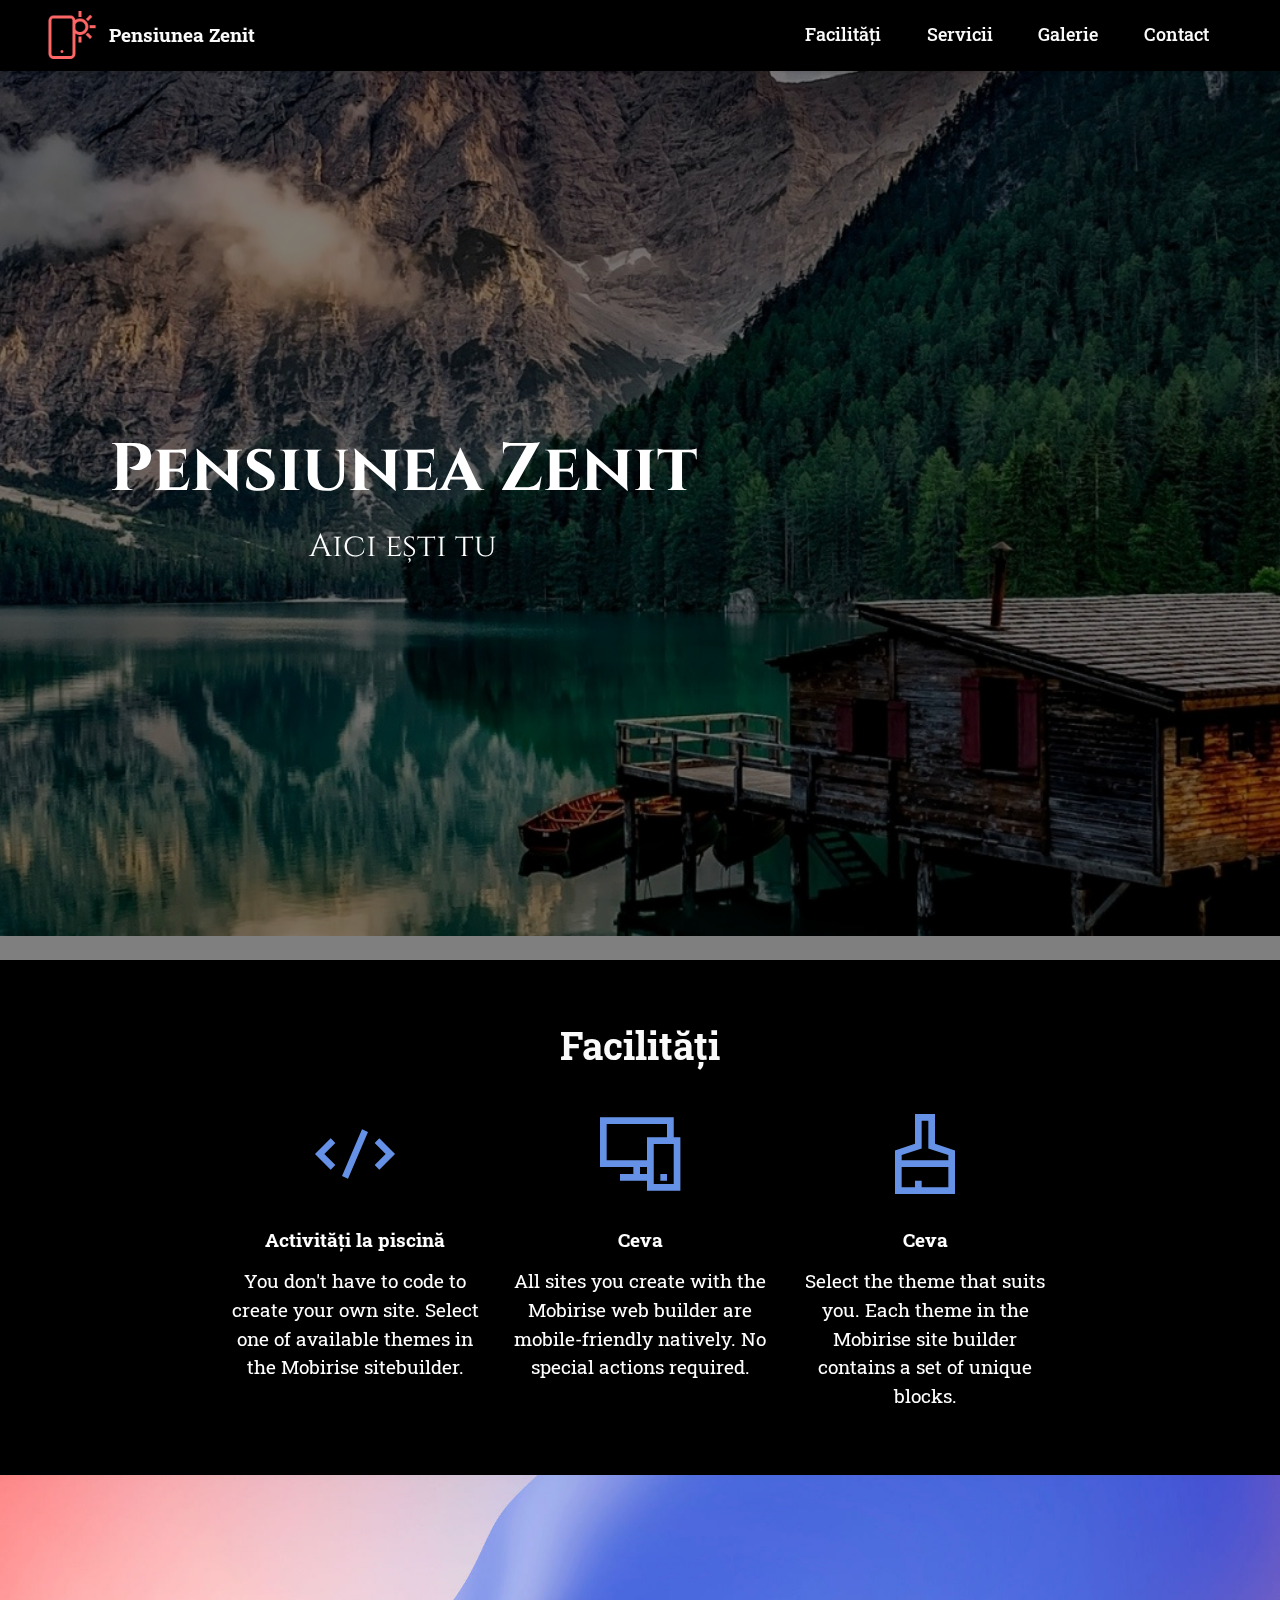
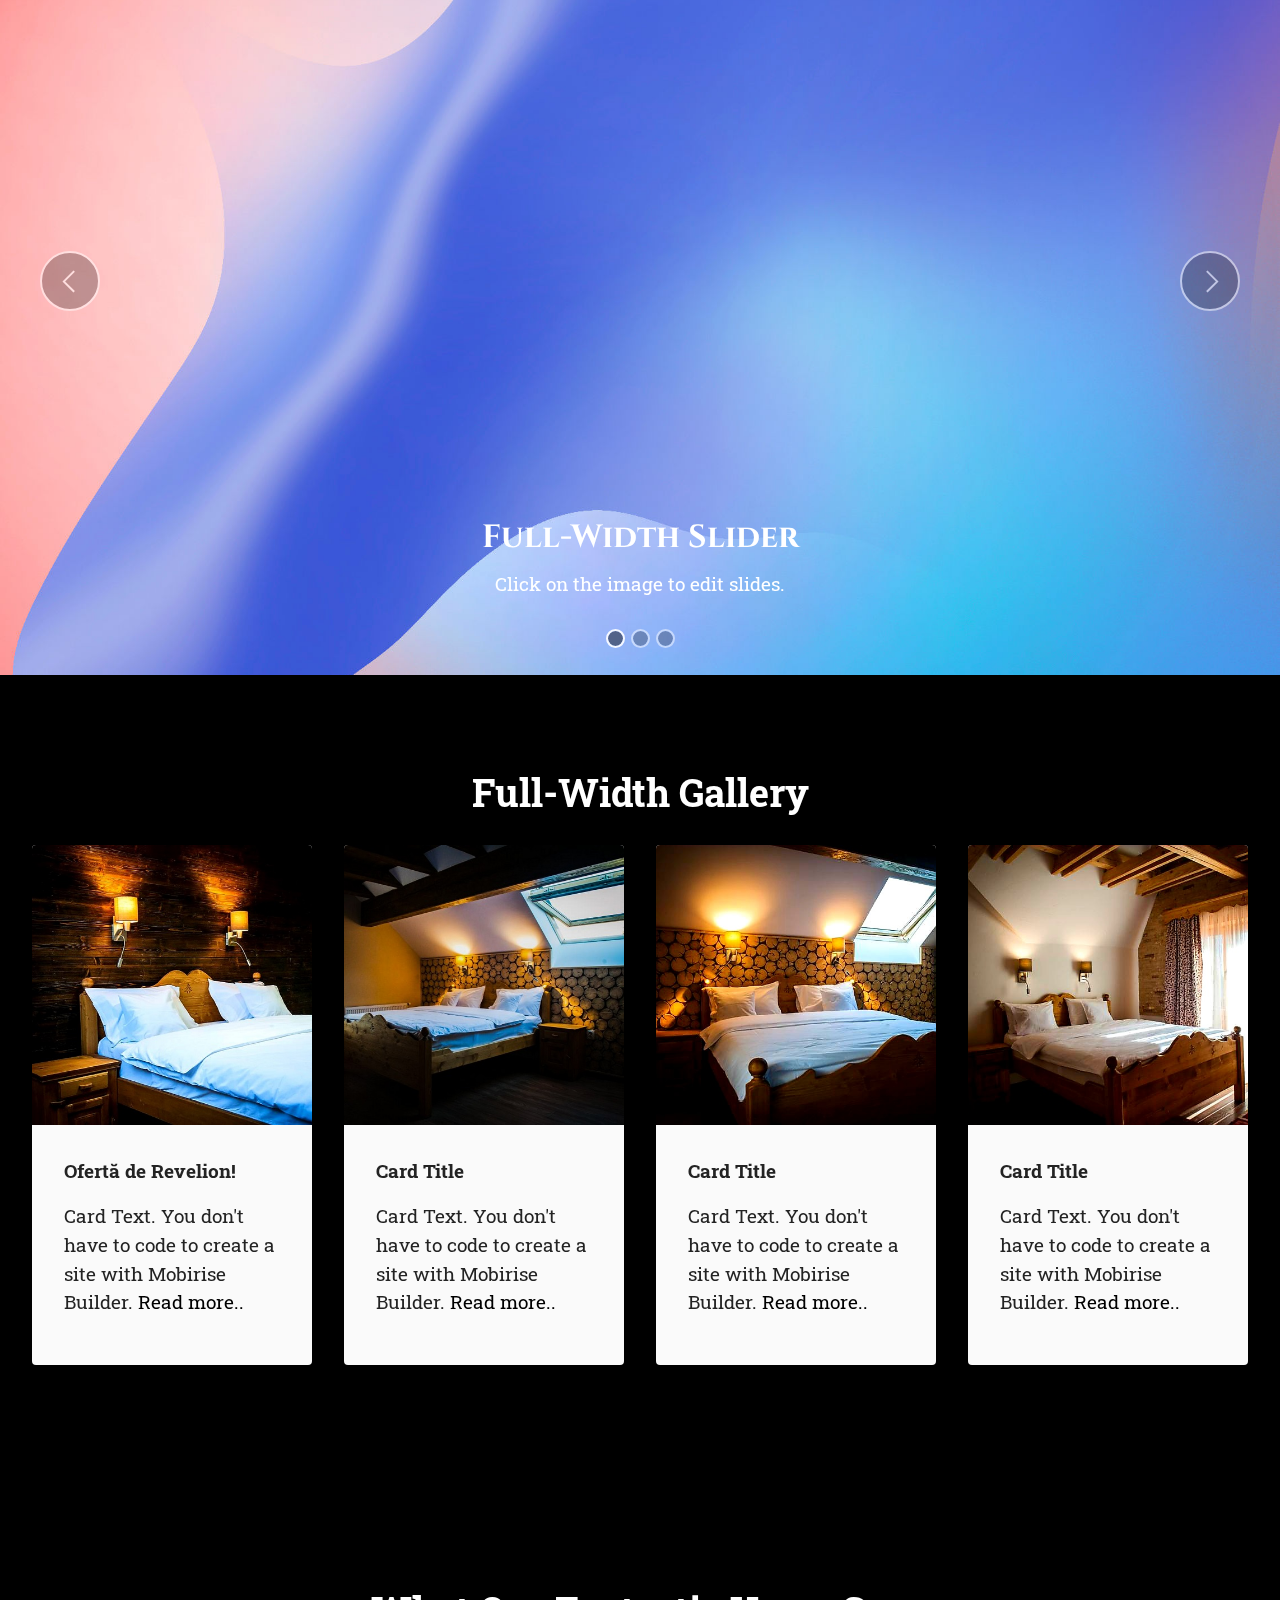
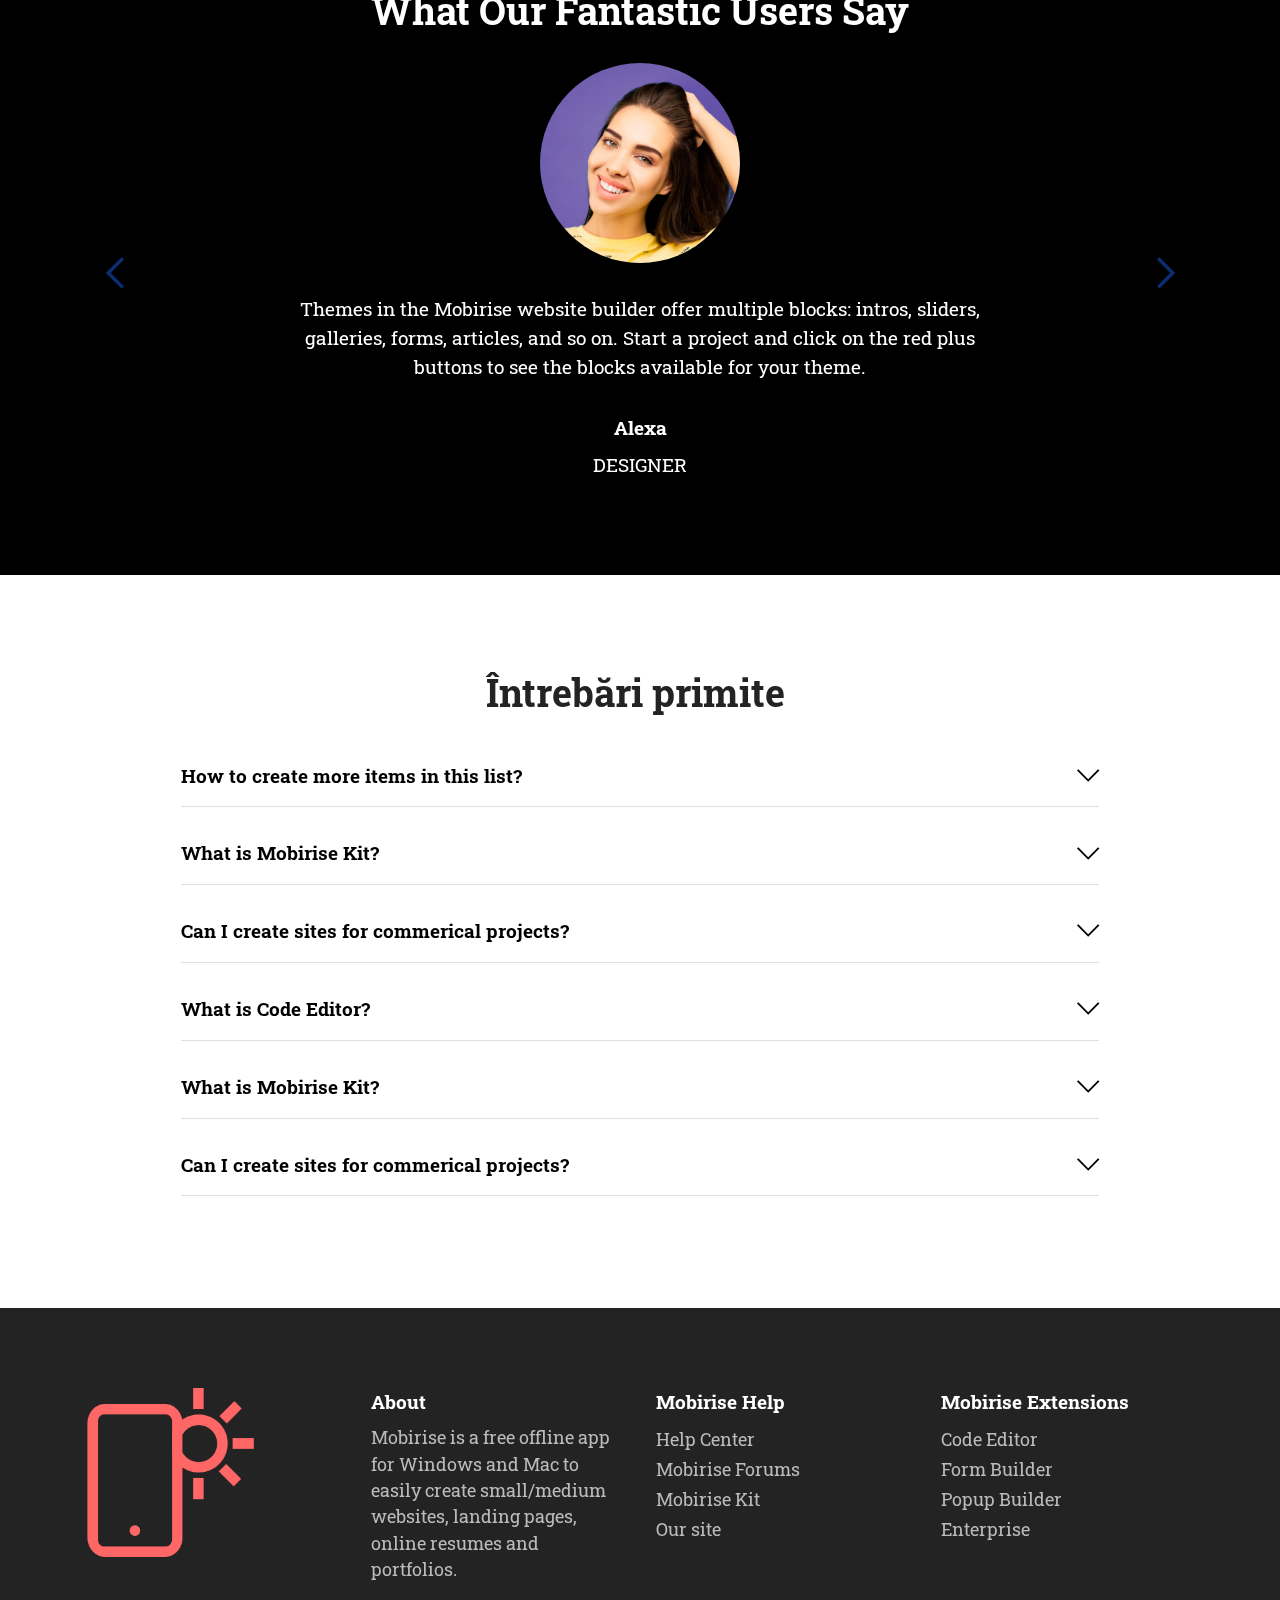
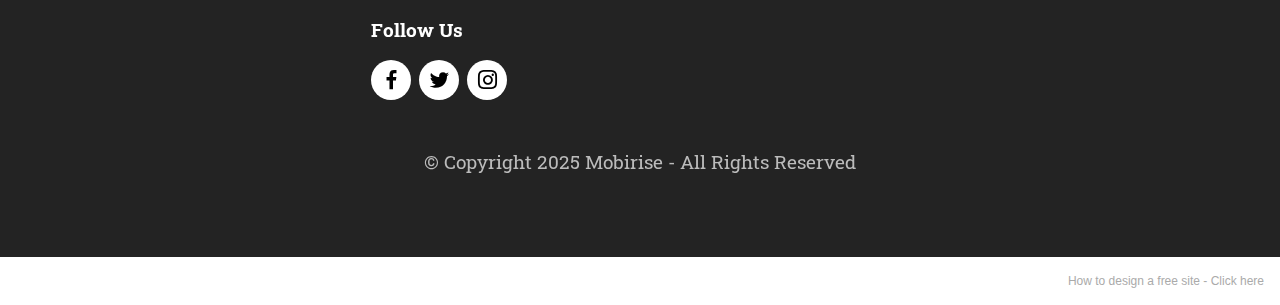
<file: index.html>
<!DOCTYPE html>
<html  >
<head>
  <!-- Site made with Mobirise Website Builder v5.2.0, https://mobirise.com -->
  <meta charset="UTF-8">
  <meta http-equiv="X-UA-Compatible" content="IE=edge">
  <meta name="generator" content="Mobirise v5.2.0, mobirise.com">
  <meta name="viewport" content="width=device-width, initial-scale=1, minimum-scale=1">
  <link rel="shortcut icon" href="assets/images/logo.png" type="image/x-icon">
  <meta name="description" content="">
  
  
  <title>Home</title>
  <link rel="stylesheet" href="assets/web/assets/mobirise-icons2/mobirise2.css">
  <link rel="stylesheet" href="assets/web/assets/mobirise-icons/mobirise-icons.css">
  <link rel="stylesheet" href="assets/tether/tether.min.css">
  <link rel="stylesheet" href="assets/bootstrap/css/bootstrap.min.css">
  <link rel="stylesheet" href="assets/bootstrap/css/bootstrap-grid.min.css">
  <link rel="stylesheet" href="assets/bootstrap/css/bootstrap-reboot.min.css">
  <link rel="stylesheet" href="assets/dropdown/css/style.css">
  <link rel="stylesheet" href="assets/socicon/css/styles.css">
  <link rel="stylesheet" href="assets/theme/css/style.css">
  <link rel="preload" as="style" href="assets/mobirise/css/mbr-additional.css"><link rel="stylesheet" href="assets/mobirise/css/mbr-additional.css" type="text/css">
  
  
  
  
</head>
<body>
  
  <section class="menu menu3 cid-siW8KAmhq7" once="menu" id="menu3-0">
    
    <nav class="navbar navbar-dropdown navbar-fixed-top navbar-expand-lg">
        <div class="container-fluid">
            <div class="navbar-brand">
                <span class="navbar-logo">
                    <a href="index.html#top">
                        <img src="assets/images/logo.png" alt="Logo Pensiunea Zenit" style="height: 3rem;">
                    </a>
                </span>
                <span class="navbar-caption-wrap"><a class="navbar-caption text-white text-primary display-7" href="index.html#top">Pensiunea Zenit</a></span>
            </div>
            <button class="navbar-toggler" type="button" data-toggle="collapse" data-target="#navbarSupportedContent" aria-controls="navbarNavAltMarkup" aria-expanded="false" aria-label="Toggle navigation">
                <div class="hamburger">
                    <span></span>
                    <span></span>
                    <span></span>
                    <span></span>
                </div>
            </button>
            <div class="collapse navbar-collapse" id="navbarSupportedContent">
                <ul class="navbar-nav nav-dropdown nav-right" data-app-modern-menu="true"><li class="nav-item"><a class="nav-link link text-white text-primary display-4" href="index.html#features1-8">
                            Facilități</a></li>
                    <li class="nav-item"><a class="nav-link link text-white text-primary display-4" href="index.html#gallery3-a">
                            Servicii</a></li>
                    <li class="nav-item"><a class="nav-link link text-white text-primary display-4" href="page1.html#top">Galerie</a>
                    </li><li class="nav-item"><a class="nav-link link text-white text-primary display-4" href="page2.html#top">Contact</a></li></ul>
                
                
            </div>
        </div>
    </nav>
</section>

<section class="header5 cid-siWbudnYrn mbr-fullscreen mbr-parallax-background" id="header5-6">

    

    <div class="mbr-overlay" style="opacity: 0.5; background-color: rgb(0, 0, 0);"></div>

    <div class="container">
        <div class="row">
            <div class="col-12 col-lg-7">
                <h1 class="mbr-section-title mbr-fonts-style mbr-white mb-3 display-1"><strong>Pensiunea Zenit</strong></h1>
                <h2 class="mbr-section-subtitle mbr-fonts-style mbr-white mb-3 display-5">Aici ești tu</h2>
                
                
            </div>
        </div>
    </div>
</section>

<section class="features1 cid-siWc3UdppG" id="features1-8">
    

    
    <div class="container">
        <div class="row">
            <div class="col-12 col-lg-9">
                <h3 class="mbr-section-title mbr-fonts-style align-center mb-0 display-2"><strong>Facilități</strong></h3>
                
            </div>
        </div>
        <div class="row">
            <div class="card col-12 col-md-6 col-lg-3">
                <div class="card-wrapper">
                    <div class="card-box align-center">
                        <div class="iconfont-wrapper">
                            <span class="mbr-iconfont mobi-mbri-code mobi-mbri"></span>
                        </div>
                        <h5 class="card-title mbr-fonts-style display-7"><strong>Activități la piscină</strong></h5>
                        <p class="card-text mbr-fonts-style display-7">You don't have to code to create your own site. Select one of
                            available themes in the Mobirise sitebuilder.</p>
                    </div>
                </div>
            </div>
            <div class="card col-12 col-md-6 col-lg-3">
                <div class="card-wrapper">
                    <div class="card-box align-center">
                        <div class="iconfont-wrapper">
                            <span class="mbr-iconfont mobi-mbri-responsive-2 mobi-mbri"></span>
                        </div>
                        <h5 class="card-title mbr-fonts-style display-7"><strong>Ceva</strong></h5>
                        <p class="card-text mbr-fonts-style display-7">All sites you create with the Mobirise web builder are
                            mobile-friendly natively. No special actions required.</p>
                    </div>
                </div>
            </div>
            <div class="card col-12 col-md-6 col-lg-3">
                <div class="card-wrapper">
                    <div class="card-box align-center">
                        <div class="iconfont-wrapper">
                            <span class="mbr-iconfont mobi-mbri-website-theme-2 mobi-mbri"></span>
                        </div>
                        <h5 class="card-title mbr-fonts-style display-7"><strong>Ceva</strong></h5>
                        <p class="card-text mbr-fonts-style display-7">Select the theme that suits you. Each theme in the Mobirise
                            site builder contains a set of unique blocks.</p>
                    </div>
                </div>
            </div>
            
        </div>
    </div>
</section>

<section class="slider1 cid-siWNC64uMc" id="slider1-h">
    
    <div class="carousel slide" id="siWNEzTrhg" data-interval="5000">
        <ol class="carousel-indicators">
            <li data-slide-to="0" class="active" data-target="#siWNEzTrhg"></li>
            <li data-slide-to="1" data-target="#siWNEzTrhg"></li>
            <li data-slide-to="2" data-target="#siWNEzTrhg"></li>
        </ol>
        <div class="carousel-inner">
            <div class="carousel-item slider-image item active">
                <div class="item-wrapper">
                    <img class="d-block w-100" src="assets/images/background3.jpg">
                    
                    <div class="carousel-caption">
                        <h5 class="mbr-section-subtitle mbr-fonts-style display-5">
                            <strong>Full-Width Slider</strong>
                        </h5>
                        <p class="mbr-section-text mbr-fonts-style display-7">Click on the image to edit slides.</p>
                    </div>
                </div>
            </div>
            <div class="carousel-item slider-image item">
                <div class="item-wrapper">
                    <img class="d-block w-100" src="assets/images/background5.jpg">
                    
                    <div class="carousel-caption">
                        <h5 class="mbr-section-subtitle mbr-fonts-style display-5">
                            <strong>Full-Width Slider</strong>
                        </h5>
                        <p class="mbr-section-text mbr-fonts-style display-7">Click on the image to edit slides.</p>
                    </div>
                </div>
            </div>
            <div class="carousel-item slider-image item">
                <div class="item-wrapper">
                    <img class="d-block w-100" src="assets/images/background8.jpg">
                    
                    <div class="carousel-caption">
                        <h5 class="mbr-section-subtitle mbr-fonts-style display-5">
                            <strong>Full-Width Slider</strong>
                        </h5>
                        <p class="mbr-section-text mbr-fonts-style display-7">Click on the image to edit slides.</p>
                    </div>
                </div>
            </div>
        </div>
        <a class="carousel-control carousel-control-prev" role="button" data-slide="prev" href="#siWNEzTrhg">
            <span class="mobi-mbri mobi-mbri-arrow-prev" aria-hidden="true"></span>
            <span class="sr-only">Previous</span>
        </a>
        <a class="carousel-control carousel-control-next" role="button" data-slide="next" href="#siWNEzTrhg">
            <span class="mobi-mbri mobi-mbri-arrow-next" aria-hidden="true"></span>
            <span class="sr-only">Next</span>
        </a>
    </div>
</section>

<section class="gallery3 cid-siWh3RsIZM" id="gallery3-a">
    
    
    <div class="container-fluid">
        <div class="mbr-section-head">
            <h4 class="mbr-section-title mbr-fonts-style align-center mb-0 display-2">
                <strong>Full-Width Gallery</strong></h4>
            
        </div>
        <div class="row mt-4">
            <div class="item features-image сol-12 col-md-6 col-lg-3">
                <div class="item-wrapper">
                    <div class="item-img">
                        <img src="assets/images/bedroom-1.jpg" alt="">
                    </div>
                    <div class="item-content">
                        <h5 class="item-title mbr-fonts-style display-7"><strong>Ofertă de Revelion!</strong></h5>
                        
                        <p class="mbr-text mbr-fonts-style mt-3 display-7">
                            Card Text. You don't have to code to create a site with Mobirise Builder. <a href="#" class="text-primary">Read more..</a></p>
                    </div>
                    
                </div>
            </div>
            <div class="item features-image сol-12 col-md-6 col-lg-3">
                <div class="item-wrapper">
                    <div class="item-img">
                        <img src="assets/images/bedroom-2.jpg" alt="">
                    </div>
                    <div class="item-content">
                        <h5 class="item-title mbr-fonts-style display-7">
                            <strong>Card Title</strong>
                        </h5>
                        
                        <p class="mbr-text mbr-fonts-style mt-3 display-7">
                            Card Text. You don't have to code to create a site with Mobirise Builder. <a href="#" class="text-primary">Read more..</a></p>
                    </div>
                    
                </div>
            </div>
            <div class="item features-image сol-12 col-md-6 col-lg-3">
                <div class="item-wrapper">
                    <div class="item-img">
                        <img src="assets/images/bedroom-3.jpg" alt="">
                    </div>
                    <div class="item-content">
                        <h5 class="item-title mbr-fonts-style display-7">
                            <strong>Card Title</strong>
                        </h5>
                        
                        <p class="mbr-text mbr-fonts-style mt-3 display-7">
                            Card Text. You don't have to code to create a site with Mobirise Builder. <a href="#" class="text-primary">Read more..</a></p>
                    </div>
                    
                </div>
            </div>
            <div class="item features-image сol-12 col-md-6 col-lg-3">
                <div class="item-wrapper">
                    <div class="item-img">
                        <img src="assets/images/bedroom-4.jpg" alt="" title="">
                    </div>
                    <div class="item-content">
                        <h5 class="item-title mbr-fonts-style display-7">
                            <strong>Card Title</strong>
                        </h5>
                        
                        <p class="mbr-text mbr-fonts-style mt-3 display-7">
                            Card Text. You don't have to code to create a site with Mobirise Builder. <a href="#" class="text-primary">Read more..</a></p>
                    </div>
                    
                </div>
            </div>
        </div>
    </div>
</section>

<section class="testimonails3 carousel slide testimonials-slider cid-siWf5OGwD7" data-interval="false" id="testimonials3-9">

    

    

    <div class="text-center container">
        <h3 class="mb-4 mbr-fonts-style display-2">
            <strong>What Our Fantastic Users Say</strong>
        </h3>

        <div class="carousel slide" role="listbox" data-pause="true" data-keyboard="false" data-ride="carousel" data-interval="8000">
            <div class="carousel-inner">
                
                
            <div class="carousel-item">
                    <div class="user col-md-8">
                        <div class="user_image">
                            <img src="assets/images/team3.jpg">
                        </div>
                        <div class="user_text mb-4">
                            <p class="mbr-fonts-style display-7">
                                Themes in the Mobirise website builder offer multiple blocks: intros, sliders, galleries, forms, articles, and so on. Start a project and click on the red plus buttons to see the blocks available for your theme.
                            </p>
                        </div>
                        <div class="user_name mbr-fonts-style mb-2 display-7">
                            <strong>Alexa</strong>
                        </div>
                        <div class="user_desk mbr-fonts-style display-7">
                            DESIGNER
                        </div>
                    </div>
                </div><div class="carousel-item">
                    <div class="user col-md-8">
                        <div class="user_image">
                            <img src="assets/images/team2.jpg">
                        </div>
                        <div class="user_text mb-4">
                            <p class="mbr-fonts-style display-7">
                                Themes in the Mobirise website builder offer multiple blocks: intros, sliders, galleries, forms, articles, and so on. Start a project and click on the red plus buttons to see the blocks available for your theme.
                            </p>
                        </div>
                        <div class="user_name mbr-fonts-style mb-2 display-7">
                            <strong>Linda</strong>
                        </div>
                        <div class="user_desk mbr-fonts-style display-7">
                            DEVELOPER
                        </div>
                    </div>
                </div></div>

            <div class="carousel-controls">
                <a class="carousel-control-prev" role="button" data-slide="prev">
                    <span aria-hidden="true" class="mobi-mbri mobi-mbri-arrow-prev mbr-iconfont"></span>
                    <span class="sr-only">Previous</span>
                </a>

                <a class="carousel-control-next" role="button" data-slide="next">
                    <span aria-hidden="true" class="mobi-mbri mobi-mbri-arrow-next mbr-iconfont"></span>
                    <span class="sr-only">Next</span>
                </a>
            </div>
        </div>
    </div>
</section>

<section class="content17 cid-siWyuKk7BH" id="content17-f">

    

    
    
    <div class="container">
        
            <div class="row justify-content-center">
                <div class="col-12 col-md-10">
                    <div class="section-head align-center mb-4">
                        <h3 class="mbr-section-title mb-0 mbr-fonts-style display-2">
                            <strong>Întrebări primite&nbsp;</strong></h3>
                        
                    </div>
                    
                    <div id="bootstrap-toggle" class="toggle-panel accordionStyles tab-content">
                        <div class="card mb-3">
                            <div class="card-header" role="tab" id="headingOne">
                                <a role="button" class="collapsed panel-title text-black" data-toggle="collapse" data-core="" href="#collapse1_6" aria-expanded="false" aria-controls="collapse1">
                                    <h6 class="panel-title-edit mbr-fonts-style mb-0 display-7"><strong>How to create more items in this list?</strong>
                                </h6>
                                    <span class="sign mbr-iconfont mbri-arrow-down"></span>
                                </a>
                            </div>
                            <div id="collapse1_6" class="panel-collapse noScroll collapse" role="tabpanel" aria-labelledby="headingOne">
                                <div class="panel-body">
                                    <p class="mbr-fonts-style panel-text display-7">The number of items is limited in this block. Open
                                    the Block parameters to change the amount of items.</p>
                                </div>
                            </div>
                        </div>
                        <div class="card mb-3">
                            <div class="card-header" role="tab" id="headingTwo">
                                <a role="button" class="collapsed panel-title text-black" data-toggle="collapse" data-core="" href="#collapse2_6" aria-expanded="false" aria-controls="collapse2">
                                    <h6 class="panel-title-edit mbr-fonts-style mb-0 display-7"><strong>What is Mobirise Kit?</strong>
                                </h6>
                                    <span class="sign mbr-iconfont mbri-arrow-down"></span>
                                </a>

                            </div>
                            <div id="collapse2_6" class="panel-collapse noScroll collapse" role="tabpanel" aria-labelledby="headingTwo">
                                <div class="panel-body">
                                    <p class="mbr-fonts-style panel-text display-7">Mobirise Kit is a service that provides the access to all current and new themes/extensions developed by Mobirise. New themes/extensions are released every month and will be available in your account during your plan period, without any additional charge.</p>
                                </div>
                            </div>
                        </div>
                        <div class="card mb-3">
                            <div class="card-header" role="tab" id="headingThree">
                                <a role="button" class="collapsed panel-title text-black" data-toggle="collapse" data-core="" href="#collapse3_6" aria-expanded="false" aria-controls="collapse3">
                                    <h6 class="panel-title-edit mbr-fonts-style mb-0 display-7"><strong>Can I create sites for commerical projects?</strong>
                                </h6>
                                    <span class="sign mbr-iconfont mbri-arrow-down"></span>
                                </a>
                            </div>
                            <div id="collapse3_6" class="panel-collapse noScroll collapse" role="tabpanel" aria-labelledby="headingThree">
                                <div class="panel-body">
                                    <p class="mbr-fonts-style panel-text display-7">Yes, Mobirise is free for both non-profit and commercial sites.</p>
                                </div>
                            </div>
                        </div>
                        <div class="card mb-3">
                            <div class="card-header" role="tab" id="headingThree">
                                <a role="button" class="collapsed panel-title text-black" data-toggle="collapse" data-core="" href="#collapse4_6" aria-expanded="false" aria-controls="collapse4">
                                    <h6 class="panel-title-edit mbr-fonts-style mb-0 display-7"><strong>What is Code Editor?</strong>
                                </h6>
                                    <span class="sign mbr-iconfont mbri-arrow-down"></span>
                                </a>
                            </div>
                            <div id="collapse4_6" class="panel-collapse noScroll collapse" role="tabpanel" aria-labelledby="headingThree">
                                <div class="panel-body">
                                    <p class="mbr-fonts-style panel-text display-7">
                                       This extension allows editing the code of block in the app. Also, it's possible to add code to the head and body parts of pages.</p>
                                </div>
                            </div>
                        </div>
                        <div class="card mb-3">
                            <div class="card-header" role="tab" id="headingThree">
                                <a role="button" class="collapsed panel-title text-black" data-toggle="collapse" data-core="" href="#collapse5_6" aria-expanded="false" aria-controls="collapse5">
                                   <h6 class="panel-title-edit mbr-fonts-style mb-0 display-7"><strong>What is Mobirise Kit?</strong></h6>
                                        <span class="mbr-iconfont mobi-mbri-arrow-down mobi-mbri"></span>
                                </a>
                            </div>
                            <div id="collapse5_6" class="panel-collapse noScroll collapse" role="tabpanel" aria-labelledby="headingThree">
                                <div class="panel-body">
                                    <p class="mbr-fonts-style panel-text display-7">
                                       Mobirise Kit is a service that provides the access to all current and new themes/extensions developed by Mobirise. New themes/extensions are released every month and will be available in your account during your plan period, without any additional charge.</p>
                                </div>
                            </div>
                        </div>
                        <div class="card mb-3">
                            <div class="card-header" role="tab" id="headingThree">
                                <a role="button" class="collapsed panel-title text-black" data-toggle="collapse" data-core="" href="#collapse6_6" aria-expanded="false" aria-controls="collapse6">
                                    <h6 class="panel-title-edit mbr-fonts-style mb-0 display-7"><strong>Can I create sites for commerical projects?</strong></h6>
                                    <span class="mbr-iconfont mobi-mbri-arrow-down mobi-mbri"></span>
                                </a>
                            </div>
                            <div id="collapse6_6" class="panel-collapse noScroll collapse" role="tabpanel" aria-labelledby="headingThree">
                                <div class="panel-body">
                                    <p class="mbr-fonts-style panel-text display-7">
                                       Yes, Mobirise is free for both non-profit and commercial sites.</p>
                                </div>
                            </div>
                        </div>
                    </div>
                </div>
            </div>
        </div>
</section>

<section class="footer4 cid-siWaooevPP" once="footers" id="footer4-4">

    
    
    <div class="container">
        <div class="row mbr-white">
            <div class="col-6 col-lg-3">
                <div class="media-wrap col-md-8 col-12">
                    <a href="https://mobiri.se/">
                        <img src="assets/images/logo.png" alt="Mobirise">
                    </a>
                </div>
            </div>
            <div class="col-12 col-md-6 col-lg-3">
                <h5 class="mbr-section-subtitle mbr-fonts-style mb-2 display-7">
                    <strong>About</strong>
                </h5>
                <p class="mbr-text mbr-fonts-style mb-4 display-4">
                    Mobirise is a free offline app for
                    Windows and Mac to easily create small/medium websites, landing pages, online resumes and
                    portfolios.</p>
                <h5 class="mbr-section-subtitle mbr-fonts-style mb-3 display-7">
                    <strong>Follow Us</strong>
                </h5>
                <div class="social-row display-7">
                    <div class="soc-item">
                        <a href="https://twitter.com/mobirise" target="_blank">
                            <span class="mbr-iconfont socicon socicon-facebook"></span>
                        </a>
                    </div>
                    <div class="soc-item">
                        <a href="https://twitter.com/mobirise" target="_blank">
                            <span class="mbr-iconfont socicon socicon-twitter"></span>
                        </a>
                    </div>
                    <div class="soc-item">
                        <a href="https://twitter.com/mobirise" target="_blank">
                            <span class="mbr-iconfont socicon socicon-instagram"></span>
                        </a>
                    </div>
                    
                </div>
            </div>
            <div class="col-12 col-md-6 col-lg-3">
                <h5 class="mbr-section-subtitle mbr-fonts-style mb-2 display-7">
                    <strong>Mobirise Help</strong>
                </h5>
                <ul class="list mbr-fonts-style display-4">
                    <li class="mbr-text item-wrap">Help Center</li>
                    <li class="mbr-text item-wrap">Mobirise Forums</li>
                    <li class="mbr-text item-wrap">Mobirise Kit</li>
                    <li class="mbr-text item-wrap">Our site</li>
                </ul>
            </div>
            <div class="col-12 col-md-6 col-lg-3">
                <h5 class="mbr-section-subtitle mbr-fonts-style mb-2 display-7">
                    <strong>Mobirise Extensions</strong>
                </h5>
                <ul class="list mbr-fonts-style display-4">
                    <li class="mbr-text item-wrap">Code Editor</li>
                    <li class="mbr-text item-wrap">Form Builder</li>
                    <li class="mbr-text item-wrap">Popup Builder</li>
                    <li class="mbr-text item-wrap">Enterprise</li>
                </ul>
            </div>
            <div class="col-12 mt-4">
                <p class="mbr-text mb-0 mbr-fonts-style copyright align-center display-7">
                    © Copyright 2025 Mobirise - All Rights Reserved
                </p>
            </div>
        </div>
    </div>
</section><section style="background-color: #fff; font-family: -apple-system, BlinkMacSystemFont, 'Segoe UI', 'Roboto', 'Helvetica Neue', Arial, sans-serif; color:#aaa; font-size:12px; padding: 0; align-items: center; display: flex;"><a href="https://mobirise.site/k" style="flex: 1 1; height: 3rem; padding-left: 1rem;"></a><p style="flex: 0 0 auto; margin:0; padding-right:1rem;">How to design a free site - <a href="https://mobirise.site/x" style="color:#aaa;">Click here</a></p></section><script src="assets/web/assets/jquery/jquery.min.js"></script>  <script src="assets/popper/popper.min.js"></script>  <script src="assets/tether/tether.min.js"></script>  <script src="assets/bootstrap/js/bootstrap.min.js"></script>  <script src="assets/smoothscroll/smooth-scroll.js"></script>  <script src="assets/dropdown/js/nav-dropdown.js"></script>  <script src="assets/dropdown/js/navbar-dropdown.js"></script>  <script src="assets/touchswipe/jquery.touch-swipe.min.js"></script>  <script src="assets/parallax/jarallax.min.js"></script>  <script src="assets/bootstrapcarouselswipe/bootstrap-carousel-swipe.js"></script>  <script src="assets/mbr-testimonials-slider/mbr-testimonials-slider.js"></script>  <script src="assets/mbr-switch-arrow/mbr-switch-arrow.js"></script>  <script src="assets/theme/js/script.js"></script>  
  
  
</body>
</html>
</file>
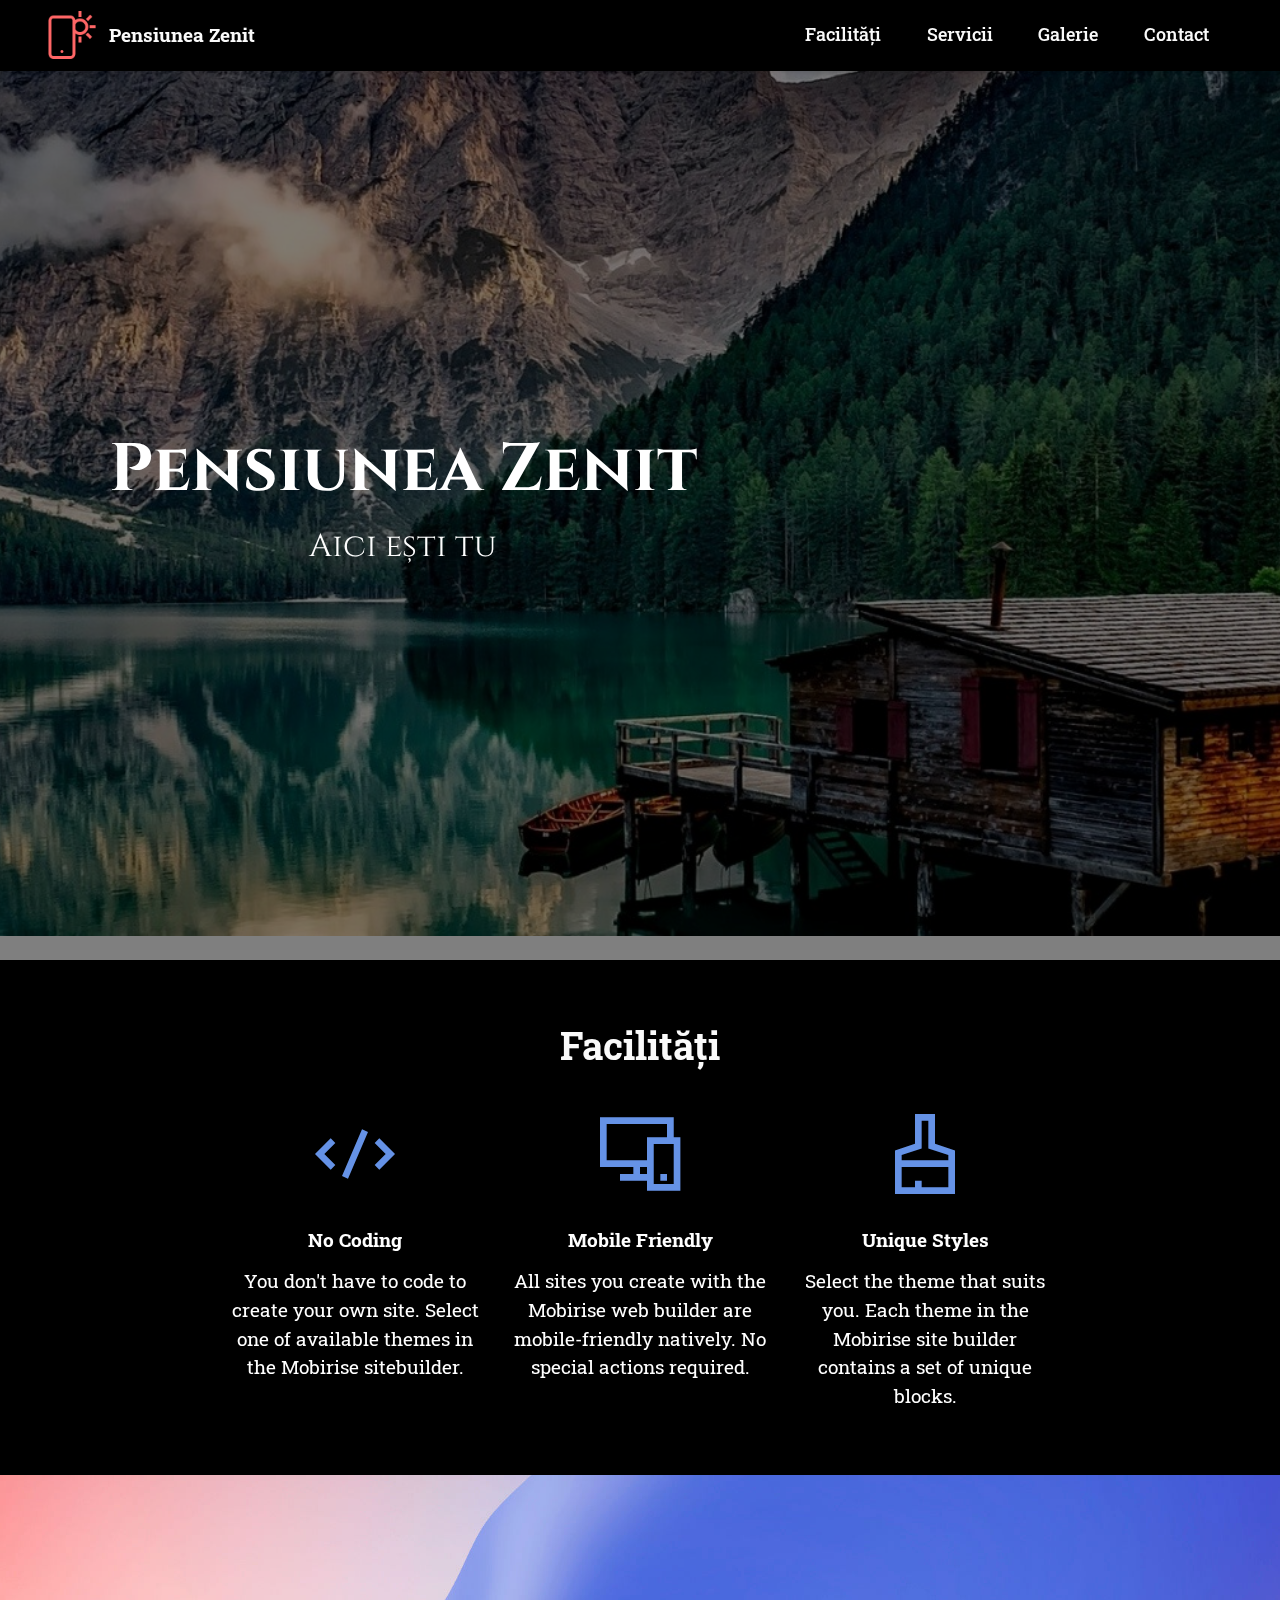
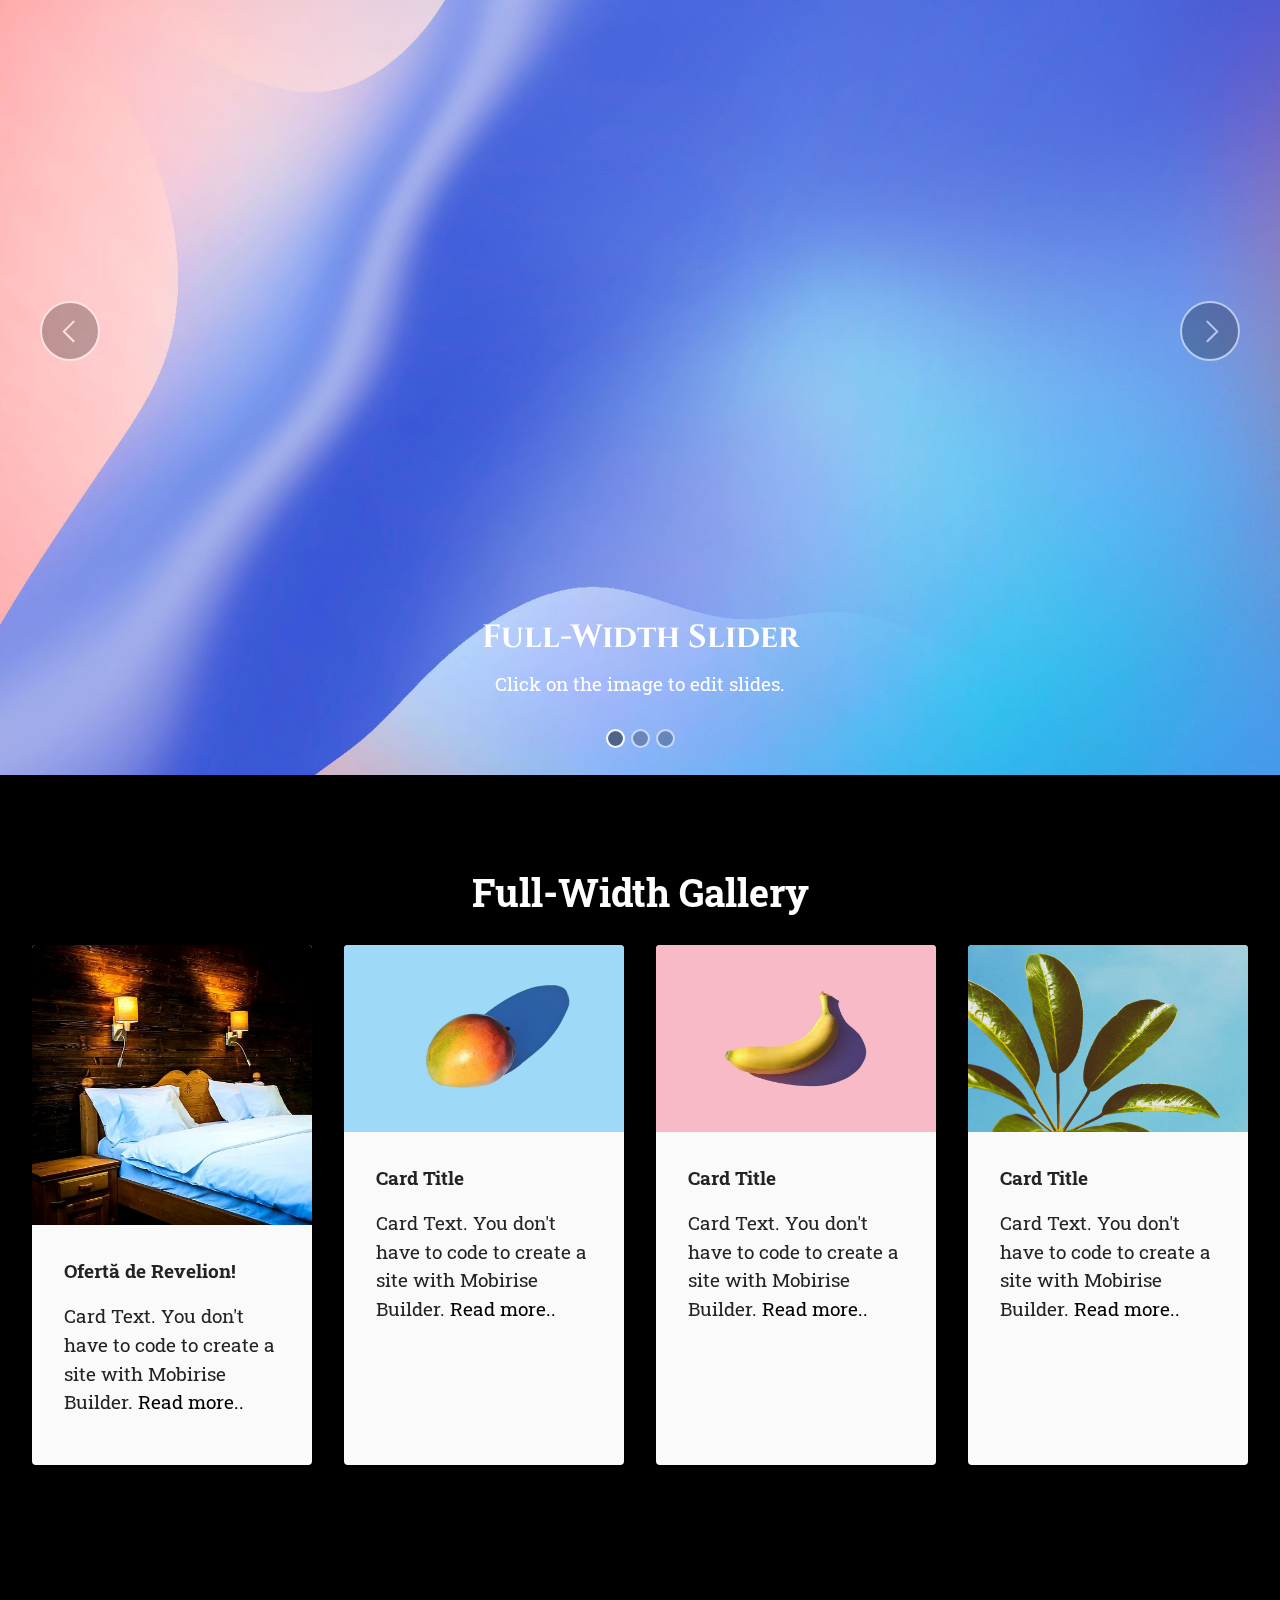
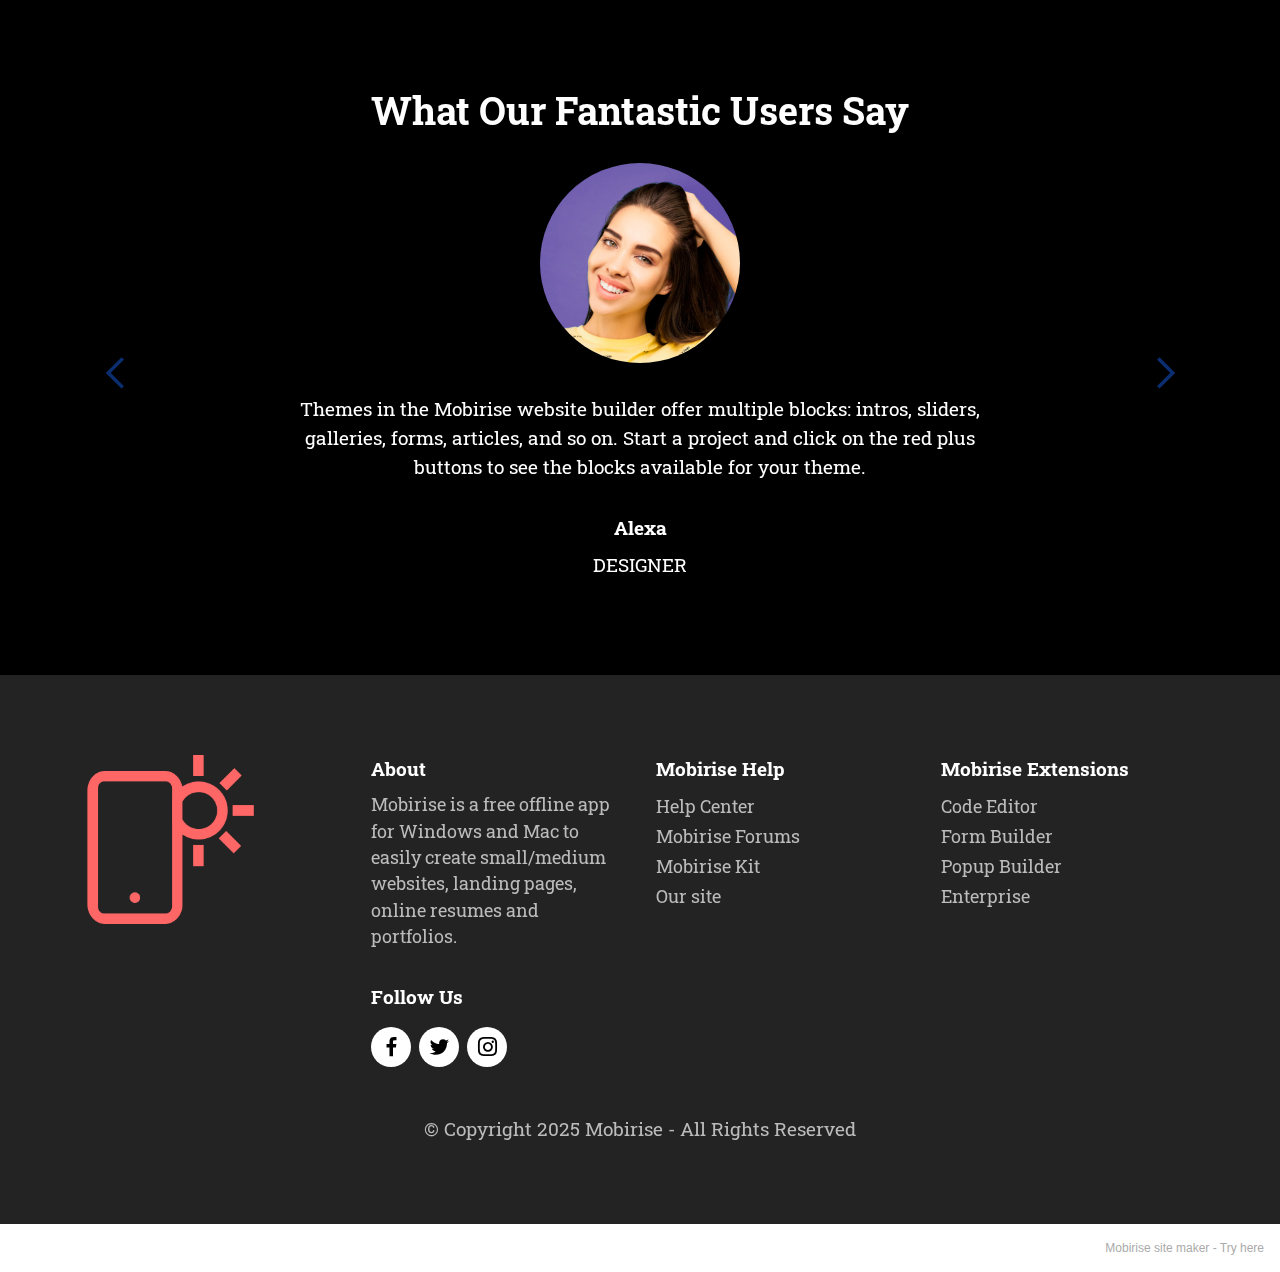
<file: tema 4 atelier ng/index.html>
<!DOCTYPE html>
<html  >
<head>
  <!-- Site made with Mobirise Website Builder v5.2.0, https://mobirise.com -->
  <meta charset="UTF-8">
  <meta http-equiv="X-UA-Compatible" content="IE=edge">
  <meta name="generator" content="Mobirise v5.2.0, mobirise.com">
  <meta name="viewport" content="width=device-width, initial-scale=1, minimum-scale=1">
  <link rel="shortcut icon" href="assets/images/logo.png" type="image/x-icon">
  <meta name="description" content="">
  
  
  <title>Home</title>
  <link rel="stylesheet" href="assets/web/assets/mobirise-icons2/mobirise2.css">
  <link rel="stylesheet" href="assets/tether/tether.min.css">
  <link rel="stylesheet" href="assets/bootstrap/css/bootstrap.min.css">
  <link rel="stylesheet" href="assets/bootstrap/css/bootstrap-grid.min.css">
  <link rel="stylesheet" href="assets/bootstrap/css/bootstrap-reboot.min.css">
  <link rel="stylesheet" href="assets/dropdown/css/style.css">
  <link rel="stylesheet" href="assets/socicon/css/styles.css">
  <link rel="stylesheet" href="assets/theme/css/style.css">
  <link rel="preload" as="style" href="assets/mobirise/css/mbr-additional.css"><link rel="stylesheet" href="assets/mobirise/css/mbr-additional.css" type="text/css">
  
  
  
  
</head>
<body>
  
  <section class="menu menu3 cid-siW8KAmhq7" once="menu" id="menu3-0">
    
    <nav class="navbar navbar-dropdown navbar-fixed-top navbar-expand-lg">
        <div class="container-fluid">
            <div class="navbar-brand">
                <span class="navbar-logo">
                    <a href="index.html#top">
                        <img src="assets/images/logo.png" alt="Logo Pensiunea Zenit" style="height: 3rem;">
                    </a>
                </span>
                <span class="navbar-caption-wrap"><a class="navbar-caption text-white text-primary display-7" href="index.html#top">Pensiunea Zenit</a></span>
            </div>
            <button class="navbar-toggler" type="button" data-toggle="collapse" data-target="#navbarSupportedContent" aria-controls="navbarNavAltMarkup" aria-expanded="false" aria-label="Toggle navigation">
                <div class="hamburger">
                    <span></span>
                    <span></span>
                    <span></span>
                    <span></span>
                </div>
            </button>
            <div class="collapse navbar-collapse" id="navbarSupportedContent">
                <ul class="navbar-nav nav-dropdown nav-right" data-app-modern-menu="true"><li class="nav-item"><a class="nav-link link text-white text-primary display-4" href="index.html#features1-8">
                            Facilități</a></li>
                    <li class="nav-item"><a class="nav-link link text-white text-primary display-4" href="index.html#gallery3-a">
                            Servicii</a></li>
                    <li class="nav-item"><a class="nav-link link text-white text-primary display-4" href="page1.html#top">Galerie</a>
                    </li><li class="nav-item"><a class="nav-link link text-white text-primary display-4" href="page2.html#top">Contact</a></li></ul>
                
                
            </div>
        </div>
    </nav>
</section>

<section class="header5 cid-siWbudnYrn mbr-fullscreen mbr-parallax-background" id="header5-6">

    

    <div class="mbr-overlay" style="opacity: 0.5; background-color: rgb(0, 0, 0);"></div>

    <div class="container">
        <div class="row">
            <div class="col-12 col-lg-7">
                <h1 class="mbr-section-title mbr-fonts-style mbr-white mb-3 display-1"><strong>Pensiunea Zenit</strong></h1>
                <h2 class="mbr-section-subtitle mbr-fonts-style mbr-white mb-3 display-5">Aici ești tu</h2>
                
                
            </div>
        </div>
    </div>
</section>

<section class="features1 cid-siWc3UdppG" id="features1-8">
    

    
    <div class="container">
        <div class="row">
            <div class="col-12 col-lg-9">
                <h3 class="mbr-section-title mbr-fonts-style align-center mb-0 display-2"><strong>Facilități</strong></h3>
                
            </div>
        </div>
        <div class="row">
            <div class="card col-12 col-md-6 col-lg-3">
                <div class="card-wrapper">
                    <div class="card-box align-center">
                        <div class="iconfont-wrapper">
                            <span class="mbr-iconfont mobi-mbri-code mobi-mbri"></span>
                        </div>
                        <h5 class="card-title mbr-fonts-style display-7"><strong>No Coding</strong></h5>
                        <p class="card-text mbr-fonts-style display-7">You don't have to code to create your own site. Select one of
                            available themes in the Mobirise sitebuilder.</p>
                    </div>
                </div>
            </div>
            <div class="card col-12 col-md-6 col-lg-3">
                <div class="card-wrapper">
                    <div class="card-box align-center">
                        <div class="iconfont-wrapper">
                            <span class="mbr-iconfont mobi-mbri-responsive-2 mobi-mbri"></span>
                        </div>
                        <h5 class="card-title mbr-fonts-style display-7"><strong>Mobile Friendly</strong></h5>
                        <p class="card-text mbr-fonts-style display-7">All sites you create with the Mobirise web builder are
                            mobile-friendly natively. No special actions required.</p>
                    </div>
                </div>
            </div>
            <div class="card col-12 col-md-6 col-lg-3">
                <div class="card-wrapper">
                    <div class="card-box align-center">
                        <div class="iconfont-wrapper">
                            <span class="mbr-iconfont mobi-mbri-website-theme-2 mobi-mbri"></span>
                        </div>
                        <h5 class="card-title mbr-fonts-style display-7"><strong>Unique Styles</strong></h5>
                        <p class="card-text mbr-fonts-style display-7">Select the theme that suits you. Each theme in the Mobirise
                            site builder contains a set of unique blocks.</p>
                    </div>
                </div>
            </div>
            
        </div>
    </div>
</section>

<section class="slider1 cid-siWaYd5d9Q mbr-fullscreen" id="slider1-5">
    
    <div class="carousel slide carousel-fade" id="siWrFS6k31" data-ride="carousel" data-interval="5000">
        <ol class="carousel-indicators">
            <li data-slide-to="0" class="active" data-target="#siWrFS6k31"></li>
            <li data-slide-to="1" data-target="#siWrFS6k31"></li>
            <li data-slide-to="2" data-target="#siWrFS6k31"></li>
        </ol>
        <div class="carousel-inner">
            <div class="carousel-item slider-image item active">
                <div class="item-wrapper">
                    <img class="d-block w-100" src="assets/images/background3.jpg">
                    
                    <div class="carousel-caption">
                        <h5 class="mbr-section-subtitle mbr-fonts-style display-5">
                            <strong>Full-Width Slider</strong>
                        </h5>
                        <p class="mbr-section-text mbr-fonts-style display-7">Click on the image to edit slides.</p>
                    </div>
                </div>
            </div>
            <div class="carousel-item slider-image item">
                <div class="item-wrapper">
                    <img class="d-block w-100" src="assets/images/background5.jpg">
                    
                    <div class="carousel-caption">
                        <h5 class="mbr-section-subtitle mbr-fonts-style display-5">
                            <strong>Full-Width Slider</strong>
                        </h5>
                        <p class="mbr-section-text mbr-fonts-style display-7">Click on the image to edit slides.</p>
                    </div>
                </div>
            </div>
            <div class="carousel-item slider-image item">
                <div class="item-wrapper">
                    <img class="d-block w-100" src="assets/images/background8.jpg">
                    
                    <div class="carousel-caption">
                        <h5 class="mbr-section-subtitle mbr-fonts-style display-5">
                            <strong>Full-Width Slider</strong>
                        </h5>
                        <p class="mbr-section-text mbr-fonts-style display-7">Click on the image to edit slides.</p>
                    </div>
                </div>
            </div>
        </div>
        <a class="carousel-control carousel-control-prev" role="button" data-slide="prev" href="#siWrFS6k31">
            <span class="mobi-mbri mobi-mbri-arrow-prev" aria-hidden="true"></span>
            <span class="sr-only">Previous</span>
        </a>
        <a class="carousel-control carousel-control-next" role="button" data-slide="next" href="#siWrFS6k31">
            <span class="mobi-mbri mobi-mbri-arrow-next" aria-hidden="true"></span>
            <span class="sr-only">Next</span>
        </a>
    </div>
</section>

<section class="gallery3 cid-siWh3RsIZM" id="gallery3-a">
    
    
    <div class="container-fluid">
        <div class="mbr-section-head">
            <h4 class="mbr-section-title mbr-fonts-style align-center mb-0 display-2">
                <strong>Full-Width Gallery</strong></h4>
            
        </div>
        <div class="row mt-4">
            <div class="item features-image сol-12 col-md-6 col-lg-3">
                <div class="item-wrapper">
                    <div class="item-img">
                        <img src="assets/images/bedroom-1.jpg" alt="">
                    </div>
                    <div class="item-content">
                        <h5 class="item-title mbr-fonts-style display-7"><strong>Ofertă de Revelion!</strong></h5>
                        
                        <p class="mbr-text mbr-fonts-style mt-3 display-7">
                            Card Text. You don't have to code to create a site with Mobirise Builder. <a href="#" class="text-primary">Read more..</a></p>
                    </div>
                    
                </div>
            </div>
            <div class="item features-image сol-12 col-md-6 col-lg-3">
                <div class="item-wrapper">
                    <div class="item-img">
                        <img src="assets/images/features2.jpg">
                    </div>
                    <div class="item-content">
                        <h5 class="item-title mbr-fonts-style display-7">
                            <strong>Card Title</strong>
                        </h5>
                        
                        <p class="mbr-text mbr-fonts-style mt-3 display-7">
                            Card Text. You don't have to code to create a site with Mobirise Builder. <a href="#" class="text-primary">Read more..</a></p>
                    </div>
                    
                </div>
            </div>
            <div class="item features-image сol-12 col-md-6 col-lg-3">
                <div class="item-wrapper">
                    <div class="item-img">
                        <img src="assets/images/features3.jpg">
                    </div>
                    <div class="item-content">
                        <h5 class="item-title mbr-fonts-style display-7">
                            <strong>Card Title</strong>
                        </h5>
                        
                        <p class="mbr-text mbr-fonts-style mt-3 display-7">
                            Card Text. You don't have to code to create a site with Mobirise Builder. <a href="#" class="text-primary">Read more..</a></p>
                    </div>
                    
                </div>
            </div>
            <div class="item features-image сol-12 col-md-6 col-lg-3">
                <div class="item-wrapper">
                    <div class="item-img">
                        <img src="assets/images/features4.jpg" alt="" title="">
                    </div>
                    <div class="item-content">
                        <h5 class="item-title mbr-fonts-style display-7">
                            <strong>Card Title</strong>
                        </h5>
                        
                        <p class="mbr-text mbr-fonts-style mt-3 display-7">
                            Card Text. You don't have to code to create a site with Mobirise Builder. <a href="#" class="text-primary">Read more..</a></p>
                    </div>
                    
                </div>
            </div>
        </div>
    </div>
</section>

<section class="testimonails3 carousel slide testimonials-slider cid-siWf5OGwD7" data-interval="false" id="testimonials3-9">

    

    

    <div class="text-center container">
        <h3 class="mb-4 mbr-fonts-style display-2">
            <strong>What Our Fantastic Users Say</strong>
        </h3>

        <div class="carousel slide" role="listbox" data-pause="true" data-keyboard="false" data-ride="carousel" data-interval="8000">
            <div class="carousel-inner">
                
                
            <div class="carousel-item">
                    <div class="user col-md-8">
                        <div class="user_image">
                            <img src="assets/images/team3.jpg">
                        </div>
                        <div class="user_text mb-4">
                            <p class="mbr-fonts-style display-7">
                                Themes in the Mobirise website builder offer multiple blocks: intros, sliders, galleries, forms, articles, and so on. Start a project and click on the red plus buttons to see the blocks available for your theme.
                            </p>
                        </div>
                        <div class="user_name mbr-fonts-style mb-2 display-7">
                            <strong>Alexa</strong>
                        </div>
                        <div class="user_desk mbr-fonts-style display-7">
                            DESIGNER
                        </div>
                    </div>
                </div><div class="carousel-item">
                    <div class="user col-md-8">
                        <div class="user_image">
                            <img src="assets/images/team2.jpg">
                        </div>
                        <div class="user_text mb-4">
                            <p class="mbr-fonts-style display-7">
                                Themes in the Mobirise website builder offer multiple blocks: intros, sliders, galleries, forms, articles, and so on. Start a project and click on the red plus buttons to see the blocks available for your theme.
                            </p>
                        </div>
                        <div class="user_name mbr-fonts-style mb-2 display-7">
                            <strong>Linda</strong>
                        </div>
                        <div class="user_desk mbr-fonts-style display-7">
                            DEVELOPER
                        </div>
                    </div>
                </div></div>

            <div class="carousel-controls">
                <a class="carousel-control-prev" role="button" data-slide="prev">
                    <span aria-hidden="true" class="mobi-mbri mobi-mbri-arrow-prev mbr-iconfont"></span>
                    <span class="sr-only">Previous</span>
                </a>

                <a class="carousel-control-next" role="button" data-slide="next">
                    <span aria-hidden="true" class="mobi-mbri mobi-mbri-arrow-next mbr-iconfont"></span>
                    <span class="sr-only">Next</span>
                </a>
            </div>
        </div>
    </div>
</section>

<section class="footer4 cid-siWaooevPP" once="footers" id="footer4-4">

    
    
    <div class="container">
        <div class="row mbr-white">
            <div class="col-6 col-lg-3">
                <div class="media-wrap col-md-8 col-12">
                    <a href="https://mobiri.se/">
                        <img src="assets/images/logo.png" alt="Mobirise">
                    </a>
                </div>
            </div>
            <div class="col-12 col-md-6 col-lg-3">
                <h5 class="mbr-section-subtitle mbr-fonts-style mb-2 display-7">
                    <strong>About</strong>
                </h5>
                <p class="mbr-text mbr-fonts-style mb-4 display-4">
                    Mobirise is a free offline app for
                    Windows and Mac to easily create small/medium websites, landing pages, online resumes and
                    portfolios.</p>
                <h5 class="mbr-section-subtitle mbr-fonts-style mb-3 display-7">
                    <strong>Follow Us</strong>
                </h5>
                <div class="social-row display-7">
                    <div class="soc-item">
                        <a href="https://twitter.com/mobirise" target="_blank">
                            <span class="mbr-iconfont socicon socicon-facebook"></span>
                        </a>
                    </div>
                    <div class="soc-item">
                        <a href="https://twitter.com/mobirise" target="_blank">
                            <span class="mbr-iconfont socicon socicon-twitter"></span>
                        </a>
                    </div>
                    <div class="soc-item">
                        <a href="https://twitter.com/mobirise" target="_blank">
                            <span class="mbr-iconfont socicon socicon-instagram"></span>
                        </a>
                    </div>
                    
                </div>
            </div>
            <div class="col-12 col-md-6 col-lg-3">
                <h5 class="mbr-section-subtitle mbr-fonts-style mb-2 display-7">
                    <strong>Mobirise Help</strong>
                </h5>
                <ul class="list mbr-fonts-style display-4">
                    <li class="mbr-text item-wrap">Help Center</li>
                    <li class="mbr-text item-wrap">Mobirise Forums</li>
                    <li class="mbr-text item-wrap">Mobirise Kit</li>
                    <li class="mbr-text item-wrap">Our site</li>
                </ul>
            </div>
            <div class="col-12 col-md-6 col-lg-3">
                <h5 class="mbr-section-subtitle mbr-fonts-style mb-2 display-7">
                    <strong>Mobirise Extensions</strong>
                </h5>
                <ul class="list mbr-fonts-style display-4">
                    <li class="mbr-text item-wrap">Code Editor</li>
                    <li class="mbr-text item-wrap">Form Builder</li>
                    <li class="mbr-text item-wrap">Popup Builder</li>
                    <li class="mbr-text item-wrap">Enterprise</li>
                </ul>
            </div>
            <div class="col-12 mt-4">
                <p class="mbr-text mb-0 mbr-fonts-style copyright align-center display-7">
                    © Copyright 2025 Mobirise - All Rights Reserved
                </p>
            </div>
        </div>
    </div>
</section><section style="background-color: #fff; font-family: -apple-system, BlinkMacSystemFont, 'Segoe UI', 'Roboto', 'Helvetica Neue', Arial, sans-serif; color:#aaa; font-size:12px; padding: 0; align-items: center; display: flex;"><a href="https://mobirise.site/u" style="flex: 1 1; height: 3rem; padding-left: 1rem;"></a><p style="flex: 0 0 auto; margin:0; padding-right:1rem;">Mobirise site maker - <a href="https://mobirise.site/n" style="color:#aaa;">Try here</a></p></section><script src="assets/web/assets/jquery/jquery.min.js"></script>  <script src="assets/popper/popper.min.js"></script>  <script src="assets/tether/tether.min.js"></script>  <script src="assets/bootstrap/js/bootstrap.min.js"></script>  <script src="assets/smoothscroll/smooth-scroll.js"></script>  <script src="assets/dropdown/js/nav-dropdown.js"></script>  <script src="assets/dropdown/js/navbar-dropdown.js"></script>  <script src="assets/touchswipe/jquery.touch-swipe.min.js"></script>  <script src="assets/parallax/jarallax.min.js"></script>  <script src="assets/bootstrapcarouselswipe/bootstrap-carousel-swipe.js"></script>  <script src="assets/mbr-testimonials-slider/mbr-testimonials-slider.js"></script>  <script src="assets/theme/js/script.js"></script>  
  
  
</body>
</html>
</file>
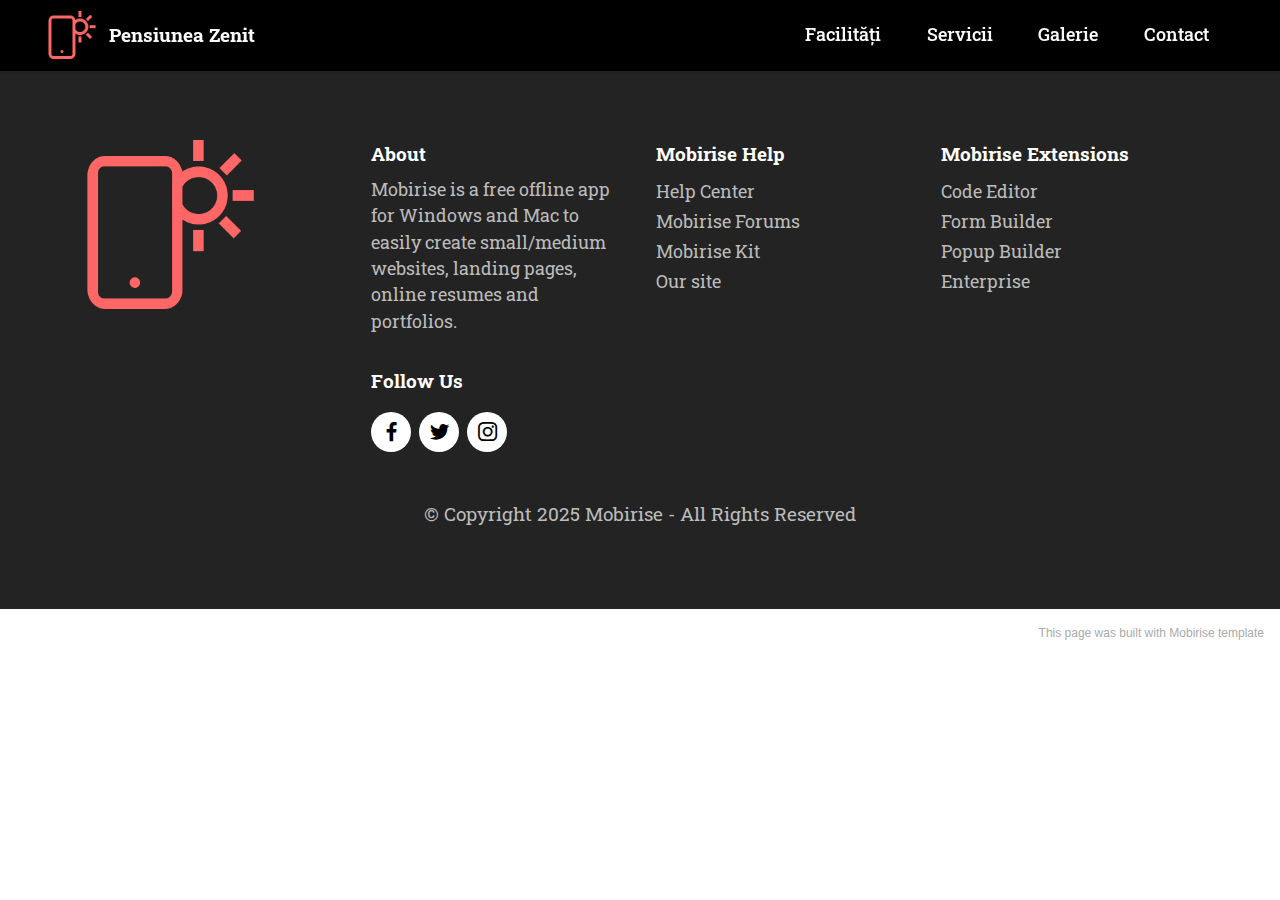
<file: page1.html>
<!DOCTYPE html>
<html  >
<head>
  <!-- Site made with Mobirise Website Builder v5.2.0, https://mobirise.com -->
  <meta charset="UTF-8">
  <meta http-equiv="X-UA-Compatible" content="IE=edge">
  <meta name="generator" content="Mobirise v5.2.0, mobirise.com">
  <meta name="viewport" content="width=device-width, initial-scale=1, minimum-scale=1">
  <link rel="shortcut icon" href="assets/images/logo.png" type="image/x-icon">
  <meta name="description" content="">
  
  
  <title>Galerie</title>
  <link rel="stylesheet" href="assets/tether/tether.min.css">
  <link rel="stylesheet" href="assets/bootstrap/css/bootstrap.min.css">
  <link rel="stylesheet" href="assets/bootstrap/css/bootstrap-grid.min.css">
  <link rel="stylesheet" href="assets/bootstrap/css/bootstrap-reboot.min.css">
  <link rel="stylesheet" href="assets/dropdown/css/style.css">
  <link rel="stylesheet" href="assets/socicon/css/styles.css">
  <link rel="stylesheet" href="assets/theme/css/style.css">
  <link rel="preload" as="style" href="assets/mobirise/css/mbr-additional.css"><link rel="stylesheet" href="assets/mobirise/css/mbr-additional.css" type="text/css">
  
  
  
  
</head>
<body>
  
  <section class="menu menu3 cid-siW8KAmhq7" once="menu" id="menu3-b">
    
    <nav class="navbar navbar-dropdown navbar-fixed-top navbar-expand-lg">
        <div class="container-fluid">
            <div class="navbar-brand">
                <span class="navbar-logo">
                    <a href="index.html#top">
                        <img src="assets/images/logo.png" alt="Logo Pensiunea Zenit" style="height: 3rem;">
                    </a>
                </span>
                <span class="navbar-caption-wrap"><a class="navbar-caption text-white text-primary display-7" href="index.html#top">Pensiunea Zenit</a></span>
            </div>
            <button class="navbar-toggler" type="button" data-toggle="collapse" data-target="#navbarSupportedContent" aria-controls="navbarNavAltMarkup" aria-expanded="false" aria-label="Toggle navigation">
                <div class="hamburger">
                    <span></span>
                    <span></span>
                    <span></span>
                    <span></span>
                </div>
            </button>
            <div class="collapse navbar-collapse" id="navbarSupportedContent">
                <ul class="navbar-nav nav-dropdown nav-right" data-app-modern-menu="true"><li class="nav-item"><a class="nav-link link text-white text-primary display-4" href="index.html#features1-8">
                            Facilități</a></li>
                    <li class="nav-item"><a class="nav-link link text-white text-primary display-4" href="index.html#gallery3-a">
                            Servicii</a></li>
                    <li class="nav-item"><a class="nav-link link text-white text-primary display-4" href="page1.html#top">Galerie</a>
                    </li><li class="nav-item"><a class="nav-link link text-white text-primary display-4" href="page2.html#top">Contact</a></li></ul>
                
                
            </div>
        </div>
    </nav>
</section>

<section class="footer4 cid-siWaooevPP" once="footers" id="footer4-c">

    
    
    <div class="container">
        <div class="row mbr-white">
            <div class="col-6 col-lg-3">
                <div class="media-wrap col-md-8 col-12">
                    <a href="https://mobiri.se/">
                        <img src="assets/images/logo.png" alt="Mobirise">
                    </a>
                </div>
            </div>
            <div class="col-12 col-md-6 col-lg-3">
                <h5 class="mbr-section-subtitle mbr-fonts-style mb-2 display-7">
                    <strong>About</strong>
                </h5>
                <p class="mbr-text mbr-fonts-style mb-4 display-4">
                    Mobirise is a free offline app for
                    Windows and Mac to easily create small/medium websites, landing pages, online resumes and
                    portfolios.</p>
                <h5 class="mbr-section-subtitle mbr-fonts-style mb-3 display-7">
                    <strong>Follow Us</strong>
                </h5>
                <div class="social-row display-7">
                    <div class="soc-item">
                        <a href="https://twitter.com/mobirise" target="_blank">
                            <span class="mbr-iconfont socicon socicon-facebook"></span>
                        </a>
                    </div>
                    <div class="soc-item">
                        <a href="https://twitter.com/mobirise" target="_blank">
                            <span class="mbr-iconfont socicon socicon-twitter"></span>
                        </a>
                    </div>
                    <div class="soc-item">
                        <a href="https://twitter.com/mobirise" target="_blank">
                            <span class="mbr-iconfont socicon socicon-instagram"></span>
                        </a>
                    </div>
                    
                </div>
            </div>
            <div class="col-12 col-md-6 col-lg-3">
                <h5 class="mbr-section-subtitle mbr-fonts-style mb-2 display-7">
                    <strong>Mobirise Help</strong>
                </h5>
                <ul class="list mbr-fonts-style display-4">
                    <li class="mbr-text item-wrap">Help Center</li>
                    <li class="mbr-text item-wrap">Mobirise Forums</li>
                    <li class="mbr-text item-wrap">Mobirise Kit</li>
                    <li class="mbr-text item-wrap">Our site</li>
                </ul>
            </div>
            <div class="col-12 col-md-6 col-lg-3">
                <h5 class="mbr-section-subtitle mbr-fonts-style mb-2 display-7">
                    <strong>Mobirise Extensions</strong>
                </h5>
                <ul class="list mbr-fonts-style display-4">
                    <li class="mbr-text item-wrap">Code Editor</li>
                    <li class="mbr-text item-wrap">Form Builder</li>
                    <li class="mbr-text item-wrap">Popup Builder</li>
                    <li class="mbr-text item-wrap">Enterprise</li>
                </ul>
            </div>
            <div class="col-12 mt-4">
                <p class="mbr-text mb-0 mbr-fonts-style copyright align-center display-7">
                    © Copyright 2025 Mobirise - All Rights Reserved
                </p>
            </div>
        </div>
    </div>
</section><section style="background-color: #fff; font-family: -apple-system, BlinkMacSystemFont, 'Segoe UI', 'Roboto', 'Helvetica Neue', Arial, sans-serif; color:#aaa; font-size:12px; padding: 0; align-items: center; display: flex;"><a href="https://mobirise.site/o" style="flex: 1 1; height: 3rem; padding-left: 1rem;"></a><p style="flex: 0 0 auto; margin:0; padding-right:1rem;"><a href="https://mobirise.site/r" style="color:#aaa;">This page</a> was built with Mobirise template</p></section><script src="assets/web/assets/jquery/jquery.min.js"></script>  <script src="assets/popper/popper.min.js"></script>  <script src="assets/tether/tether.min.js"></script>  <script src="assets/bootstrap/js/bootstrap.min.js"></script>  <script src="assets/smoothscroll/smooth-scroll.js"></script>  <script src="assets/dropdown/js/nav-dropdown.js"></script>  <script src="assets/dropdown/js/navbar-dropdown.js"></script>  <script src="assets/touchswipe/jquery.touch-swipe.min.js"></script>  <script src="assets/theme/js/script.js"></script>  
  
  
</body>
</html>
</file>
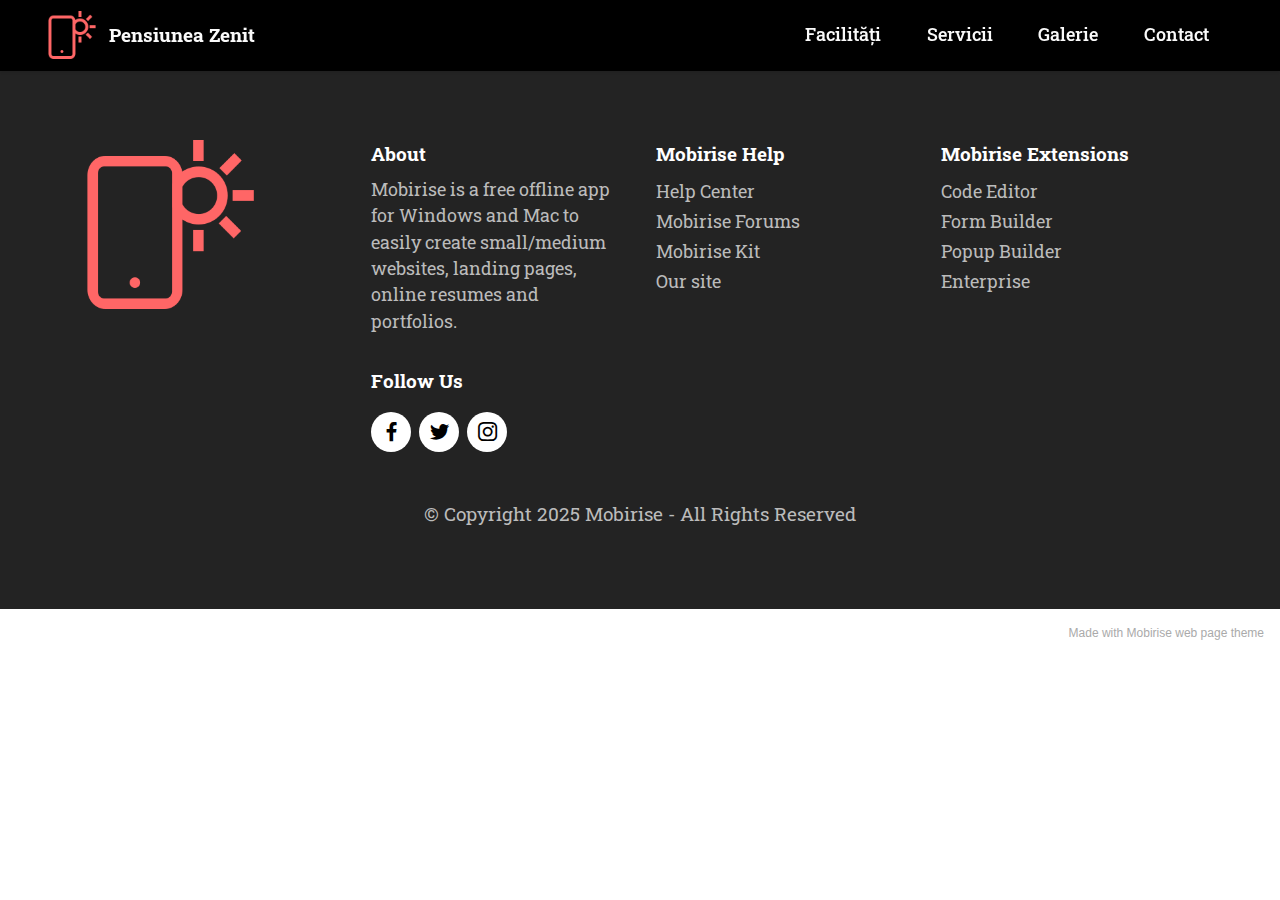
<file: page2.html>
<!DOCTYPE html>
<html  >
<head>
  <!-- Site made with Mobirise Website Builder v5.2.0, https://mobirise.com -->
  <meta charset="UTF-8">
  <meta http-equiv="X-UA-Compatible" content="IE=edge">
  <meta name="generator" content="Mobirise v5.2.0, mobirise.com">
  <meta name="viewport" content="width=device-width, initial-scale=1, minimum-scale=1">
  <link rel="shortcut icon" href="assets/images/logo.png" type="image/x-icon">
  <meta name="description" content="">
  
  
  <title>Contact</title>
  <link rel="stylesheet" href="assets/tether/tether.min.css">
  <link rel="stylesheet" href="assets/bootstrap/css/bootstrap.min.css">
  <link rel="stylesheet" href="assets/bootstrap/css/bootstrap-grid.min.css">
  <link rel="stylesheet" href="assets/bootstrap/css/bootstrap-reboot.min.css">
  <link rel="stylesheet" href="assets/dropdown/css/style.css">
  <link rel="stylesheet" href="assets/socicon/css/styles.css">
  <link rel="stylesheet" href="assets/theme/css/style.css">
  <link rel="preload" as="style" href="assets/mobirise/css/mbr-additional.css"><link rel="stylesheet" href="assets/mobirise/css/mbr-additional.css" type="text/css">
  
  
  
  
</head>
<body>
  
  <section class="menu menu3 cid-siW8KAmhq7" once="menu" id="menu3-d">
    
    <nav class="navbar navbar-dropdown navbar-fixed-top navbar-expand-lg">
        <div class="container-fluid">
            <div class="navbar-brand">
                <span class="navbar-logo">
                    <a href="index.html#top">
                        <img src="assets/images/logo.png" alt="Logo Pensiunea Zenit" style="height: 3rem;">
                    </a>
                </span>
                <span class="navbar-caption-wrap"><a class="navbar-caption text-white text-primary display-7" href="index.html#top">Pensiunea Zenit</a></span>
            </div>
            <button class="navbar-toggler" type="button" data-toggle="collapse" data-target="#navbarSupportedContent" aria-controls="navbarNavAltMarkup" aria-expanded="false" aria-label="Toggle navigation">
                <div class="hamburger">
                    <span></span>
                    <span></span>
                    <span></span>
                    <span></span>
                </div>
            </button>
            <div class="collapse navbar-collapse" id="navbarSupportedContent">
                <ul class="navbar-nav nav-dropdown nav-right" data-app-modern-menu="true"><li class="nav-item"><a class="nav-link link text-white text-primary display-4" href="index.html#features1-8">
                            Facilități</a></li>
                    <li class="nav-item"><a class="nav-link link text-white text-primary display-4" href="index.html#gallery3-a">
                            Servicii</a></li>
                    <li class="nav-item"><a class="nav-link link text-white text-primary display-4" href="page1.html#top">Galerie</a>
                    </li><li class="nav-item"><a class="nav-link link text-white text-primary display-4" href="page2.html#top">Contact</a></li></ul>
                
                
            </div>
        </div>
    </nav>
</section>

<section class="footer4 cid-siWaooevPP" once="footers" id="footer4-e">

    
    
    <div class="container">
        <div class="row mbr-white">
            <div class="col-6 col-lg-3">
                <div class="media-wrap col-md-8 col-12">
                    <a href="https://mobiri.se/">
                        <img src="assets/images/logo.png" alt="Mobirise">
                    </a>
                </div>
            </div>
            <div class="col-12 col-md-6 col-lg-3">
                <h5 class="mbr-section-subtitle mbr-fonts-style mb-2 display-7">
                    <strong>About</strong>
                </h5>
                <p class="mbr-text mbr-fonts-style mb-4 display-4">
                    Mobirise is a free offline app for
                    Windows and Mac to easily create small/medium websites, landing pages, online resumes and
                    portfolios.</p>
                <h5 class="mbr-section-subtitle mbr-fonts-style mb-3 display-7">
                    <strong>Follow Us</strong>
                </h5>
                <div class="social-row display-7">
                    <div class="soc-item">
                        <a href="https://twitter.com/mobirise" target="_blank">
                            <span class="mbr-iconfont socicon socicon-facebook"></span>
                        </a>
                    </div>
                    <div class="soc-item">
                        <a href="https://twitter.com/mobirise" target="_blank">
                            <span class="mbr-iconfont socicon socicon-twitter"></span>
                        </a>
                    </div>
                    <div class="soc-item">
                        <a href="https://twitter.com/mobirise" target="_blank">
                            <span class="mbr-iconfont socicon socicon-instagram"></span>
                        </a>
                    </div>
                    
                </div>
            </div>
            <div class="col-12 col-md-6 col-lg-3">
                <h5 class="mbr-section-subtitle mbr-fonts-style mb-2 display-7">
                    <strong>Mobirise Help</strong>
                </h5>
                <ul class="list mbr-fonts-style display-4">
                    <li class="mbr-text item-wrap">Help Center</li>
                    <li class="mbr-text item-wrap">Mobirise Forums</li>
                    <li class="mbr-text item-wrap">Mobirise Kit</li>
                    <li class="mbr-text item-wrap">Our site</li>
                </ul>
            </div>
            <div class="col-12 col-md-6 col-lg-3">
                <h5 class="mbr-section-subtitle mbr-fonts-style mb-2 display-7">
                    <strong>Mobirise Extensions</strong>
                </h5>
                <ul class="list mbr-fonts-style display-4">
                    <li class="mbr-text item-wrap">Code Editor</li>
                    <li class="mbr-text item-wrap">Form Builder</li>
                    <li class="mbr-text item-wrap">Popup Builder</li>
                    <li class="mbr-text item-wrap">Enterprise</li>
                </ul>
            </div>
            <div class="col-12 mt-4">
                <p class="mbr-text mb-0 mbr-fonts-style copyright align-center display-7">
                    © Copyright 2025 Mobirise - All Rights Reserved
                </p>
            </div>
        </div>
    </div>
</section><section style="background-color: #fff; font-family: -apple-system, BlinkMacSystemFont, 'Segoe UI', 'Roboto', 'Helvetica Neue', Arial, sans-serif; color:#aaa; font-size:12px; padding: 0; align-items: center; display: flex;"><a href="https://mobirise.site/z" style="flex: 1 1; height: 3rem; padding-left: 1rem;"></a><p style="flex: 0 0 auto; margin:0; padding-right:1rem;">Made with Mobirise <a href="https://mobirise.site/u" style="color:#aaa;">web page</a> theme</p></section><script src="assets/web/assets/jquery/jquery.min.js"></script>  <script src="assets/popper/popper.min.js"></script>  <script src="assets/tether/tether.min.js"></script>  <script src="assets/bootstrap/js/bootstrap.min.js"></script>  <script src="assets/smoothscroll/smooth-scroll.js"></script>  <script src="assets/dropdown/js/nav-dropdown.js"></script>  <script src="assets/dropdown/js/navbar-dropdown.js"></script>  <script src="assets/touchswipe/jquery.touch-swipe.min.js"></script>  <script src="assets/theme/js/script.js"></script>  
  
  
</body>
</html>
</file>
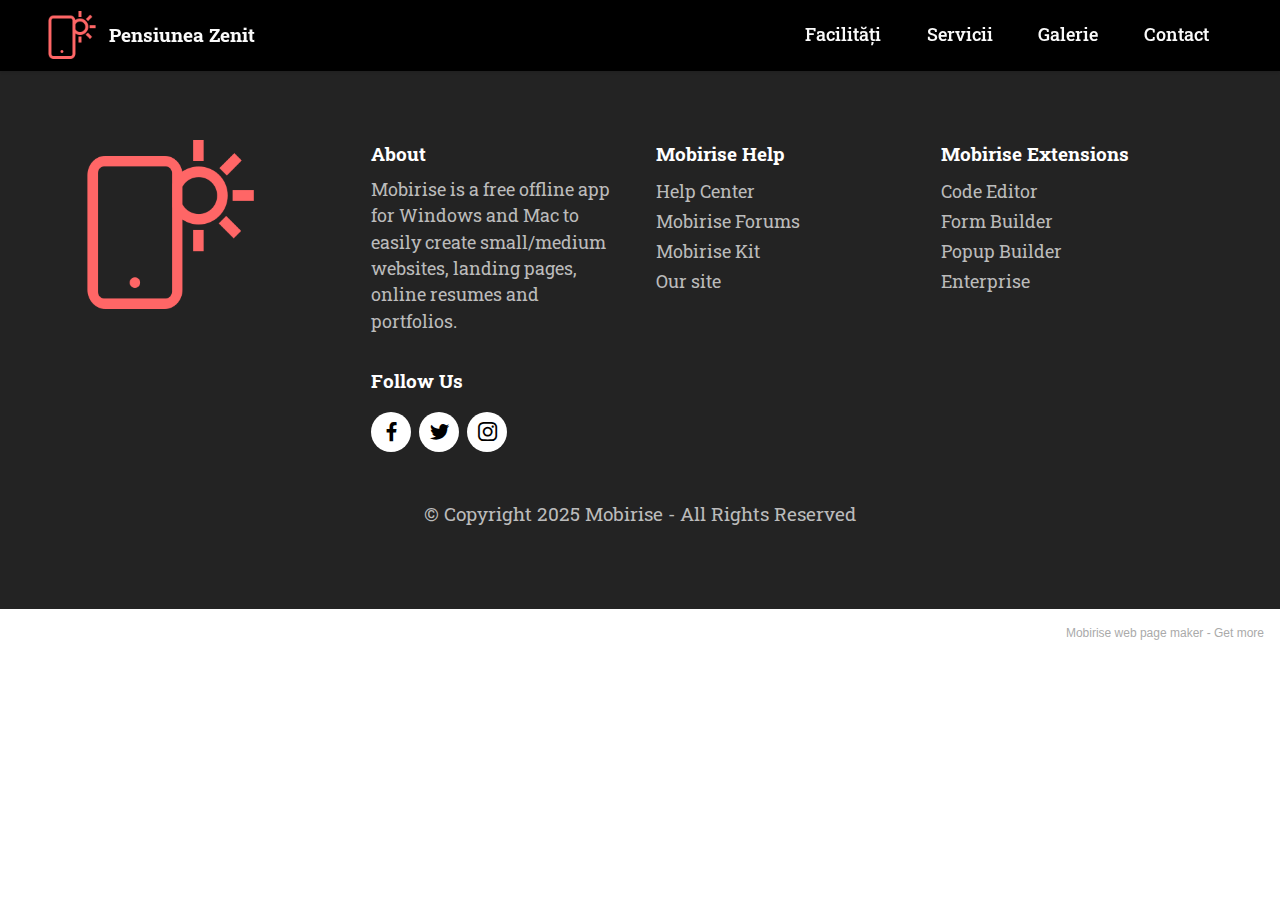
<file: tema 4 atelier ng/page1.html>
<!DOCTYPE html>
<html  >
<head>
  <!-- Site made with Mobirise Website Builder v5.2.0, https://mobirise.com -->
  <meta charset="UTF-8">
  <meta http-equiv="X-UA-Compatible" content="IE=edge">
  <meta name="generator" content="Mobirise v5.2.0, mobirise.com">
  <meta name="viewport" content="width=device-width, initial-scale=1, minimum-scale=1">
  <link rel="shortcut icon" href="assets/images/logo.png" type="image/x-icon">
  <meta name="description" content="">
  
  
  <title>Galerie</title>
  <link rel="stylesheet" href="assets/tether/tether.min.css">
  <link rel="stylesheet" href="assets/bootstrap/css/bootstrap.min.css">
  <link rel="stylesheet" href="assets/bootstrap/css/bootstrap-grid.min.css">
  <link rel="stylesheet" href="assets/bootstrap/css/bootstrap-reboot.min.css">
  <link rel="stylesheet" href="assets/dropdown/css/style.css">
  <link rel="stylesheet" href="assets/socicon/css/styles.css">
  <link rel="stylesheet" href="assets/theme/css/style.css">
  <link rel="preload" as="style" href="assets/mobirise/css/mbr-additional.css"><link rel="stylesheet" href="assets/mobirise/css/mbr-additional.css" type="text/css">
  
  
  
  
</head>
<body>
  
  <section class="menu menu3 cid-siW8KAmhq7" once="menu" id="menu3-b">
    
    <nav class="navbar navbar-dropdown navbar-fixed-top navbar-expand-lg">
        <div class="container-fluid">
            <div class="navbar-brand">
                <span class="navbar-logo">
                    <a href="index.html#top">
                        <img src="assets/images/logo.png" alt="Logo Pensiunea Zenit" style="height: 3rem;">
                    </a>
                </span>
                <span class="navbar-caption-wrap"><a class="navbar-caption text-white text-primary display-7" href="index.html#top">Pensiunea Zenit</a></span>
            </div>
            <button class="navbar-toggler" type="button" data-toggle="collapse" data-target="#navbarSupportedContent" aria-controls="navbarNavAltMarkup" aria-expanded="false" aria-label="Toggle navigation">
                <div class="hamburger">
                    <span></span>
                    <span></span>
                    <span></span>
                    <span></span>
                </div>
            </button>
            <div class="collapse navbar-collapse" id="navbarSupportedContent">
                <ul class="navbar-nav nav-dropdown nav-right" data-app-modern-menu="true"><li class="nav-item"><a class="nav-link link text-white text-primary display-4" href="index.html#features1-8">
                            Facilități</a></li>
                    <li class="nav-item"><a class="nav-link link text-white text-primary display-4" href="index.html#gallery3-a">
                            Servicii</a></li>
                    <li class="nav-item"><a class="nav-link link text-white text-primary display-4" href="page1.html#top">Galerie</a>
                    </li><li class="nav-item"><a class="nav-link link text-white text-primary display-4" href="page2.html#top">Contact</a></li></ul>
                
                
            </div>
        </div>
    </nav>
</section>

<section class="footer4 cid-siWaooevPP" once="footers" id="footer4-c">

    
    
    <div class="container">
        <div class="row mbr-white">
            <div class="col-6 col-lg-3">
                <div class="media-wrap col-md-8 col-12">
                    <a href="https://mobiri.se/">
                        <img src="assets/images/logo.png" alt="Mobirise">
                    </a>
                </div>
            </div>
            <div class="col-12 col-md-6 col-lg-3">
                <h5 class="mbr-section-subtitle mbr-fonts-style mb-2 display-7">
                    <strong>About</strong>
                </h5>
                <p class="mbr-text mbr-fonts-style mb-4 display-4">
                    Mobirise is a free offline app for
                    Windows and Mac to easily create small/medium websites, landing pages, online resumes and
                    portfolios.</p>
                <h5 class="mbr-section-subtitle mbr-fonts-style mb-3 display-7">
                    <strong>Follow Us</strong>
                </h5>
                <div class="social-row display-7">
                    <div class="soc-item">
                        <a href="https://twitter.com/mobirise" target="_blank">
                            <span class="mbr-iconfont socicon socicon-facebook"></span>
                        </a>
                    </div>
                    <div class="soc-item">
                        <a href="https://twitter.com/mobirise" target="_blank">
                            <span class="mbr-iconfont socicon socicon-twitter"></span>
                        </a>
                    </div>
                    <div class="soc-item">
                        <a href="https://twitter.com/mobirise" target="_blank">
                            <span class="mbr-iconfont socicon socicon-instagram"></span>
                        </a>
                    </div>
                    
                </div>
            </div>
            <div class="col-12 col-md-6 col-lg-3">
                <h5 class="mbr-section-subtitle mbr-fonts-style mb-2 display-7">
                    <strong>Mobirise Help</strong>
                </h5>
                <ul class="list mbr-fonts-style display-4">
                    <li class="mbr-text item-wrap">Help Center</li>
                    <li class="mbr-text item-wrap">Mobirise Forums</li>
                    <li class="mbr-text item-wrap">Mobirise Kit</li>
                    <li class="mbr-text item-wrap">Our site</li>
                </ul>
            </div>
            <div class="col-12 col-md-6 col-lg-3">
                <h5 class="mbr-section-subtitle mbr-fonts-style mb-2 display-7">
                    <strong>Mobirise Extensions</strong>
                </h5>
                <ul class="list mbr-fonts-style display-4">
                    <li class="mbr-text item-wrap">Code Editor</li>
                    <li class="mbr-text item-wrap">Form Builder</li>
                    <li class="mbr-text item-wrap">Popup Builder</li>
                    <li class="mbr-text item-wrap">Enterprise</li>
                </ul>
            </div>
            <div class="col-12 mt-4">
                <p class="mbr-text mb-0 mbr-fonts-style copyright align-center display-7">
                    © Copyright 2025 Mobirise - All Rights Reserved
                </p>
            </div>
        </div>
    </div>
</section><section style="background-color: #fff; font-family: -apple-system, BlinkMacSystemFont, 'Segoe UI', 'Roboto', 'Helvetica Neue', Arial, sans-serif; color:#aaa; font-size:12px; padding: 0; align-items: center; display: flex;"><a href="https://mobirise.site/h" style="flex: 1 1; height: 3rem; padding-left: 1rem;"></a><p style="flex: 0 0 auto; margin:0; padding-right:1rem;">Mobirise web page maker - <a href="https://mobirise.site/p" style="color:#aaa;">Get more</a></p></section><script src="assets/web/assets/jquery/jquery.min.js"></script>  <script src="assets/popper/popper.min.js"></script>  <script src="assets/tether/tether.min.js"></script>  <script src="assets/bootstrap/js/bootstrap.min.js"></script>  <script src="assets/smoothscroll/smooth-scroll.js"></script>  <script src="assets/dropdown/js/nav-dropdown.js"></script>  <script src="assets/dropdown/js/navbar-dropdown.js"></script>  <script src="assets/touchswipe/jquery.touch-swipe.min.js"></script>  <script src="assets/theme/js/script.js"></script>  
  
  
</body>
</html>
</file>
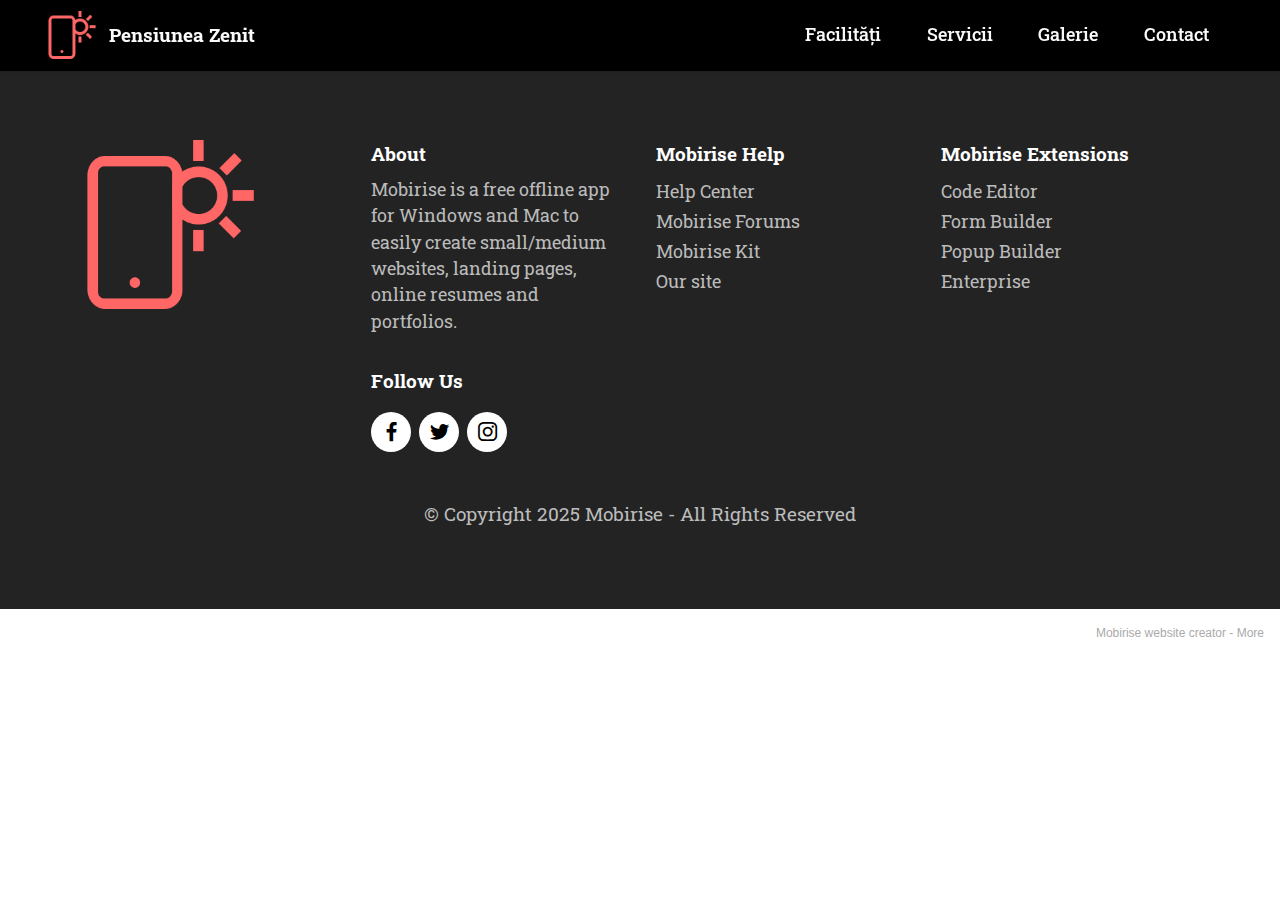
<file: tema 4 atelier ng/page2.html>
<!DOCTYPE html>
<html  >
<head>
  <!-- Site made with Mobirise Website Builder v5.2.0, https://mobirise.com -->
  <meta charset="UTF-8">
  <meta http-equiv="X-UA-Compatible" content="IE=edge">
  <meta name="generator" content="Mobirise v5.2.0, mobirise.com">
  <meta name="viewport" content="width=device-width, initial-scale=1, minimum-scale=1">
  <link rel="shortcut icon" href="assets/images/logo.png" type="image/x-icon">
  <meta name="description" content="">
  
  
  <title>Contact</title>
  <link rel="stylesheet" href="assets/tether/tether.min.css">
  <link rel="stylesheet" href="assets/bootstrap/css/bootstrap.min.css">
  <link rel="stylesheet" href="assets/bootstrap/css/bootstrap-grid.min.css">
  <link rel="stylesheet" href="assets/bootstrap/css/bootstrap-reboot.min.css">
  <link rel="stylesheet" href="assets/dropdown/css/style.css">
  <link rel="stylesheet" href="assets/socicon/css/styles.css">
  <link rel="stylesheet" href="assets/theme/css/style.css">
  <link rel="preload" as="style" href="assets/mobirise/css/mbr-additional.css"><link rel="stylesheet" href="assets/mobirise/css/mbr-additional.css" type="text/css">
  
  
  
  
</head>
<body>
  
  <section class="menu menu3 cid-siW8KAmhq7" once="menu" id="menu3-d">
    
    <nav class="navbar navbar-dropdown navbar-fixed-top navbar-expand-lg">
        <div class="container-fluid">
            <div class="navbar-brand">
                <span class="navbar-logo">
                    <a href="index.html#top">
                        <img src="assets/images/logo.png" alt="Logo Pensiunea Zenit" style="height: 3rem;">
                    </a>
                </span>
                <span class="navbar-caption-wrap"><a class="navbar-caption text-white text-primary display-7" href="index.html#top">Pensiunea Zenit</a></span>
            </div>
            <button class="navbar-toggler" type="button" data-toggle="collapse" data-target="#navbarSupportedContent" aria-controls="navbarNavAltMarkup" aria-expanded="false" aria-label="Toggle navigation">
                <div class="hamburger">
                    <span></span>
                    <span></span>
                    <span></span>
                    <span></span>
                </div>
            </button>
            <div class="collapse navbar-collapse" id="navbarSupportedContent">
                <ul class="navbar-nav nav-dropdown nav-right" data-app-modern-menu="true"><li class="nav-item"><a class="nav-link link text-white text-primary display-4" href="index.html#features1-8">
                            Facilități</a></li>
                    <li class="nav-item"><a class="nav-link link text-white text-primary display-4" href="index.html#gallery3-a">
                            Servicii</a></li>
                    <li class="nav-item"><a class="nav-link link text-white text-primary display-4" href="page1.html#top">Galerie</a>
                    </li><li class="nav-item"><a class="nav-link link text-white text-primary display-4" href="page2.html#top">Contact</a></li></ul>
                
                
            </div>
        </div>
    </nav>
</section>

<section class="footer4 cid-siWaooevPP" once="footers" id="footer4-e">

    
    
    <div class="container">
        <div class="row mbr-white">
            <div class="col-6 col-lg-3">
                <div class="media-wrap col-md-8 col-12">
                    <a href="https://mobiri.se/">
                        <img src="assets/images/logo.png" alt="Mobirise">
                    </a>
                </div>
            </div>
            <div class="col-12 col-md-6 col-lg-3">
                <h5 class="mbr-section-subtitle mbr-fonts-style mb-2 display-7">
                    <strong>About</strong>
                </h5>
                <p class="mbr-text mbr-fonts-style mb-4 display-4">
                    Mobirise is a free offline app for
                    Windows and Mac to easily create small/medium websites, landing pages, online resumes and
                    portfolios.</p>
                <h5 class="mbr-section-subtitle mbr-fonts-style mb-3 display-7">
                    <strong>Follow Us</strong>
                </h5>
                <div class="social-row display-7">
                    <div class="soc-item">
                        <a href="https://twitter.com/mobirise" target="_blank">
                            <span class="mbr-iconfont socicon socicon-facebook"></span>
                        </a>
                    </div>
                    <div class="soc-item">
                        <a href="https://twitter.com/mobirise" target="_blank">
                            <span class="mbr-iconfont socicon socicon-twitter"></span>
                        </a>
                    </div>
                    <div class="soc-item">
                        <a href="https://twitter.com/mobirise" target="_blank">
                            <span class="mbr-iconfont socicon socicon-instagram"></span>
                        </a>
                    </div>
                    
                </div>
            </div>
            <div class="col-12 col-md-6 col-lg-3">
                <h5 class="mbr-section-subtitle mbr-fonts-style mb-2 display-7">
                    <strong>Mobirise Help</strong>
                </h5>
                <ul class="list mbr-fonts-style display-4">
                    <li class="mbr-text item-wrap">Help Center</li>
                    <li class="mbr-text item-wrap">Mobirise Forums</li>
                    <li class="mbr-text item-wrap">Mobirise Kit</li>
                    <li class="mbr-text item-wrap">Our site</li>
                </ul>
            </div>
            <div class="col-12 col-md-6 col-lg-3">
                <h5 class="mbr-section-subtitle mbr-fonts-style mb-2 display-7">
                    <strong>Mobirise Extensions</strong>
                </h5>
                <ul class="list mbr-fonts-style display-4">
                    <li class="mbr-text item-wrap">Code Editor</li>
                    <li class="mbr-text item-wrap">Form Builder</li>
                    <li class="mbr-text item-wrap">Popup Builder</li>
                    <li class="mbr-text item-wrap">Enterprise</li>
                </ul>
            </div>
            <div class="col-12 mt-4">
                <p class="mbr-text mb-0 mbr-fonts-style copyright align-center display-7">
                    © Copyright 2025 Mobirise - All Rights Reserved
                </p>
            </div>
        </div>
    </div>
</section><section style="background-color: #fff; font-family: -apple-system, BlinkMacSystemFont, 'Segoe UI', 'Roboto', 'Helvetica Neue', Arial, sans-serif; color:#aaa; font-size:12px; padding: 0; align-items: center; display: flex;"><a href="https://mobirise.site/s" style="flex: 1 1; height: 3rem; padding-left: 1rem;"></a><p style="flex: 0 0 auto; margin:0; padding-right:1rem;">Mobirise website creator - <a href="https://mobirise.site/n" style="color:#aaa;">More</a></p></section><script src="assets/web/assets/jquery/jquery.min.js"></script>  <script src="assets/popper/popper.min.js"></script>  <script src="assets/tether/tether.min.js"></script>  <script src="assets/bootstrap/js/bootstrap.min.js"></script>  <script src="assets/smoothscroll/smooth-scroll.js"></script>  <script src="assets/dropdown/js/nav-dropdown.js"></script>  <script src="assets/dropdown/js/navbar-dropdown.js"></script>  <script src="assets/touchswipe/jquery.touch-swipe.min.js"></script>  <script src="assets/theme/js/script.js"></script>  
  
  
</body>
</html>
</file>
<file: assets/web/assets/mobirise-icons2/mobirise2.css>
@font-face {
  font-family: 'Moririse2';
  font-display: swap;
  src:  url('mobirise2.eot?f2bix4');
  src:  url('mobirise2.eot?f2bix4#iefix') format('embedded-opentype'),
    url('mobirise2.ttf?f2bix4') format('truetype'),
    url('mobirise2.woff?f2bix4') format('woff'),
    url('mobirise2.svg?f2bix4#mobirise2') format('svg');
  font-weight: normal;
  font-style: normal;
}

[class^="mobi-"], [class*=" mobi-"] {
  /* use !important to prevent issues with browser extensions that change fonts */
  font-family: 'Moririse2' !important;
  speak: none;
  font-style: normal;
  font-weight: normal;
  font-variant: normal;
  text-transform: none;
  line-height: 1;

  /* Better Font Rendering =========== */
  -webkit-font-smoothing: antialiased;
  -moz-osx-font-smoothing: grayscale;
}

.mobi-mbri-add-submenu:before {
  content: "\e900";
}
.mobi-mbri-alert:before {
  content: "\e901";
}
.mobi-mbri-align-center:before {
  content: "\e902";
}
.mobi-mbri-align-justify:before {
  content: "\e903";
}
.mobi-mbri-align-left:before {
  content: "\e904";
}
.mobi-mbri-align-right:before {
  content: "\e905";
}
.mobi-mbri-android:before {
  content: "\e906";
}
.mobi-mbri-apple:before {
  content: "\e907";
}
.mobi-mbri-arrow-down:before {
  content: "\e908";
}
.mobi-mbri-arrow-next:before {
  content: "\e909";
}
.mobi-mbri-arrow-prev:before {
  content: "\e90a";
}
.mobi-mbri-arrow-up:before {
  content: "\e90b";
}
.mobi-mbri-bold:before {
  content: "\e90c";
}
.mobi-mbri-bookmark:before {
  content: "\e90d";
}
.mobi-mbri-bootstrap:before {
  content: "\e90e";
}
.mobi-mbri-briefcase:before {
  content: "\e90f";
}
.mobi-mbri-browse:before {
  content: "\e910";
}
.mobi-mbri-bulleted-list:before {
  content: "\e911";
}
.mobi-mbri-calendar:before {
  content: "\e912";
}
.mobi-mbri-camera:before {
  content: "\e913";
}
.mobi-mbri-cart-add:before {
  content: "\e914";
}
.mobi-mbri-cart-full:before {
  content: "\e915";
}
.mobi-mbri-cash:before {
  content: "\e916";
}
.mobi-mbri-change-style:before {
  content: "\e917";
}
.mobi-mbri-chat:before {
  content: "\e918";
}
.mobi-mbri-clock:before {
  content: "\e919";
}
.mobi-mbri-close:before {
  content: "\e91a";
}
.mobi-mbri-cloud:before {
  content: "\e91b";
}
.mobi-mbri-code:before {
  content: "\e91c";
}
.mobi-mbri-contact-form:before {
  content: "\e91d";
}
.mobi-mbri-credit-card:before {
  content: "\e91e";
}
.mobi-mbri-cursor-click:before {
  content: "\e91f";
}
.mobi-mbri-cust-feedback:before {
  content: "\e920";
}
.mobi-mbri-database:before {
  content: "\e921";
}
.mobi-mbri-delivery:before {
  content: "\e922";
}
.mobi-mbri-desktop:before {
  content: "\e923";
}
.mobi-mbri-devices:before {
  content: "\e924";
}
.mobi-mbri-down:before {
  content: "\e925";
}
.mobi-mbri-download-2:before {
  content: "\e926";
}
.mobi-mbri-download:before {
  content: "\e927";
}
.mobi-mbri-drag-n-drop-2:before {
  content: "\e928";
}
.mobi-mbri-drag-n-drop:before {
  content: "\e929";
}
.mobi-mbri-edit-2:before {
  content: "\e92a";
}
.mobi-mbri-edit:before {
  content: "\e92b";
}
.mobi-mbri-error:before {
  content: "\e92c";
}
.mobi-mbri-extension:before {
  content: "\e92d";
}
.mobi-mbri-features:before {
  content: "\e92e";
}
.mobi-mbri-file:before {
  content: "\e92f";
}
.mobi-mbri-flag:before {
  content: "\e930";
}
.mobi-mbri-folder:before {
  content: "\e931";
}
.mobi-mbri-gift:before {
  content: "\e932";
}
.mobi-mbri-github:before {
  content: "\e933";
}
.mobi-mbri-globe-2:before {
  content: "\e934";
}
.mobi-mbri-globe:before {
  content: "\e935";
}
.mobi-mbri-growing-chart:before {
  content: "\e936";
}
.mobi-mbri-hearth:before {
  content: "\e937";
}
.mobi-mbri-help:before {
  content: "\e938";
}
.mobi-mbri-home:before {
  content: "\e939";
}
.mobi-mbri-hot-cup:before {
  content: "\e93a";
}
.mobi-mbri-idea:before {
  content: "\e93b";
}
.mobi-mbri-image-gallery:before {
  content: "\e93c";
}
.mobi-mbri-image-slider:before {
  content: "\e93d";
}
.mobi-mbri-info:before {
  content: "\e93e";
}
.mobi-mbri-italic:before {
  content: "\e93f";
}
.mobi-mbri-key:before {
  content: "\e940";
}
.mobi-mbri-laptop:before {
  content: "\e941";
}
.mobi-mbri-layers:before {
  content: "\e942";
}
.mobi-mbri-left-right:before {
  content: "\e943";
}
.mobi-mbri-left:before {
  content: "\e944";
}
.mobi-mbri-letter:before {
  content: "\e945";
}
.mobi-mbri-like:before {
  content: "\e946";
}
.mobi-mbri-link:before {
  content: "\e947";
}
.mobi-mbri-lock:before {
  content: "\e948";
}
.mobi-mbri-login:before {
  content: "\e949";
}
.mobi-mbri-logout:before {
  content: "\e94a";
}
.mobi-mbri-magic-stick:before {
  content: "\e94b";
}
.mobi-mbri-map-pin:before {
  content: "\e94c";
}
.mobi-mbri-menu:before {
  content: "\e94d";
}
.mobi-mbri-mobile-2:before {
  content: "\e94e";
}
.mobi-mbri-mobile-horizontal:before {
  content: "\e94f";
}
.mobi-mbri-mobile:before {
  content: "\e950";
}
.mobi-mbri-mobirise:before {
  content: "\e951";
}
.mobi-mbri-more-horizontal:before {
  content: "\e952";
}
.mobi-mbri-more-vertical:before {
  content: "\e953";
}
.mobi-mbri-music:before {
  content: "\e954";
}
.mobi-mbri-new-file:before {
  content: "\e955";
}
.mobi-mbri-numbered-list:before {
  content: "\e956";
}
.mobi-mbri-opened-folder:before {
  content: "\e957";
}
.mobi-mbri-pages:before {
  content: "\e958";
}
.mobi-mbri-paper-plane:before {
  content: "\e959";
}
.mobi-mbri-paperclip:before {
  content: "\e95a";
}
.mobi-mbri-phone:before {
  content: "\e95b";
}
.mobi-mbri-photo:before {
  content: "\e95c";
}
.mobi-mbri-photos:before {
  content: "\e95d";
}
.mobi-mbri-pin:before {
  content: "\e95e";
}
.mobi-mbri-play:before {
  content: "\e95f";
}
.mobi-mbri-plus:before {
  content: "\e960";
}
.mobi-mbri-preview:before {
  content: "\e961";
}
.mobi-mbri-print:before {
  content: "\e962";
}
.mobi-mbri-protect:before {
  content: "\e963";
}
.mobi-mbri-question:before {
  content: "\e964";
}
.mobi-mbri-quote-left:before {
  content: "\e965";
}
.mobi-mbri-quote-right:before {
  content: "\e966";
}
.mobi-mbri-redo:before {
  content: "\e967";
}
.mobi-mbri-refresh:before {
  content: "\e968";
}
.mobi-mbri-responsive-2:before {
  content: "\e969";
}
.mobi-mbri-responsive:before {
  content: "\e96a";
}
.mobi-mbri-right:before {
  content: "\e96b";
}
.mobi-mbri-rocket:before {
  content: "\e96c";
}
.mobi-mbri-sad-face:before {
  content: "\e96d";
}
.mobi-mbri-sale:before {
  content: "\e96e";
}
.mobi-mbri-save:before {
  content: "\e96f";
}
.mobi-mbri-search:before {
  content: "\e970";
}
.mobi-mbri-setting-2:before {
  content: "\e971";
}
.mobi-mbri-setting-3:before {
  content: "\e972";
}
.mobi-mbri-setting:before {
  content: "\e973";
}
.mobi-mbri-share:before {
  content: "\e974";
}
.mobi-mbri-shopping-bag:before {
  content: "\e975";
}
.mobi-mbri-shopping-basket:before {
  content: "\e976";
}
.mobi-mbri-shopping-cart:before {
  content: "\e977";
}
.mobi-mbri-sites:before {
  content: "\e978";
}
.mobi-mbri-smile-face:before {
  content: "\e979";
}
.mobi-mbri-speed:before {
  content: "\e97a";
}
.mobi-mbri-star:before {
  content: "\e97b";
}
.mobi-mbri-success:before {
  content: "\e97c";
}
.mobi-mbri-sun:before {
  content: "\e97d";
}
.mobi-mbri-sun2:before {
  content: "\e97e";
}
.mobi-mbri-tablet-vertical:before {
  content: "\e97f";
}
.mobi-mbri-tablet:before {
  content: "\e980";
}
.mobi-mbri-target:before {
  content: "\e981";
}
.mobi-mbri-timer:before {
  content: "\e982";
}
.mobi-mbri-to-ftp:before {
  content: "\e983";
}
.mobi-mbri-to-local-drive:before {
  content: "\e984";
}
.mobi-mbri-touch-swipe:before {
  content: "\e985";
}
.mobi-mbri-touch:before {
  content: "\e986";
}
.mobi-mbri-trash:before {
  content: "\e987";
}
.mobi-mbri-underline:before {
  content: "\e988";
}
.mobi-mbri-undo:before {
  content: "\e989";
}
.mobi-mbri-unlink:before {
  content: "\e98a";
}
.mobi-mbri-unlock:before {
  content: "\e98b";
}
.mobi-mbri-up-down:before {
  content: "\e98c";
}
.mobi-mbri-up:before {
  content: "\e98d";
}
.mobi-mbri-update:before {
  content: "\e98e";
}
.mobi-mbri-upload-2:before {
  content: "\e98f";
}
.mobi-mbri-upload:before {
  content: "\e990";
}
.mobi-mbri-user-2:before {
  content: "\e991";
}
.mobi-mbri-user:before {
  content: "\e992";
}
.mobi-mbri-users:before {
  content: "\e993";
}
.mobi-mbri-video-play:before {
  content: "\e994";
}
.mobi-mbri-video:before {
  content: "\e995";
}
.mobi-mbri-watch:before {
  content: "\e996";
}
.mobi-mbri-website-theme-2:before {
  content: "\e997";
}
.mobi-mbri-website-theme:before {
  content: "\e998";
}
.mobi-mbri-wifi:before {
  content: "\e999";
}
.mobi-mbri-windows:before {
  content: "\e99a";
}
.mobi-mbri-zoom-in:before {
  content: "\e99b";
}
.mobi-mbri-zoom-out:before {
  content: "\e99c";
}
</file>
<file: assets/web/assets/mobirise-icons/mobirise-icons.css>
@font-face {
  font-family: 'MobiriseIcons';
  src:  url('mobirise-icons.eot?spat4u');
  src:  url('mobirise-icons.eot?spat4u#iefix') format('embedded-opentype'),
    url('mobirise-icons.ttf?spat4u') format('truetype'),
    url('mobirise-icons.woff?spat4u') format('woff'),
    url('mobirise-icons.svg?spat4u#MobiriseIcons') format('svg');
  font-weight: normal;
  font-style: normal;
  font-display: swap;
}

[class^="mbri-"], [class*=" mbri-"] {
  /* use !important to prevent issues with browser extensions that change fonts */
  font-family: MobiriseIcons !important;
  speak: none;
  font-style: normal;
  font-weight: normal;
  font-variant: normal;
  text-transform: none;
  line-height: 1;

  /* Better Font Rendering =========== */
  -webkit-font-smoothing: antialiased;
  -moz-osx-font-smoothing: grayscale;
}

.mbri-add-submenu:before {
  content: "\e900";
}
.mbri-alert:before {
  content: "\e901";
}
.mbri-align-center:before {
  content: "\e902";
}
.mbri-align-justify:before {
  content: "\e903";
}
.mbri-align-left:before {
  content: "\e904";
}
.mbri-align-right:before {
  content: "\e905";
}
.mbri-android:before {
  content: "\e906";
}
.mbri-apple:before {
  content: "\e907";
}
.mbri-arrow-down:before {
  content: "\e908";
}
.mbri-arrow-next:before {
  content: "\e909";
}
.mbri-arrow-prev:before {
  content: "\e90a";
}
.mbri-arrow-up:before {
  content: "\e90b";
}
.mbri-bold:before {
  content: "\e90c";
}
.mbri-bookmark:before {
  content: "\e90d";
}
.mbri-bootstrap:before {
  content: "\e90e";
}
.mbri-briefcase:before {
  content: "\e90f";
}
.mbri-browse:before {
  content: "\e910";
}
.mbri-bulleted-list:before {
  content: "\e911";
}
.mbri-calendar:before {
  content: "\e912";
}
.mbri-camera:before {
  content: "\e913";
}
.mbri-cart-add:before {
  content: "\e914";
}
.mbri-cart-full:before {
  content: "\e915";
}
.mbri-cash:before {
  content: "\e916";
}
.mbri-change-style:before {
  content: "\e917";
}
.mbri-chat:before {
  content: "\e918";
}
.mbri-clock:before {
  content: "\e919";
}
.mbri-close:before {
  content: "\e91a";
}
.mbri-cloud:before {
  content: "\e91b";
}
.mbri-code:before {
  content: "\e91c";
}
.mbri-contact-form:before {
  content: "\e91d";
}
.mbri-credit-card:before {
  content: "\e91e";
}
.mbri-cursor-click:before {
  content: "\e91f";
}
.mbri-cust-feedback:before {
  content: "\e920";
}
.mbri-database:before {
  content: "\e921";
}
.mbri-delivery:before {
  content: "\e922";
}
.mbri-desktop:before {
  content: "\e923";
}
.mbri-devices:before {
  content: "\e924";
}
.mbri-down:before {
  content: "\e925";
}
.mbri-download:before {
  content: "\e989";
}
.mbri-drag-n-drop:before {
  content: "\e927";
}
.mbri-drag-n-drop2:before {
  content: "\e928";
}
.mbri-edit:before {
  content: "\e929";
}
.mbri-edit2:before {
  content: "\e92a";
}
.mbri-error:before {
  content: "\e92b";
}
.mbri-extension:before {
  content: "\e92c";
}
.mbri-features:before {
  content: "\e92d";
}
.mbri-file:before {
  content: "\e92e";
}
.mbri-flag:before {
  content: "\e92f";
}
.mbri-folder:before {
  content: "\e930";
}
.mbri-gift:before {
  content: "\e931";
}
.mbri-github:before {
  content: "\e932";
}
.mbri-globe:before {
  content: "\e933";
}
.mbri-globe-2:before {
  content: "\e934";
}
.mbri-growing-chart:before {
  content: "\e935";
}
.mbri-hearth:before {
  content: "\e936";
}
.mbri-help:before {
  content: "\e937";
}
.mbri-home:before {
  content: "\e938";
}
.mbri-hot-cup:before {
  content: "\e939";
}
.mbri-idea:before {
  content: "\e93a";
}
.mbri-image-gallery:before {
  content: "\e93b";
}
.mbri-image-slider:before {
  content: "\e93c";
}
.mbri-info:before {
  content: "\e93d";
}
.mbri-italic:before {
  content: "\e93e";
}
.mbri-key:before {
  content: "\e93f";
}
.mbri-laptop:before {
  content: "\e940";
}
.mbri-layers:before {
  content: "\e941";
}
.mbri-left-right:before {
  content: "\e942";
}
.mbri-left:before {
  content: "\e943";
}
.mbri-letter:before {
  content: "\e944";
}
.mbri-like:before {
  content: "\e945";
}
.mbri-link:before {
  content: "\e946";
}
.mbri-lock:before {
  content: "\e947";
}
.mbri-login:before {
  content: "\e948";
}
.mbri-logout:before {
  content: "\e949";
}
.mbri-magic-stick:before {
  content: "\e94a";
}
.mbri-map-pin:before {
  content: "\e94b";
}
.mbri-menu:before {
  content: "\e94c";
}
.mbri-mobile:before {
  content: "\e94d";
}
.mbri-mobile2:before {
  content: "\e94e";
}
.mbri-mobirise:before {
  content: "\e94f";
}
.mbri-more-horizontal:before {
  content: "\e950";
}
.mbri-more-vertical:before {
  content: "\e951";
}
.mbri-music:before {
  content: "\e952";
}
.mbri-new-file:before {
  content: "\e953";
}
.mbri-numbered-list:before {
  content: "\e954";
}
.mbri-opened-folder:before {
  content: "\e955";
}
.mbri-pages:before {
  content: "\e956";
}
.mbri-paper-plane:before {
  content: "\e957";
}
.mbri-paperclip:before {
  content: "\e958";
}
.mbri-photo:before {
  content: "\e959";
}
.mbri-photos:before {
  content: "\e95a";
}
.mbri-pin:before {
  content: "\e95b";
}
.mbri-play:before {
  content: "\e95c";
}
.mbri-plus:before {
  content: "\e95d";
}
.mbri-preview:before {
  content: "\e95e";
}
.mbri-print:before {
  content: "\e95f";
}
.mbri-protect:before {
  content: "\e960";
}
.mbri-question:before {
  content: "\e961";
}
.mbri-quote-left:before {
  content: "\e962";
}
.mbri-quote-right:before {
  content: "\e963";
}
.mbri-refresh:before {
  content: "\e964";
}
.mbri-responsive:before {
  content: "\e965";
}
.mbri-right:before {
  content: "\e966";
}
.mbri-rocket:before {
  content: "\e967";
}
.mbri-sad-face:before {
  content: "\e968";
}
.mbri-sale:before {
  content: "\e969";
}
.mbri-save:before {
  content: "\e96a";
}
.mbri-search:before {
  content: "\e96b";
}
.mbri-setting:before {
  content: "\e96c";
}
.mbri-setting2:before {
  content: "\e96d";
}
.mbri-setting3:before {
  content: "\e96e";
}
.mbri-share:before {
  content: "\e96f";
}
.mbri-shopping-bag:before {
  content: "\e970";
}
.mbri-shopping-basket:before {
  content: "\e971";
}
.mbri-shopping-cart:before {
  content: "\e972";
}
.mbri-sites:before {
  content: "\e973";
}
.mbri-smile-face:before {
  content: "\e974";
}
.mbri-speed:before {
  content: "\e975";
}
.mbri-star:before {
  content: "\e976";
}
.mbri-success:before {
  content: "\e977";
}
.mbri-sun:before {
  content: "\e978";
}
.mbri-sun2:before {
  content: "\e979";
}
.mbri-tablet:before {
  content: "\e97a";
}
.mbri-tablet-vertical:before {
  content: "\e97b";
}
.mbri-target:before {
  content: "\e97c";
}
.mbri-timer:before {
  content: "\e97d";
}
.mbri-to-ftp:before {
  content: "\e97e";
}
.mbri-to-local-drive:before {
  content: "\e97f";
}
.mbri-touch-swipe:before {
  content: "\e980";
}
.mbri-touch:before {
  content: "\e981";
}
.mbri-trash:before {
  content: "\e982";
}
.mbri-underline:before {
  content: "\e983";
}
.mbri-unlink:before {
  content: "\e984";
}
.mbri-unlock:before {
  content: "\e985";
}
.mbri-up-down:before {
  content: "\e986";
}
.mbri-up:before {
  content: "\e987";
}
.mbri-update:before {
  content: "\e988";
}
.mbri-upload:before {
 content: "\e926"; 
}
.mbri-user:before {
  content: "\e98a";
}
.mbri-user2:before {
  content: "\e98b";
}
.mbri-users:before {
  content: "\e98c";
}
.mbri-video:before {
  content: "\e98d";
}
.mbri-video-play:before {
  content: "\e98e";
}
.mbri-watch:before {
  content: "\e98f";
}
.mbri-website-theme:before {
  content: "\e990";
}
.mbri-wifi:before {
  content: "\e991";
}
.mbri-windows:before {
  content: "\e992";
}
.mbri-zoom-out:before {
  content: "\e993";
}
.mbri-redo:before {
  content: "\e994";
}
.mbri-undo:before {
  content: "\e995";
}
</file>
<file: assets/dropdown/css/style.css>
.navbar-dropdown {
  left: 0;
  padding: 0;
  position: absolute;
  right: 0;
  top: 0;
  transition: all 0.45s ease;
  z-index: 1030;
  background: #282828; }
  .navbar-dropdown .navbar-logo {
    margin-right: 0.8rem;
    transition: margin 0.3s ease-in-out;
    vertical-align: middle; }
    .navbar-dropdown .navbar-logo img {
      height: 3.125rem;
      transition: all 0.3s ease-in-out; }
    .navbar-dropdown .navbar-logo.mbr-iconfont {
      font-size: 3.125rem;
      line-height: 3.125rem; }
  .navbar-dropdown .navbar-caption {
    font-weight: 700;
    white-space: normal;
    vertical-align: -4px;
    line-height: 3.125rem !important; }
    .navbar-dropdown .navbar-caption, .navbar-dropdown .navbar-caption:hover {
      color: inherit;
      text-decoration: none; }
  .navbar-dropdown .mbr-iconfont + .navbar-caption {
    vertical-align: -1px; }
  .navbar-dropdown.navbar-fixed-top {
    position: fixed; }
  .navbar-dropdown .navbar-brand span {
    vertical-align: -4px; }
  .navbar-dropdown.bg-color.transparent {
    background: none; }
  .navbar-dropdown.navbar-short .navbar-brand {
    padding: 0.625rem 0; }
    .navbar-dropdown.navbar-short .navbar-brand span {
      vertical-align: -1px; }
  .navbar-dropdown.navbar-short .navbar-caption {
    line-height: 2.375rem !important;
    vertical-align: -2px; }
  .navbar-dropdown.navbar-short .navbar-logo {
    margin-right: 0.5rem; }
    .navbar-dropdown.navbar-short .navbar-logo img {
      height: 2.375rem; }
    .navbar-dropdown.navbar-short .navbar-logo.mbr-iconfont {
      font-size: 2.375rem;
      line-height: 2.375rem; }
  .navbar-dropdown.navbar-short .mbr-table-cell {
    height: 3.625rem; }
  .navbar-dropdown .navbar-close {
    left: 0.6875rem;
    position: fixed;
    top: 0.75rem;
    z-index: 1000; }
  .navbar-dropdown .hamburger-icon {
    content: "";
    display: inline-block;
    vertical-align: middle;
    width: 16px;
    -webkit-box-shadow: 0 -6px 0 1px #282828,0 0 0 1px #282828,0 6px 0 1px #282828;
    -moz-box-shadow: 0 -6px 0 1px #282828,0 0 0 1px #282828,0 6px 0 1px #282828;
    box-shadow: 0 -6px 0 1px #282828,0 0 0 1px #282828,0 6px 0 1px #282828; }

.dropdown-menu .dropdown-toggle[data-toggle="dropdown-submenu"]::after {
  border-bottom: 0.35em solid transparent;
  border-left: 0.35em solid;
  border-right: 0;
  border-top: 0.35em solid transparent;
  margin-left: 0.3rem; }

.dropdown-menu .dropdown-item:focus {
  outline: 0; }

.nav-dropdown {
  font-size: 0.75rem;
  font-weight: 500;
  height: auto !important; }
  .nav-dropdown .nav-btn {
    padding-left: 1rem; }
  .nav-dropdown .link {
    margin: .667em 1.667em;
    font-weight: 500;
    padding: 0;
    transition: color .2s ease-in-out; }
    .nav-dropdown .link.dropdown-toggle {
      margin-right: 2.583em; }
      .nav-dropdown .link.dropdown-toggle::after {
        margin-left: .25rem;
        border-top: 0.35em solid;
        border-right: 0.35em solid transparent;
        border-left: 0.35em solid transparent;
        border-bottom: 0; }
      .nav-dropdown .link.dropdown-toggle[aria-expanded="true"] {
        margin: 0;
        padding: 0.667em 3.263em  0.667em 1.667em; }
  .nav-dropdown .link::after,
  .nav-dropdown .dropdown-item::after {
    color: inherit; }
  .nav-dropdown .btn {
    font-size: 0.75rem;
    font-weight: 700;
    letter-spacing: 0;
    margin-bottom: 0;
    padding-left: 1.25rem;
    padding-right: 1.25rem; }
  .nav-dropdown .dropdown-menu {
    border-radius: 0;
    border: 0;
    left: 0;
    margin: 0;
    padding-bottom: 1.25rem;
    padding-top: 1.25rem;
    position: relative; }
  .nav-dropdown .dropdown-submenu {
    margin-left: 0.125rem;
    top: 0; }
  .nav-dropdown .dropdown-item {
    font-weight: 500;
    line-height: 2;
    padding: 0.3846em 4.615em 0.3846em 1.5385em;
    position: relative;
    transition: color .2s ease-in-out, background-color .2s ease-in-out; }
    .nav-dropdown .dropdown-item::after {
      margin-top: -0.3077em;
      position: absolute;
      right: 1.1538em;
      top: 50%; }
    .nav-dropdown .dropdown-item:focus, .nav-dropdown .dropdown-item:hover {
      background: none; }

@media (max-width: 767px) {
  .nav-dropdown.navbar-toggleable-sm {
    bottom: 0;
    display: none;
    left: 0;
    overflow-x: hidden;
    position: fixed;
    top: 0;
    transform: translateX(-100%);
    -ms-transform: translateX(-100%);
    -webkit-transform: translateX(-100%);
    width: 18.75rem;
    z-index: 999; } }
.nav-dropdown.navbar-toggleable-xl {
  bottom: 0;
  display: none;
  left: 0;
  overflow-x: hidden;
  position: fixed;
  top: 0;
  transform: translateX(-100%);
  -ms-transform: translateX(-100%);
  -webkit-transform: translateX(-100%);
  width: 18.75rem;
  z-index: 999; }

.nav-dropdown-sm {
  display: block !important;
  overflow-x: hidden;
  overflow: auto;
  padding-top: 3.875rem; }
  .nav-dropdown-sm::after {
    content: "";
    display: block;
    height: 3rem;
    width: 100%; }
  .nav-dropdown-sm.collapse.in ~ .navbar-close {
    display: block !important; }
  .nav-dropdown-sm.collapsing, .nav-dropdown-sm.collapse.in {
    transform: translateX(0);
    -ms-transform: translateX(0);
    -webkit-transform: translateX(0);
    transition: all 0.25s ease-out;
    -webkit-transition: all 0.25s ease-out;
    background: #282828; }
  .nav-dropdown-sm.collapsing[aria-expanded="false"] {
    transform: translateX(-100%);
    -ms-transform: translateX(-100%);
    -webkit-transform: translateX(-100%); }
  .nav-dropdown-sm .nav-item {
    display: block;
    margin-left: 0 !important;
    padding-left: 0; }
  .nav-dropdown-sm .link,
  .nav-dropdown-sm .dropdown-item {
    border-top: 1px dotted rgba(255, 255, 255, 0.1);
    font-size: 0.8125rem;
    line-height: 1.6;
    margin: 0 !important;
    padding: 0.875rem 2.4rem 0.875rem 1.5625rem !important;
    position: relative;
    white-space: normal; }
    .nav-dropdown-sm .link:focus, .nav-dropdown-sm .link:hover,
    .nav-dropdown-sm .dropdown-item:focus,
    .nav-dropdown-sm .dropdown-item:hover {
      background: rgba(0, 0, 0, 0.2) !important;
      color: #c0a375; }
  .nav-dropdown-sm .nav-btn {
    position: relative;
    padding: 1.5625rem 1.5625rem 0 1.5625rem; }
    .nav-dropdown-sm .nav-btn::before {
      border-top: 1px dotted rgba(255, 255, 255, 0.1);
      content: "";
      left: 0;
      position: absolute;
      top: 0;
      width: 100%; }
    .nav-dropdown-sm .nav-btn + .nav-btn {
      padding-top: 0.625rem; }
      .nav-dropdown-sm .nav-btn + .nav-btn::before {
        display: none; }
  .nav-dropdown-sm .btn {
    padding: 0.625rem 0; }
  .nav-dropdown-sm .dropdown-toggle[data-toggle="dropdown-submenu"]::after {
    margin-left: .25rem;
    border-top: 0.35em solid;
    border-right: 0.35em solid transparent;
    border-left: 0.35em solid transparent;
    border-bottom: 0; }
  .nav-dropdown-sm .dropdown-toggle[data-toggle="dropdown-submenu"][aria-expanded="true"]::after {
    border-top: 0;
    border-right: 0.35em solid transparent;
    border-left: 0.35em solid transparent;
    border-bottom: 0.35em solid; }
  .nav-dropdown-sm .dropdown-menu {
    margin: 0;
    padding: 0;
    position: relative;
    top: 0;
    left: 0;
    width: 100%;
    border: 0;
    float: none;
    border-radius: 0;
    background: none; }
  .nav-dropdown-sm .dropdown-submenu {
    left: 100%;
    margin-left: 0.125rem;
    margin-top: -1.25rem;
    top: 0; }

.navbar-toggleable-sm .nav-dropdown .dropdown-menu {
  position: absolute; }

.navbar-toggleable-sm .nav-dropdown .dropdown-submenu {
  left: 100%;
  margin-left: 0.125rem;
  margin-top: -1.25rem;
  top: 0; }

.navbar-toggleable-sm.opened .nav-dropdown .dropdown-menu {
  position: relative; }

.navbar-toggleable-sm.opened .nav-dropdown .dropdown-submenu {
  left: 0;
  margin-left: 00rem;
  margin-top: 0rem;
  top: 0; }

.is-builder .nav-dropdown.collapsing {
  transition: none !important; }

/*# sourceMappingURL=style.css.map */
</file>
<file: assets/socicon/css/styles.css>
@charset "UTF-8";

@font-face {
  font-family: 'Socicon';
  src:  url('../fonts/socicon.eot');
  src:  url('../fonts/socicon.eot?#iefix') format('embedded-opentype'),
    url('../fonts/socicon.woff2') format('woff2'),
    url('../fonts/socicon.ttf') format('truetype'),
    url('../fonts/socicon.woff') format('woff'),
    url('../fonts/socicon.svg#socicon') format('svg');
  font-weight: normal;
  font-style: normal;
}

[data-icon]:before {
  font-family: "socicon" !important;
  content: attr(data-icon);
  font-style: normal !important;
  font-weight: normal !important;
  font-variant: normal !important;
  text-transform: none !important;
  speak: none;
  line-height: 1;
  -webkit-font-smoothing: antialiased;
  -moz-osx-font-smoothing: grayscale;
}

[class^="socicon-"], [class*=" socicon-"] {
  /* use !important to prevent issues with browser extensions that change fonts */
  font-family: 'Socicon' !important;
  speak: none;
  font-style: normal;
  font-weight: normal;
  font-variant: normal;
  text-transform: none;
  line-height: 1;

  /* Better Font Rendering =========== */
  -webkit-font-smoothing: antialiased;
  -moz-osx-font-smoothing: grayscale;
}

.socicon-eitaa:before {
  content: "\e97c";
}
.socicon-soroush:before {
  content: "\e97d";
}
.socicon-bale:before {
  content: "\e97e";
}
.socicon-zazzle:before {
  content: "\e97b";
}
.socicon-society6:before {
  content: "\e97a";
}
.socicon-redbubble:before {
  content: "\e979";
}
.socicon-avvo:before {
  content: "\e978";
}
.socicon-stitcher:before {
  content: "\e977";
}
.socicon-googlehangouts:before {
  content: "\e974";
}
.socicon-dlive:before {
  content: "\e975";
}
.socicon-vsco:before {
  content: "\e976";
}
.socicon-flipboard:before {
  content: "\e973";
}
.socicon-ubuntu:before {
  content: "\e958";
}
.socicon-artstation:before {
  content: "\e959";
}
.socicon-invision:before {
  content: "\e95a";
}
.socicon-torial:before {
  content: "\e95b";
}
.socicon-collectorz:before {
  content: "\e95c";
}
.socicon-seenthis:before {
  content: "\e95d";
}
.socicon-googleplaymusic:before {
  content: "\e95e";
}
.socicon-debian:before {
  content: "\e95f";
}
.socicon-filmfreeway:before {
  content: "\e960";
}
.socicon-gnome:before {
  content: "\e961";
}
.socicon-itchio:before {
  content: "\e962";
}
.socicon-jamendo:before {
  content: "\e963";
}
.socicon-mix:before {
  content: "\e964";
}
.socicon-sharepoint:before {
  content: "\e965";
}
.socicon-tinder:before {
  content: "\e966";
}
.socicon-windguru:before {
  content: "\e967";
}
.socicon-cdbaby:before {
  content: "\e968";
}
.socicon-elementaryos:before {
  content: "\e969";
}
.socicon-stage32:before {
  content: "\e96a";
}
.socicon-tiktok:before {
  content: "\e96b";
}
.socicon-gitter:before {
  content: "\e96c";
}
.socicon-letterboxd:before {
  content: "\e96d";
}
.socicon-threema:before {
  content: "\e96e";
}
.socicon-splice:before {
  content: "\e96f";
}
.socicon-metapop:before {
  content: "\e970";
}
.socicon-naver:before {
  content: "\e971";
}
.socicon-remote:before {
  content: "\e972";
}
.socicon-internet:before {
  content: "\e957";
}
.socicon-moddb:before {
  content: "\e94b";
}
.socicon-indiedb:before {
  content: "\e94c";
}
.socicon-traxsource:before {
  content: "\e94d";
}
.socicon-gamefor:before {
  content: "\e94e";
}
.socicon-pixiv:before {
  content: "\e94f";
}
.socicon-myanimelist:before {
  content: "\e950";
}
.socicon-blackberry:before {
  content: "\e951";
}
.socicon-wickr:before {
  content: "\e952";
}
.socicon-spip:before {
  content: "\e953";
}
.socicon-napster:before {
  content: "\e954";
}
.socicon-beatport:before {
  content: "\e955";
}
.socicon-hackerone:before {
  content: "\e956";
}
.socicon-hackernews:before {
  content: "\e946";
}
.socicon-smashwords:before {
  content: "\e947";
}
.socicon-kobo:before {
  content: "\e948";
}
.socicon-bookbub:before {
  content: "\e949";
}
.socicon-mailru:before {
  content: "\e94a";
}
.socicon-gitlab:before {
  content: "\e945";
}
.socicon-instructables:before {
  content: "\e944";
}
.socicon-portfolio:before {
  content: "\e943";
}
.socicon-codered:before {
  content: "\e940";
}
.socicon-origin:before {
  content: "\e941";
}
.socicon-nextdoor:before {
  content: "\e942";
}
.socicon-udemy:before {
  content: "\e93f";
}
.socicon-livemaster:before {
  content: "\e93e";
}
.socicon-crunchbase:before {
  content: "\e93b";
}
.socicon-homefy:before {
  content: "\e93c";
}
.socicon-calendly:before {
  content: "\e93d";
}
.socicon-realtor:before {
  content: "\e90f";
}
.socicon-tidal:before {
  content: "\e910";
}
.socicon-qobuz:before {
  content: "\e911";
}
.socicon-natgeo:before {
  content: "\e912";
}
.socicon-mastodon:before {
  content: "\e913";
}
.socicon-unsplash:before {
  content: "\e914";
}
.socicon-homeadvisor:before {
  content: "\e915";
}
.socicon-angieslist:before {
  content: "\e916";
}
.socicon-codepen:before {
  content: "\e917";
}
.socicon-slack:before {
  content: "\e918";
}
.socicon-openaigym:before {
  content: "\e919";
}
.socicon-logmein:before {
  content: "\e91a";
}
.socicon-fiverr:before {
  content: "\e91b";
}
.socicon-gotomeeting:before {
  content: "\e91c";
}
.socicon-aliexpress:before {
  content: "\e91d";
}
.socicon-guru:before {
  content: "\e91e";
}
.socicon-appstore:before {
  content: "\e91f";
}
.socicon-homes:before {
  content: "\e920";
}
.socicon-zoom:before {
  content: "\e921";
}
.socicon-alibaba:before {
  content: "\e922";
}
.socicon-craigslist:before {
  content: "\e923";
}
.socicon-wix:before {
  content: "\e924";
}
.socicon-redfin:before {
  content: "\e925";
}
.socicon-googlecalendar:before {
  content: "\e926";
}
.socicon-shopify:before {
  content: "\e927";
}
.socicon-freelancer:before {
  content: "\e928";
}
.socicon-seedrs:before {
  content: "\e929";
}
.socicon-bing:before {
  content: "\e92a";
}
.socicon-doodle:before {
  content: "\e92b";
}
.socicon-bonanza:before {
  content: "\e92c";
}
.socicon-squarespace:before {
  content: "\e92d";
}
.socicon-toptal:before {
  content: "\e92e";
}
.socicon-gust:before {
  content: "\e92f";
}
.socicon-ask:before {
  content: "\e930";
}
.socicon-trulia:before {
  content: "\e931";
}
.socicon-loomly:before {
  content: "\e932";
}
.socicon-ghost:before {
  content: "\e933";
}
.socicon-upwork:before {
  content: "\e934";
}
.socicon-fundable:before {
  content: "\e935";
}
.socicon-booking:before {
  content: "\e936";
}
.socicon-googlemaps:before {
  content: "\e937";
}
.socicon-zillow:before {
  content: "\e938";
}
.socicon-niconico:before {
  content: "\e939";
}
.socicon-toneden:before {
  content: "\e93a";
}
.socicon-augment:before {
  content: "\e908";
}
.socicon-bitbucket:before {
  content: "\e909";
}
.socicon-fyuse:before {
  content: "\e90a";
}
.socicon-yt-gaming:before {
  content: "\e90b";
}
.socicon-sketchfab:before {
  content: "\e90c";
}
.socicon-mobcrush:before {
  content: "\e90d";
}
.socicon-microsoft:before {
  content: "\e90e";
}
.socicon-pandora:before {
  content: "\e907";
}
.socicon-messenger:before {
  content: "\e906";
}
.socicon-gamewisp:before {
  content: "\e905";
}
.socicon-bloglovin:before {
  content: "\e904";
}
.socicon-tunein:before {
  content: "\e903";
}
.socicon-gamejolt:before {
  content: "\e901";
}
.socicon-trello:before {
  content: "\e902";
}
.socicon-spreadshirt:before {
  content: "\e900";
}
.socicon-500px:before {
  content: "\e000";
}
.socicon-8tracks:before {
  content: "\e001";
}
.socicon-airbnb:before {
  content: "\e002";
}
.socicon-alliance:before {
  content: "\e003";
}
.socicon-amazon:before {
  content: "\e004";
}
.socicon-amplement:before {
  content: "\e005";
}
.socicon-android:before {
  content: "\e006";
}
.socicon-angellist:before {
  content: "\e007";
}
.socicon-apple:before {
  content: "\e008";
}
.socicon-appnet:before {
  content: "\e009";
}
.socicon-baidu:before {
  content: "\e00a";
}
.socicon-bandcamp:before {
  content: "\e00b";
}
.socicon-battlenet:before {
  content: "\e00c";
}
.socicon-mixer:before {
  content: "\e00d";
}
.socicon-bebee:before {
  content: "\e00e";
}
.socicon-bebo:before {
  content: "\e00f";
}
.socicon-behance:before {
  content: "\e010";
}
.socicon-blizzard:before {
  content: "\e011";
}
.socicon-blogger:before {
  content: "\e012";
}
.socicon-buffer:before {
  content: "\e013";
}
.socicon-chrome:before {
  content: "\e014";
}
.socicon-coderwall:before {
  content: "\e015";
}
.socicon-curse:before {
  content: "\e016";
}
.socicon-dailymotion:before {
  content: "\e017";
}
.socicon-deezer:before {
  content: "\e018";
}
.socicon-delicious:before {
  content: "\e019";
}
.socicon-deviantart:before {
  content: "\e01a";
}
.socicon-diablo:before {
  content: "\e01b";
}
.socicon-digg:before {
  content: "\e01c";
}
.socicon-discord:before {
  content: "\e01d";
}
.socicon-disqus:before {
  content: "\e01e";
}
.socicon-douban:before {
  content: "\e01f";
}
.socicon-draugiem:before {
  content: "\e020";
}
.socicon-dribbble:before {
  content: "\e021";
}
.socicon-drupal:before {
  content: "\e022";
}
.socicon-ebay:before {
  content: "\e023";
}
.socicon-ello:before {
  content: "\e024";
}
.socicon-endomodo:before {
  content: "\e025";
}
.socicon-envato:before {
  content: "\e026";
}
.socicon-etsy:before {
  content: "\e027";
}
.socicon-facebook:before {
  content: "\e028";
}
.socicon-feedburner:before {
  content: "\e029";
}
.socicon-filmweb:before {
  content: "\e02a";
}
.socicon-firefox:before {
  content: "\e02b";
}
.socicon-flattr:before {
  content: "\e02c";
}
.socicon-flickr:before {
  content: "\e02d";
}
.socicon-formulr:before {
  content: "\e02e";
}
.socicon-forrst:before {
  content: "\e02f";
}
.socicon-foursquare:before {
  content: "\e030";
}
.socicon-friendfeed:before {
  content: "\e031";
}
.socicon-github:before {
  content: "\e032";
}
.socicon-goodreads:before {
  content: "\e033";
}
.socicon-google:before {
  content: "\e034";
}
.socicon-googlescholar:before {
  content: "\e035";
}
.socicon-googlegroups:before {
  content: "\e036";
}
.socicon-googlephotos:before {
  content: "\e037";
}
.socicon-googleplus:before {
  content: "\e038";
}
.socicon-grooveshark:before {
  content: "\e039";
}
.socicon-hackerrank:before {
  content: "\e03a";
}
.socicon-hearthstone:before {
  content: "\e03b";
}
.socicon-hellocoton:before {
  content: "\e03c";
}
.socicon-heroes:before {
  content: "\e03d";
}
.socicon-smashcast:before {
  content: "\e03e";
}
.socicon-horde:before {
  content: "\e03f";
}
.socicon-houzz:before {
  content: "\e040";
}
.socicon-icq:before {
  content: "\e041";
}
.socicon-identica:before {
  content: "\e042";
}
.socicon-imdb:before {
  content: "\e043";
}
.socicon-instagram:before {
  content: "\e044";
}
.socicon-issuu:before {
  content: "\e045";
}
.socicon-istock:before {
  content: "\e046";
}
.socicon-itunes:before {
  content: "\e047";
}
.socicon-keybase:before {
  content: "\e048";
}
.socicon-lanyrd:before {
  content: "\e049";
}
.socicon-lastfm:before {
  content: "\e04a";
}
.socicon-line:before {
  content: "\e04b";
}
.socicon-linkedin:before {
  content: "\e04c";
}
.socicon-livejournal:before {
  content: "\e04d";
}
.socicon-lyft:before {
  content: "\e04e";
}
.socicon-macos:before {
  content: "\e04f";
}
.socicon-mail:before {
  content: "\e050";
}
.socicon-medium:before {
  content: "\e051";
}
.socicon-meetup:before {
  content: "\e052";
}
.socicon-mixcloud:before {
  content: "\e053";
}
.socicon-modelmayhem:before {
  content: "\e054";
}
.socicon-mumble:before {
  content: "\e055";
}
.socicon-myspace:before {
  content: "\e056";
}
.socicon-newsvine:before {
  content: "\e057";
}
.socicon-nintendo:before {
  content: "\e058";
}
.socicon-npm:before {
  content: "\e059";
}
.socicon-odnoklassniki:before {
  content: "\e05a";
}
.socicon-openid:before {
  content: "\e05b";
}
.socicon-opera:before {
  content: "\e05c";
}
.socicon-outlook:before {
  content: "\e05d";
}
.socicon-overwatch:before {
  content: "\e05e";
}
.socicon-patreon:before {
  content: "\e05f";
}
.socicon-paypal:before {
  content: "\e060";
}
.socicon-periscope:before {
  content: "\e061";
}
.socicon-persona:before {
  content: "\e062";
}
.socicon-pinterest:before {
  content: "\e063";
}
.socicon-play:before {
  content: "\e064";
}
.socicon-player:before {
  content: "\e065";
}
.socicon-playstation:before {
  content: "\e066";
}
.socicon-pocket:before {
  content: "\e067";
}
.socicon-qq:before {
  content: "\e068";
}
.socicon-quora:before {
  content: "\e069";
}
.socicon-raidcall:before {
  content: "\e06a";
}
.socicon-ravelry:before {
  content: "\e06b";
}
.socicon-reddit:before {
  content: "\e06c";
}
.socicon-renren:before {
  content: "\e06d";
}
.socicon-researchgate:before {
  content: "\e06e";
}
.socicon-residentadvisor:before {
  content: "\e06f";
}
.socicon-reverbnation:before {
  content: "\e070";
}
.socicon-rss:before {
  content: "\e071";
}
.socicon-sharethis:before {
  content: "\e072";
}
.socicon-skype:before {
  content: "\e073";
}
.socicon-slideshare:before {
  content: "\e074";
}
.socicon-smugmug:before {
  content: "\e075";
}
.socicon-snapchat:before {
  content: "\e076";
}
.socicon-songkick:before {
  content: "\e077";
}
.socicon-soundcloud:before {
  content: "\e078";
}
.socicon-spotify:before {
  content: "\e079";
}
.socicon-stackexchange:before {
  content: "\e07a";
}
.socicon-stackoverflow:before {
  content: "\e07b";
}
.socicon-starcraft:before {
  content: "\e07c";
}
.socicon-stayfriends:before {
  content: "\e07d";
}
.socicon-steam:before {
  content: "\e07e";
}
.socicon-storehouse:before {
  content: "\e07f";
}
.socicon-strava:before {
  content: "\e080";
}
.socicon-streamjar:before {
  content: "\e081";
}
.socicon-stumbleupon:before {
  content: "\e082";
}
.socicon-swarm:before {
  content: "\e083";
}
.socicon-teamspeak:before {
  content: "\e084";
}
.socicon-teamviewer:before {
  content: "\e085";
}
.socicon-technorati:before {
  content: "\e086";
}
.socicon-telegram:before {
  content: "\e087";
}
.socicon-tripadvisor:before {
  content: "\e088";
}
.socicon-tripit:before {
  content: "\e089";
}
.socicon-triplej:before {
  content: "\e08a";
}
.socicon-tumblr:before {
  content: "\e08b";
}
.socicon-twitch:before {
  content: "\e08c";
}
.socicon-twitter:before {
  content: "\e08d";
}
.socicon-uber:before {
  content: "\e08e";
}
.socicon-ventrilo:before {
  content: "\e08f";
}
.socicon-viadeo:before {
  content: "\e090";
}
.socicon-viber:before {
  content: "\e091";
}
.socicon-viewbug:before {
  content: "\e092";
}
.socicon-vimeo:before {
  content: "\e093";
}
.socicon-vine:before {
  content: "\e094";
}
.socicon-vkontakte:before {
  content: "\e095";
}
.socicon-warcraft:before {
  content: "\e096";
}
.socicon-wechat:before {
  content: "\e097";
}
.socicon-weibo:before {
  content: "\e098";
}
.socicon-whatsapp:before {
  content: "\e099";
}
.socicon-wikipedia:before {
  content: "\e09a";
}
.socicon-windows:before {
  content: "\e09b";
}
.socicon-wordpress:before {
  content: "\e09c";
}
.socicon-wykop:before {
  content: "\e09d";
}
.socicon-xbox:before {
  content: "\e09e";
}
.socicon-xing:before {
  content: "\e09f";
}
.socicon-yahoo:before {
  content: "\e0a0";
}
.socicon-yammer:before {
  content: "\e0a1";
}
.socicon-yandex:before {
  content: "\e0a2";
}
.socicon-yelp:before {
  content: "\e0a3";
}
.socicon-younow:before {
  content: "\e0a4";
}
.socicon-youtube:before {
  content: "\e0a5";
}
.socicon-zapier:before {
  content: "\e0a6";
}
.socicon-zerply:before {
  content: "\e0a7";
}
.socicon-zomato:before {
  content: "\e0a8";
}
.socicon-zynga:before {
  content: "\e0a9";
}
</file>
<file: assets/theme/css/style.css>
section {
  background-color: #ffffff;
}

body {
  font-style: normal;
  line-height: 1.5;
  font-weight: 400;
  color: #232323;
  position: relative;
}

section,
.container,
.container-fluid {
  position: relative;
  word-wrap: break-word;
}

a.mbr-iconfont:hover {
  text-decoration: none;
}

.article .lead p,
.article .lead ul,
.article .lead ol,
.article .lead pre,
.article .lead blockquote {
  margin-bottom: 0;
}

a {
  font-style: normal;
  font-weight: 400;
  cursor: pointer;
}

a, a:hover {
  text-decoration: none;
}

.mbr-section-title {
  font-style: normal;
  line-height: 1.3;
}

.mbr-section-subtitle {
  line-height: 1.3;
}

.mbr-text {
  font-style: normal;
  line-height: 1.7;
}

h1,
h2,
h3,
h4,
h5,
h6,
.display-1,
.display-2,
.display-4,
.display-5,
.display-7,
span,
p,
a {
  line-height: 1;
  word-break: break-word;
  word-wrap: break-word;
  font-weight: 400;
}

b,
strong {
  font-weight: bold;
}

input:-webkit-autofill, input:-webkit-autofill:hover, input:-webkit-autofill:focus, input:-webkit-autofill:active {
  -webkit-transition-delay: 9999s;
          transition-delay: 9999s;
  -webkit-transition-property: background-color, color;
  transition-property: background-color, color;
}

textarea[type="hidden"] {
  display: none;
}

section {
  background-position: 50% 50%;
  background-repeat: no-repeat;
  background-size: cover;
}

section .mbr-background-video,
section .mbr-background-video-preview {
  position: absolute;
  bottom: 0;
  left: 0;
  right: 0;
  top: 0;
}

.hidden {
  visibility: hidden;
}

.mbr-z-index20 {
  z-index: 20;
}

/*! Base colors */
.mbr-white {
  color: #ffffff;
}

.mbr-black {
  color: #111111;
}

.mbr-bg-white {
  background-color: #ffffff;
}

.mbr-bg-black {
  background-color: #000000;
}

/*! Text-aligns */
.align-left {
  text-align: left;
}

.align-center {
  text-align: center;
}

.align-right {
  text-align: right;
}

/*! Font-weight  */
.mbr-light {
  font-weight: 300;
}

.mbr-regular {
  font-weight: 400;
}

.mbr-semibold {
  font-weight: 500;
}

.mbr-bold {
  font-weight: 700;
}

/*! Media  */
.media-content {
  -ms-flex-preferred-size: 100%;
      flex-basis: 100%;
}

.media-container-row {
  display: -webkit-box;
  display: -ms-flexbox;
  display: flex;
  -webkit-box-orient: horizontal;
  -webkit-box-direction: normal;
      -ms-flex-direction: row;
          flex-direction: row;
  -ms-flex-wrap: wrap;
      flex-wrap: wrap;
  -webkit-box-pack: center;
      -ms-flex-pack: center;
          justify-content: center;
  -ms-flex-line-pack: center;
      align-content: center;
  -webkit-box-align: start;
      -ms-flex-align: start;
          align-items: start;
}

.media-container-row .media-size-item {
  width: 400px;
}

.media-container-column {
  display: -webkit-box;
  display: -ms-flexbox;
  display: flex;
  -webkit-box-orient: vertical;
  -webkit-box-direction: normal;
      -ms-flex-direction: column;
          flex-direction: column;
  -ms-flex-wrap: wrap;
      flex-wrap: wrap;
  -webkit-box-pack: center;
      -ms-flex-pack: center;
          justify-content: center;
  -ms-flex-line-pack: center;
      align-content: center;
  -webkit-box-align: stretch;
      -ms-flex-align: stretch;
          align-items: stretch;
}

.media-container-column > * {
  width: 100%;
}

@media (min-width: 992px) {
  .media-container-row {
    -ms-flex-wrap: nowrap;
        flex-wrap: nowrap;
  }
}

figure {
  margin-bottom: 0;
  overflow: hidden;
}

figure[mbr-media-size] {
  -webkit-transition: width 0.1s;
  transition: width 0.1s;
}

img,
iframe {
  display: block;
  width: 100%;
}

.card {
  background-color: transparent;
  border: none;
}

.card-box {
  width: 100%;
}

.card-img {
  text-align: center;
  -ms-flex-negative: 0;
      flex-shrink: 0;
  -webkit-flex-shrink: 0;
}

.media {
  max-width: 100%;
  margin: 0 auto;
}

.mbr-figure {
  -ms-flex-item-align: center;
      -ms-grid-row-align: center;
      align-self: center;
}

.media-container > div {
  max-width: 100%;
}

.mbr-figure img,
.card-img img {
  width: 100%;
}

@media (max-width: 991px) {
  .media-size-item {
    width: auto !important;
  }
  .media {
    width: auto;
  }
  .mbr-figure {
    width: 100% !important;
  }
}

/*! Buttons */
.mbr-section-btn {
  margin-left: -0.6rem;
  margin-right: -0.6rem;
  font-size: 0;
}

.btn {
  font-weight: 600;
  border-width: 1px;
  font-style: normal;
  margin: 0.6rem 0.6rem;
  white-space: normal;
  -webkit-transition: all 0.2s ease-in-out;
  transition: all 0.2s ease-in-out;
  display: -webkit-inline-box;
  display: -ms-inline-flexbox;
  display: inline-flex;
  -webkit-box-align: center;
      -ms-flex-align: center;
          align-items: center;
  -webkit-box-pack: center;
      -ms-flex-pack: center;
          justify-content: center;
  word-break: break-word;
}

.btn-sm {
  font-weight: 600;
  letter-spacing: 0px;
  -webkit-transition: all 0.3s ease-in-out;
  transition: all 0.3s ease-in-out;
}

.btn-md {
  font-weight: 600;
  letter-spacing: 0px;
  -webkit-transition: all 0.3s ease-in-out;
  transition: all 0.3s ease-in-out;
}

.btn-lg {
  font-weight: 600;
  letter-spacing: 0px;
  -webkit-transition: all 0.3s ease-in-out;
  transition: all 0.3s ease-in-out;
}

.btn-form {
  margin: 0;
}

.btn-form:hover {
  cursor: pointer;
}

nav .mbr-section-btn {
  margin-left: 0rem;
  margin-right: 0rem;
}

/*! Btn icon margin */
.btn .mbr-iconfont,
.btn.btn-sm .mbr-iconfont {
  -webkit-box-ordinal-group: 2;
      -ms-flex-order: 1;
          order: 1;
  cursor: pointer;
  margin-left: 0.5rem;
  vertical-align: sub;
}

.btn.btn-md .mbr-iconfont,
.btn.btn-md .mbr-iconfont {
  margin-left: 0.8rem;
}

.mbr-regular {
  font-weight: 400;
}

.mbr-semibold {
  font-weight: 500;
}

.mbr-bold {
  font-weight: 700;
}

[type="submit"] {
  -webkit-appearance: none;
}

/*! Full-screen */
.mbr-fullscreen .mbr-overlay {
  min-height: 100vh;
}

.mbr-fullscreen {
  display: -webkit-box;
  display: -ms-flexbox;
  display: flex;
  display: -moz-flex;
  display: -ms-flex;
  display: -o-flex;
  -webkit-box-align: center;
      -ms-flex-align: center;
          align-items: center;
  min-height: 100vh;
  padding-top: 3rem;
  padding-bottom: 3rem;
}

/*! Map */
.map {
  height: 25rem;
  position: relative;
}

.map iframe {
  width: 100%;
  height: 100%;
}

/*! Scroll to top arrow */
.mbr-arrow-up {
  bottom: 25px;
  right: 90px;
  position: fixed;
  text-align: right;
  z-index: 5000;
  color: #ffffff;
  font-size: 22px;
}

.mbr-arrow-up a {
  background: rgba(0, 0, 0, 0.2);
  border-radius: 50%;
  color: #fff;
  display: inline-block;
  height: 60px;
  width: 60px;
  border: 2px solid #fff;
  outline-style: none !important;
  position: relative;
  text-decoration: none;
  -webkit-transition: all 0.3s ease-in-out;
  transition: all 0.3s ease-in-out;
  cursor: pointer;
  text-align: center;
}

.mbr-arrow-up a:hover {
  background-color: rgba(0, 0, 0, 0.4);
}

.mbr-arrow-up a i {
  line-height: 60px;
}

.mbr-arrow-up-icon {
  display: block;
  color: #fff;
}

.mbr-arrow-up-icon::before {
  content: "\203a";
  display: inline-block;
  font-family: serif;
  font-size: 22px;
  line-height: 1;
  font-style: normal;
  position: relative;
  top: 6px;
  left: -4px;
  -webkit-transform: rotate(-90deg);
          transform: rotate(-90deg);
}

/*! Arrow Down */
.mbr-arrow {
  position: absolute;
  bottom: 45px;
  left: 50%;
  width: 60px;
  height: 60px;
  cursor: pointer;
  background-color: rgba(80, 80, 80, 0.5);
  border-radius: 50%;
  -webkit-transform: translateX(-50%);
          transform: translateX(-50%);
}

@media (max-width: 767px) {
  .mbr-arrow {
    display: none;
  }
}

.mbr-arrow > a {
  display: inline-block;
  text-decoration: none;
  outline-style: none;
  -webkit-animation: arrowdown 1.7s ease-in-out infinite;
          animation: arrowdown 1.7s ease-in-out infinite;
  color: #ffffff;
}

.mbr-arrow > a > i {
  position: absolute;
  top: -2px;
  left: 15px;
  font-size: 2rem;
}

#scrollToTop a i::before {
  content: "";
  position: absolute;
  display: block;
  border-bottom: 2.5px solid #fff;
  border-left: 2.5px solid #fff;
  width: 27.8%;
  height: 27.8%;
  left: 50%;
  top: 50%;
  -webkit-transform: rotate(135deg);
  transform: translateY(-30%) translateX(-50%) rotate(135deg);
}

@keyframes arrowdown {
  0% {
    -webkit-transform: translateY(0px);
            transform: translateY(0px);
  }
  50% {
    -webkit-transform: translateY(-5px);
            transform: translateY(-5px);
  }
  100% {
    -webkit-transform: translateY(0px);
            transform: translateY(0px);
  }
}

@-webkit-keyframes arrowdown {
  0% {
    -webkit-transform: translateY(0px);
            transform: translateY(0px);
  }
  50% {
    -webkit-transform: translateY(-5px);
            transform: translateY(-5px);
  }
  100% {
    -webkit-transform: translateY(0px);
            transform: translateY(0px);
  }
}

@media (max-width: 500px) {
  .mbr-arrow-up {
    left: 50%;
    right: auto;
  }
}

/*Gradients animation*/
@keyframes gradient-animation {
  from {
    background-position: 0% 100%;
    -webkit-animation-timing-function: ease-in-out;
            animation-timing-function: ease-in-out;
  }
  to {
    background-position: 100% 0%;
    -webkit-animation-timing-function: ease-in-out;
            animation-timing-function: ease-in-out;
  }
}

@-webkit-keyframes gradient-animation {
  from {
    background-position: 0% 100%;
    -webkit-animation-timing-function: ease-in-out;
            animation-timing-function: ease-in-out;
  }
  to {
    background-position: 100% 0%;
    -webkit-animation-timing-function: ease-in-out;
            animation-timing-function: ease-in-out;
  }
}

.bg-gradient {
  background-size: 200% 200%;
  animation: gradient-animation 5s infinite alternate;
  -webkit-animation: gradient-animation 5s infinite alternate;
}

.menu .navbar-brand {
  display: -webkit-flex;
}

.menu .navbar-brand span {
  display: -webkit-box;
  display: -ms-flexbox;
  display: flex;
  display: -webkit-flex;
}

.menu .navbar-brand .navbar-caption-wrap {
  display: -webkit-flex;
}

.menu .navbar-brand .navbar-logo img {
  display: -webkit-flex;
}

@media (min-width: 768px) and (max-width: 991px) {
  .menu .navbar-toggleable-sm .navbar-nav {
    display: -webkit-box;
    display: -ms-flexbox;
  }
}

@media (max-width: 991px) {
  .menu .navbar-collapse {
    max-height: 93.5vh;
  }
  .menu .navbar-collapse.show {
    overflow: auto;
  }
}

@media (min-width: 992px) {
  .menu .navbar-nav.nav-dropdown {
    display: -webkit-flex;
  }
  .menu .navbar-toggleable-sm .navbar-collapse {
    display: -webkit-flex !important;
  }
  .menu .collapsed .navbar-collapse {
    max-height: 93.5vh;
  }
  .menu .collapsed .navbar-collapse.show {
    overflow: auto;
  }
}

@media (max-width: 767px) {
  .menu .navbar-collapse {
    max-height: 80vh;
  }
}

.nav-link .mbr-iconfont {
  margin-right: .5rem;
}

.navbar {
  display: -webkit-flex;
  -webkit-flex-wrap: wrap;
  -webkit-align-items: center;
  -webkit-justify-content: space-between;
}

.navbar-collapse {
  -webkit-flex-basis: 100%;
  -webkit-flex-grow: 1;
  -webkit-align-items: center;
}

.nav-dropdown .link {
  padding: 0.667em 1.667em !important;
  margin: 0 !important;
}

.nav {
  display: -webkit-flex;
  -webkit-flex-wrap: wrap;
}

.row {
  display: -webkit-flex;
  -webkit-flex-wrap: wrap;
}

.justify-content-center {
  -webkit-justify-content: center;
}

.form-inline {
  display: -webkit-flex;
}

.card-wrapper {
  -webkit-flex: 1;
}

.carousel-control {
  z-index: 10;
  display: -webkit-flex;
}

.carousel-controls {
  display: -webkit-flex;
}

.media {
  display: -webkit-flex;
}

.form-group:focus {
  outline: none;
}

.jq-selectbox__select {
  padding: 7px 0;
  position: relative;
}

.jq-selectbox__dropdown {
  overflow: hidden;
  border-radius: 10px;
  position: absolute;
  top: 100%;
  left: 0 !important;
  width: 100% !important;
}

.jq-selectbox__trigger-arrow {
  right: 0;
  -webkit-transform: translateY(-50%);
          transform: translateY(-50%);
}

.jq-selectbox li {
  padding: 1.07em 0.5em;
}

input[type="range"] {
  padding-left: 0 !important;
  padding-right: 0 !important;
}

.modal-dialog,
.modal-content {
  height: 100%;
}

.modal-dialog .carousel-inner {
  height: calc(100vh - 1.75rem);
}

@media (max-width: 575px) {
  .modal-dialog .carousel-inner {
    height: calc(100vh - 1rem);
  }
}

.carousel-item {
  text-align: center;
}

.carousel-item img {
  margin: auto;
}

.navbar-toggler {
  -webkit-align-self: flex-start;
  -ms-flex-item-align: start;
  align-self: flex-start;
  padding: 0.25rem 0.75rem;
  font-size: 1.25rem;
  line-height: 1;
  background: transparent;
  border: 1px solid transparent;
  border-radius: 0.25rem;
}

.navbar-toggler:focus,
.navbar-toggler:hover {
  text-decoration: none;
}

.navbar-toggler-icon {
  display: inline-block;
  width: 1.5em;
  height: 1.5em;
  vertical-align: middle;
  content: "";
  background: no-repeat center center;
  background-size: 100% 100%;
}

.navbar-toggler-left {
  position: absolute;
  left: 1rem;
}

.navbar-toggler-right {
  position: absolute;
  right: 1rem;
}

.card-img {
  width: auto;
}

.menu .navbar.collapsed:not(.beta-menu) {
  -webkit-box-orient: vertical;
  -webkit-box-direction: normal;
      -ms-flex-direction: column;
          flex-direction: column;
}

.carousel-item.active,
.carousel-item-next,
.carousel-item-prev {
  display: -webkit-box;
  display: -ms-flexbox;
  display: flex;
}

.note-air-layout .dropup .dropdown-menu,
.note-air-layout .navbar-fixed-bottom .dropdown .dropdown-menu {
  bottom: initial !important;
}

html,
body {
  height: auto;
  min-height: 100vh;
}

.dropup .dropdown-toggle::after {
  display: none;
}

.form-asterisk {
  font-family: initial;
  position: absolute;
  top: -2px;
  font-weight: normal;
}

.form-control-label {
  position: relative;
  cursor: pointer;
  margin-bottom: 0.357em;
  padding: 0;
}

.alert {
  color: #ffffff;
  border-radius: 0;
  border: 0;
  font-size: 1.1rem;
  line-height: 1.5;
  margin-bottom: 1.875rem;
  padding: 1.25rem;
  position: relative;
  text-align: center;
}

.alert.alert-form::after {
  background-color: inherit;
  bottom: -7px;
  content: "";
  display: block;
  height: 14px;
  left: 50%;
  margin-left: -7px;
  position: absolute;
  -webkit-transform: rotate(45deg);
          transform: rotate(45deg);
  width: 14px;
}

.form-control {
  background-color: #ffffff;
  background-clip: border-box;
  color: #232323;
  line-height: 1rem !important;
  height: auto;
  padding: 0.6rem 1.2rem;
  -webkit-transition: border-color 0.25s ease 0s;
  transition: border-color 0.25s ease 0s;
  border: 1px solid transparent !important;
  border-radius: 4px;
  -webkit-box-shadow: rgba(0, 0, 0, 0.07) 0px 1px 1px 0px, rgba(0, 0, 0, 0.07) 0px 1px 3px 0px, rgba(0, 0, 0, 0.03) 0px 0px 0px 1px;
          box-shadow: rgba(0, 0, 0, 0.07) 0px 1px 1px 0px, rgba(0, 0, 0, 0.07) 0px 1px 3px 0px, rgba(0, 0, 0, 0.03) 0px 0px 0px 1px;
}

.form-active .form-control:invalid {
  border-color: red;
}

form .row {
  margin-left: -0.6rem;
  margin-right: -0.6rem;
}

form .row [class*="col"] {
  padding-left: 0.6rem;
  padding-right: 0.6rem;
}

form .mbr-section-btn {
  margin: 0;
  padding-left: 0.6rem;
  padding-right: 0.6rem;
}

form .btn {
  display: -webkit-box;
  display: -ms-flexbox;
  display: flex;
  padding: 0.6rem 1.2rem;
  margin: 0;
}

form .form-check-input {
  margin-top: .5;
}

textarea.form-control {
  line-height: 1.5rem !important;
}

.form-group {
  margin-bottom: 1.2rem;
}

.form-control,
form .btn {
  min-height: 48px;
}

.gdpr-block label span.textGDPR input[name='gdpr'] {
  top: 7px;
}

.form-control:focus {
  -webkit-box-shadow: none;
          box-shadow: none;
}

:focus {
  outline: none;
}

.mbr-overlay {
  background-color: #000;
  bottom: 0;
  left: 0;
  opacity: 0.5;
  position: absolute;
  right: 0;
  top: 0;
  z-index: 0;
  pointer-events: none;
}

blockquote {
  font-style: italic;
  padding: 3rem;
  font-size: 1.09rem;
  position: relative;
  border-left: 3px solid;
}

ul,
ol,
pre,
blockquote {
  margin-bottom: 2.3125rem;
}

.mt-4 {
  margin-top: 2rem !important;
}

.mb-4 {
  margin-bottom: 2rem !important;
}

@media (min-width: 992px) {
  .container {
    padding-left: 16px;
    padding-right: 16px;
  }
  .row {
    margin-left: -16px;
    margin-right: -16px;
  }
  .row > [class*="col"] {
    padding-left: 16px;
    padding-right: 16px;
  }
}

@media (min-width: 768px) {
  .container-fluid {
    padding-left: 32px;
    padding-right: 32px;
  }
}

@media (min-width: 768px) and (max-width: 991px) {
  .mbr-container {
    padding-left: 32px;
    padding-right: 32px;
  }
}

@media (max-width: 767px) {
  .mbr-container {
    padding-left: 16px;
    padding-right: 16px;
  }
}

.card-wrapper,
.item-wrapper {
  overflow: hidden;
}

.app-video-wrapper > img {
  opacity: 1;
}
/*# sourceMappingURL=style.css.map */.engine {
	position: absolute;
	text-indent: -2400px;
	text-align: center;
	padding: 0;
	top: 0;
	left: -2400px;
}
</file>
<file: assets/mobirise/css/mbr-additional.css>
@import url(https://fonts.googleapis.com/css?family=Cinzel:400,500,600,700,800,900&display=swap);
@import url(https://fonts.googleapis.com/css?family=Roboto+Slab:100,200,300,400,500,600,700,800,900&display=swap);





body {
  font-family: Jost;
}
.display-1 {
  font-family: 'Cinzel', serif;
  font-size: 4.2rem;
  line-height: 1.1;
}
.display-1 > .mbr-iconfont {
  font-size: 5.25rem;
}
.display-2 {
  font-family: 'Roboto Slab', serif;
  font-size: 2.4rem;
  line-height: 1.1;
}
.display-2 > .mbr-iconfont {
  font-size: 3rem;
}
.display-4 {
  font-family: 'Roboto Slab', serif;
  font-size: 1.1rem;
  line-height: 1.5;
}
.display-4 > .mbr-iconfont {
  font-size: 1.375rem;
}
.display-5 {
  font-family: 'Cinzel', serif;
  font-size: 2rem;
  line-height: 1.5;
}
.display-5 > .mbr-iconfont {
  font-size: 2.5rem;
}
.display-7 {
  font-family: 'Roboto Slab', serif;
  font-size: 1.2rem;
  line-height: 1.5;
}
.display-7 > .mbr-iconfont {
  font-size: 1.5rem;
}
/* ---- Fluid typography for mobile devices ---- */
/* 1.4 - font scale ratio ( bootstrap == 1.42857 ) */
/* 100vw - current viewport width */
/* (48 - 20)  48 == 48rem == 768px, 20 == 20rem == 320px(minimal supported viewport) */
/* 0.65 - min scale variable, may vary */
@media (max-width: 992px) {
  .display-1 {
    font-size: 3.36rem;
  }
}
@media (max-width: 768px) {
  .display-1 {
    font-size: 2.94rem;
    font-size: calc( 2.12rem + (4.2 - 2.12) * ((100vw - 20rem) / (48 - 20)));
    line-height: calc( 1.1 * (2.12rem + (4.2 - 2.12) * ((100vw - 20rem) / (48 - 20))));
  }
  .display-2 {
    font-size: 1.92rem;
    font-size: calc( 1.49rem + (2.4 - 1.49) * ((100vw - 20rem) / (48 - 20)));
    line-height: calc( 1.3 * (1.49rem + (2.4 - 1.49) * ((100vw - 20rem) / (48 - 20))));
  }
  .display-4 {
    font-size: 0.88rem;
    font-size: calc( 1.0350000000000001rem + (1.1 - 1.0350000000000001) * ((100vw - 20rem) / (48 - 20)));
    line-height: calc( 1.4 * (1.0350000000000001rem + (1.1 - 1.0350000000000001) * ((100vw - 20rem) / (48 - 20))));
  }
  .display-5 {
    font-size: 1.6rem;
    font-size: calc( 1.35rem + (2 - 1.35) * ((100vw - 20rem) / (48 - 20)));
    line-height: calc( 1.4 * (1.35rem + (2 - 1.35) * ((100vw - 20rem) / (48 - 20))));
  }
  .display-7 {
    font-size: 0.96rem;
    font-size: calc( 1.07rem + (1.2 - 1.07) * ((100vw - 20rem) / (48 - 20)));
    line-height: calc( 1.4 * (1.07rem + (1.2 - 1.07) * ((100vw - 20rem) / (48 - 20))));
  }
}
/* Buttons */
.btn {
  padding: 0.6rem 1.2rem;
  border-radius: 4px;
}
.btn-sm {
  padding: 0.6rem 1.2rem;
  border-radius: 4px;
}
.btn-md {
  padding: 0.6rem 1.2rem;
  border-radius: 4px;
}
.btn-lg {
  padding: 1rem 2.6rem;
  border-radius: 4px;
}
.bg-primary {
  background-color: #000000 !important;
}
.bg-success {
  background-color: #40b0bf !important;
}
.bg-info {
  background-color: #47b5ed !important;
}
.bg-warning {
  background-color: #ffe161 !important;
}
.bg-danger {
  background-color: #ff9966 !important;
}
.btn-primary,
.btn-primary:active {
  background-color: #000000 !important;
  border-color: #000000 !important;
  color: #ffffff !important;
  box-shadow: 0 2px 2px 0 rgba(0, 0, 0, 0.2);
}
.btn-primary:hover,
.btn-primary:focus,
.btn-primary.focus,
.btn-primary.active {
  color: #ffffff !important;
  background-color: #000000 !important;
  border-color: #000000 !important;
  box-shadow: 0 2px 5px 0 rgba(0, 0, 0, 0.2);
}
.btn-primary.disabled,
.btn-primary:disabled {
  color: #ffffff !important;
  background-color: #000000 !important;
  border-color: #000000 !important;
}
.btn-secondary,
.btn-secondary:active {
  background-color: #ff6666 !important;
  border-color: #ff6666 !important;
  color: #ffffff !important;
  box-shadow: 0 2px 2px 0 rgba(0, 0, 0, 0.2);
}
.btn-secondary:hover,
.btn-secondary:focus,
.btn-secondary.focus,
.btn-secondary.active {
  color: #ffffff !important;
  background-color: #ff0f0f !important;
  border-color: #ff0f0f !important;
  box-shadow: 0 2px 5px 0 rgba(0, 0, 0, 0.2);
}
.btn-secondary.disabled,
.btn-secondary:disabled {
  color: #ffffff !important;
  background-color: #ff0f0f !important;
  border-color: #ff0f0f !important;
}
.btn-info,
.btn-info:active {
  background-color: #47b5ed !important;
  border-color: #47b5ed !important;
  color: #ffffff !important;
  box-shadow: 0 2px 2px 0 rgba(0, 0, 0, 0.2);
}
.btn-info:hover,
.btn-info:focus,
.btn-info.focus,
.btn-info.active {
  color: #ffffff !important;
  background-color: #148cca !important;
  border-color: #148cca !important;
  box-shadow: 0 2px 5px 0 rgba(0, 0, 0, 0.2);
}
.btn-info.disabled,
.btn-info:disabled {
  color: #ffffff !important;
  background-color: #148cca !important;
  border-color: #148cca !important;
}
.btn-success,
.btn-success:active {
  background-color: #40b0bf !important;
  border-color: #40b0bf !important;
  color: #ffffff !important;
  box-shadow: 0 2px 2px 0 rgba(0, 0, 0, 0.2);
}
.btn-success:hover,
.btn-success:focus,
.btn-success.focus,
.btn-success.active {
  color: #ffffff !important;
  background-color: #2a747e !important;
  border-color: #2a747e !important;
  box-shadow: 0 2px 5px 0 rgba(0, 0, 0, 0.2);
}
.btn-success.disabled,
.btn-success:disabled {
  color: #ffffff !important;
  background-color: #2a747e !important;
  border-color: #2a747e !important;
}
.btn-warning,
.btn-warning:active {
  background-color: #ffe161 !important;
  border-color: #ffe161 !important;
  color: #614f00 !important;
  box-shadow: 0 2px 2px 0 rgba(0, 0, 0, 0.2);
}
.btn-warning:hover,
.btn-warning:focus,
.btn-warning.focus,
.btn-warning.active {
  color: #0a0800 !important;
  background-color: #ffd10a !important;
  border-color: #ffd10a !important;
  box-shadow: 0 2px 5px 0 rgba(0, 0, 0, 0.2);
}
.btn-warning.disabled,
.btn-warning:disabled {
  color: #614f00 !important;
  background-color: #ffd10a !important;
  border-color: #ffd10a !important;
}
.btn-danger,
.btn-danger:active {
  background-color: #ff9966 !important;
  border-color: #ff9966 !important;
  color: #ffffff !important;
  box-shadow: 0 2px 2px 0 rgba(0, 0, 0, 0.2);
}
.btn-danger:hover,
.btn-danger:focus,
.btn-danger.focus,
.btn-danger.active {
  color: #ffffff !important;
  background-color: #ff5f0f !important;
  border-color: #ff5f0f !important;
  box-shadow: 0 2px 5px 0 rgba(0, 0, 0, 0.2);
}
.btn-danger.disabled,
.btn-danger:disabled {
  color: #ffffff !important;
  background-color: #ff5f0f !important;
  border-color: #ff5f0f !important;
}
.btn-white,
.btn-white:active {
  background-color: #fafafa !important;
  border-color: #fafafa !important;
  color: #7a7a7a !important;
  box-shadow: 0 2px 2px 0 rgba(0, 0, 0, 0.2);
}
.btn-white:hover,
.btn-white:focus,
.btn-white.focus,
.btn-white.active {
  color: #4f4f4f !important;
  background-color: #cfcfcf !important;
  border-color: #cfcfcf !important;
  box-shadow: 0 2px 5px 0 rgba(0, 0, 0, 0.2);
}
.btn-white.disabled,
.btn-white:disabled {
  color: #7a7a7a !important;
  background-color: #cfcfcf !important;
  border-color: #cfcfcf !important;
}
.btn-black,
.btn-black:active {
  background-color: #232323 !important;
  border-color: #232323 !important;
  color: #ffffff !important;
  box-shadow: 0 2px 2px 0 rgba(0, 0, 0, 0.2);
}
.btn-black:hover,
.btn-black:focus,
.btn-black.focus,
.btn-black.active {
  color: #ffffff !important;
  background-color: #000000 !important;
  border-color: #000000 !important;
  box-shadow: 0 2px 5px 0 rgba(0, 0, 0, 0.2);
}
.btn-black.disabled,
.btn-black:disabled {
  color: #ffffff !important;
  background-color: #000000 !important;
  border-color: #000000 !important;
}
.btn-primary-outline,
.btn-primary-outline:active {
  background-color: transparent !important;
  border-color: transparent;
  color: #000000;
}
.btn-primary-outline:hover,
.btn-primary-outline:focus,
.btn-primary-outline.focus,
.btn-primary-outline.active {
  color: #000000 !important;
  background-color: transparent!important;
  border-color: transparent!important;
  box-shadow: none!important;
}
.btn-primary-outline.disabled,
.btn-primary-outline:disabled {
  color: #ffffff !important;
  background-color: #000000 !important;
  border-color: #000000 !important;
}
.btn-secondary-outline,
.btn-secondary-outline:active {
  background-color: transparent !important;
  border-color: transparent;
  color: #ff6666;
}
.btn-secondary-outline:hover,
.btn-secondary-outline:focus,
.btn-secondary-outline.focus,
.btn-secondary-outline.active {
  color: #ff0f0f !important;
  background-color: transparent!important;
  border-color: transparent!important;
  box-shadow: none!important;
}
.btn-secondary-outline.disabled,
.btn-secondary-outline:disabled {
  color: #ffffff !important;
  background-color: #ff6666 !important;
  border-color: #ff6666 !important;
}
.btn-info-outline,
.btn-info-outline:active {
  background-color: transparent !important;
  border-color: transparent;
  color: #47b5ed;
}
.btn-info-outline:hover,
.btn-info-outline:focus,
.btn-info-outline.focus,
.btn-info-outline.active {
  color: #148cca !important;
  background-color: transparent!important;
  border-color: transparent!important;
  box-shadow: none!important;
}
.btn-info-outline.disabled,
.btn-info-outline:disabled {
  color: #ffffff !important;
  background-color: #47b5ed !important;
  border-color: #47b5ed !important;
}
.btn-success-outline,
.btn-success-outline:active {
  background-color: transparent !important;
  border-color: transparent;
  color: #40b0bf;
}
.btn-success-outline:hover,
.btn-success-outline:focus,
.btn-success-outline.focus,
.btn-success-outline.active {
  color: #2a747e !important;
  background-color: transparent!important;
  border-color: transparent!important;
  box-shadow: none!important;
}
.btn-success-outline.disabled,
.btn-success-outline:disabled {
  color: #ffffff !important;
  background-color: #40b0bf !important;
  border-color: #40b0bf !important;
}
.btn-warning-outline,
.btn-warning-outline:active {
  background-color: transparent !important;
  border-color: transparent;
  color: #ffe161;
}
.btn-warning-outline:hover,
.btn-warning-outline:focus,
.btn-warning-outline.focus,
.btn-warning-outline.active {
  color: #ffd10a !important;
  background-color: transparent!important;
  border-color: transparent!important;
  box-shadow: none!important;
}
.btn-warning-outline.disabled,
.btn-warning-outline:disabled {
  color: #614f00 !important;
  background-color: #ffe161 !important;
  border-color: #ffe161 !important;
}
.btn-danger-outline,
.btn-danger-outline:active {
  background-color: transparent !important;
  border-color: transparent;
  color: #ff9966;
}
.btn-danger-outline:hover,
.btn-danger-outline:focus,
.btn-danger-outline.focus,
.btn-danger-outline.active {
  color: #ff5f0f !important;
  background-color: transparent!important;
  border-color: transparent!important;
  box-shadow: none!important;
}
.btn-danger-outline.disabled,
.btn-danger-outline:disabled {
  color: #ffffff !important;
  background-color: #ff9966 !important;
  border-color: #ff9966 !important;
}
.btn-black-outline,
.btn-black-outline:active {
  background-color: transparent !important;
  border-color: transparent;
  color: #232323;
}
.btn-black-outline:hover,
.btn-black-outline:focus,
.btn-black-outline.focus,
.btn-black-outline.active {
  color: #000000 !important;
  background-color: transparent!important;
  border-color: transparent!important;
  box-shadow: none!important;
}
.btn-black-outline.disabled,
.btn-black-outline:disabled {
  color: #ffffff !important;
  background-color: #232323 !important;
  border-color: #232323 !important;
}
.btn-white-outline,
.btn-white-outline:active {
  background-color: transparent !important;
  border-color: transparent;
  color: #fafafa;
}
.btn-white-outline:hover,
.btn-white-outline:focus,
.btn-white-outline.focus,
.btn-white-outline.active {
  color: #cfcfcf !important;
  background-color: transparent!important;
  border-color: transparent!important;
  box-shadow: none!important;
}
.btn-white-outline.disabled,
.btn-white-outline:disabled {
  color: #7a7a7a !important;
  background-color: #fafafa !important;
  border-color: #fafafa !important;
}
.text-primary {
  color: #000000 !important;
}
.text-secondary {
  color: #ff6666 !important;
}
.text-success {
  color: #40b0bf !important;
}
.text-info {
  color: #47b5ed !important;
}
.text-warning {
  color: #ffe161 !important;
}
.text-danger {
  color: #ff9966 !important;
}
.text-white {
  color: #fafafa !important;
}
.text-black {
  color: #232323 !important;
}
a.text-primary:hover,
a.text-primary:focus,
a.text-primary.active {
  color: #000000 !important;
}
a.text-secondary:hover,
a.text-secondary:focus,
a.text-secondary.active {
  color: #ff0000 !important;
}
a.text-success:hover,
a.text-success:focus,
a.text-success.active {
  color: #266a73 !important;
}
a.text-info:hover,
a.text-info:focus,
a.text-info.active {
  color: #1283bc !important;
}
a.text-warning:hover,
a.text-warning:focus,
a.text-warning.active {
  color: #facb00 !important;
}
a.text-danger:hover,
a.text-danger:focus,
a.text-danger.active {
  color: #ff5500 !important;
}
a.text-white:hover,
a.text-white:focus,
a.text-white.active {
  color: #c7c7c7 !important;
}
a.text-black:hover,
a.text-black:focus,
a.text-black.active {
  color: #000000 !important;
}
a[class*="text-"]:not(.nav-link):not(.dropdown-item):not([role]) {
  position: relative;
  background-image: transparent;
  background-size: 10000px 2px;
  background-repeat: no-repeat;
  background-position: 0px 1.2em;
  background-position: -10000px 1.2em;
}
a[class*="text-"]:not(.nav-link):not(.dropdown-item):not([role]):hover {
  transition: background-position 2s ease-in-out;
  background-image: linear-gradient(currentColor 50%, currentColor 50%);
  background-position: 0px 1.2em;
}
.nav-tabs .nav-link.active {
  color: #000000;
}
.nav-tabs .nav-link:not(.active) {
  color: #232323;
}
.alert-success {
  background-color: #70c770;
}
.alert-info {
  background-color: #47b5ed;
}
.alert-warning {
  background-color: #ffe161;
}
.alert-danger {
  background-color: #ff9966;
}
.mbr-gallery-filter li.active .btn {
  background-color: #000000;
  border-color: #000000;
  color: #ffffff;
}
.mbr-gallery-filter li.active .btn:focus {
  box-shadow: none;
}
a,
a:hover {
  color: #000000;
}
.mbr-plan-header.bg-primary .mbr-plan-subtitle,
.mbr-plan-header.bg-primary .mbr-plan-price-desc {
  color: #b3b3b3;
}
.mbr-plan-header.bg-success .mbr-plan-subtitle,
.mbr-plan-header.bg-success .mbr-plan-price-desc {
  color: #a0d8df;
}
.mbr-plan-header.bg-info .mbr-plan-subtitle,
.mbr-plan-header.bg-info .mbr-plan-price-desc {
  color: #ffffff;
}
.mbr-plan-header.bg-warning .mbr-plan-subtitle,
.mbr-plan-header.bg-warning .mbr-plan-price-desc {
  color: #ffffff;
}
.mbr-plan-header.bg-danger .mbr-plan-subtitle,
.mbr-plan-header.bg-danger .mbr-plan-price-desc {
  color: #ffffff;
}
/* Scroll to top button*/
.scrollToTop_wraper {
  display: none;
}
.form-control {
  font-family: 'Roboto Slab', serif;
  font-size: 1.1rem;
  line-height: 1.5;
  font-weight: 400;
}
.form-control > .mbr-iconfont {
  font-size: 1.375rem;
}
.form-control:hover,
.form-control:focus {
  box-shadow: rgba(0, 0, 0, 0.07) 0px 1px 1px 0px, rgba(0, 0, 0, 0.07) 0px 1px 3px 0px, rgba(0, 0, 0, 0.03) 0px 0px 0px 1px;
  border-color: #000000 !important;
}
.form-control:-webkit-input-placeholder {
  font-family: 'Roboto Slab', serif;
  font-size: 1.1rem;
  line-height: 1.5;
  font-weight: 400;
}
.form-control:-webkit-input-placeholder > .mbr-iconfont {
  font-size: 1.375rem;
}
blockquote {
  border-color: #000000;
}
/* Forms */
.jq-selectbox li:hover,
.jq-selectbox li.selected {
  background-color: #000000;
  color: #ffffff;
}
.jq-number__spin {
  transition: 0.25s ease;
}
.jq-number__spin:hover {
  border-color: #000000;
}
.jq-selectbox .jq-selectbox__trigger-arrow,
.jq-number__spin.minus:after,
.jq-number__spin.plus:after {
  transition: 0.4s;
  border-top-color: #353535;
  border-bottom-color: #353535;
}
.jq-selectbox:hover .jq-selectbox__trigger-arrow,
.jq-number__spin.minus:hover:after,
.jq-number__spin.plus:hover:after {
  border-top-color: #000000;
  border-bottom-color: #000000;
}
.xdsoft_datetimepicker .xdsoft_calendar td.xdsoft_default,
.xdsoft_datetimepicker .xdsoft_calendar td.xdsoft_current,
.xdsoft_datetimepicker .xdsoft_timepicker .xdsoft_time_box > div > div.xdsoft_current {
  color: #ffffff !important;
  background-color: #000000 !important;
  box-shadow: none !important;
}
.xdsoft_datetimepicker .xdsoft_calendar td:hover,
.xdsoft_datetimepicker .xdsoft_timepicker .xdsoft_time_box > div > div:hover {
  color: #000000 !important;
  background: #ff6666 !important;
  box-shadow: none !important;
}
.lazy-bg {
  background-image: none !important;
}
.lazy-placeholder:not(section),
.lazy-none {
  display: block;
  position: relative;
  padding-bottom: 56.25%;
  width: 100%;
  height: auto;
}
iframe.lazy-placeholder,
.lazy-placeholder:after {
  content: '';
  position: absolute;
  width: 200px;
  height: 200px;
  background: transparent no-repeat center;
  background-size: contain;
  top: 50%;
  left: 50%;
  transform: translateX(-50%) translateY(-50%);
  background-image: url("data:image/svg+xml;charset=UTF-8,%3csvg width='32' height='32' viewBox='0 0 64 64' xmlns='http://www.w3.org/2000/svg' stroke='%23000000' %3e%3cg fill='none' fill-rule='evenodd'%3e%3cg transform='translate(16 16)' stroke-width='2'%3e%3ccircle stroke-opacity='.5' cx='16' cy='16' r='16'/%3e%3cpath d='M32 16c0-9.94-8.06-16-16-16'%3e%3canimateTransform attributeName='transform' type='rotate' from='0 16 16' to='360 16 16' dur='1s' repeatCount='indefinite'/%3e%3c/path%3e%3c/g%3e%3c/g%3e%3c/svg%3e");
}
section.lazy-placeholder:after {
  opacity: 0.5;
}
body {
  overflow-x: hidden;
}
a {
  transition: color 0.6s;
}
.cid-siW8KAmhq7 {
  z-index: 1000;
  width: 100%;
  position: relative;
  min-height: 60px;
}
.cid-siW8KAmhq7 nav.navbar {
  position: fixed;
}
.cid-siW8KAmhq7 .dropdown-item:before {
  font-family: Moririse2 !important;
  content: "\e966";
  display: inline-block;
  width: 0;
  position: absolute;
  left: 1rem;
  top: 0.5rem;
  margin-right: 0.5rem;
  line-height: 1;
  font-size: inherit;
  vertical-align: middle;
  text-align: center;
  overflow: hidden;
  transform: scale(0, 1);
  transition: all 0.25s ease-in-out;
}
.cid-siW8KAmhq7 .dropdown-menu {
  padding: 0;
  border-radius: 4px;
  box-shadow: 0 1px 3px 0 rgba(0, 0, 0, 0.1);
}
.cid-siW8KAmhq7 .dropdown-item {
  border-bottom: 1px solid #e6e6e6;
}
.cid-siW8KAmhq7 .dropdown-item:hover,
.cid-siW8KAmhq7 .dropdown-item:focus {
  background: #000000 !important;
  color: white !important;
}
.cid-siW8KAmhq7 .dropdown-item:first-child {
  border-top-left-radius: 4px;
  border-top-right-radius: 4px;
}
.cid-siW8KAmhq7 .dropdown-item:last-child {
  border-bottom: none;
  border-bottom-left-radius: 4px;
  border-bottom-right-radius: 4px;
}
.cid-siW8KAmhq7 .nav-dropdown .link {
  padding: 0 0.3em !important;
  margin: 0.667em 1em !important;
}
.cid-siW8KAmhq7 .nav-dropdown .link.dropdown-toggle::after {
  margin-left: 0.5rem;
  margin-top: 0.2rem;
}
.cid-siW8KAmhq7 .nav-link {
  position: relative;
}
.cid-siW8KAmhq7 .container {
  display: flex;
  margin: auto;
}
.cid-siW8KAmhq7 .iconfont-wrapper {
  color: #ffffff !important;
  font-size: 1.5rem;
  padding-right: 0.5rem;
}
.cid-siW8KAmhq7 .dropdown-menu,
.cid-siW8KAmhq7 .navbar.opened {
  background: #000000 !important;
}
.cid-siW8KAmhq7 .nav-item:focus,
.cid-siW8KAmhq7 .nav-link:focus {
  outline: none;
}
.cid-siW8KAmhq7 .dropdown .dropdown-menu .dropdown-item {
  width: auto;
  transition: all 0.25s ease-in-out;
}
.cid-siW8KAmhq7 .dropdown .dropdown-menu .dropdown-item::after {
  right: 0.5rem;
}
.cid-siW8KAmhq7 .dropdown .dropdown-menu .dropdown-item .mbr-iconfont {
  margin-right: 0.5rem;
  vertical-align: sub;
}
.cid-siW8KAmhq7 .dropdown .dropdown-menu .dropdown-item .mbr-iconfont:before {
  display: inline-block;
  transform: scale(1, 1);
  transition: all 0.25s ease-in-out;
}
.cid-siW8KAmhq7 .collapsed .dropdown-menu .dropdown-item:before {
  display: none;
}
.cid-siW8KAmhq7 .collapsed .dropdown .dropdown-menu .dropdown-item {
  padding: 0.235em 1.5em 0.235em 1.5em !important;
  transition: none;
  margin: 0 !important;
}
.cid-siW8KAmhq7 .navbar {
  min-height: 70px;
  transition: all 0.3s;
  border-bottom: 1px solid transparent;
  box-shadow: 0 1px 3px 0 rgba(0, 0, 0, 0.1);
  background: #000000;
}
.cid-siW8KAmhq7 .navbar.opened {
  transition: all 0.3s;
}
.cid-siW8KAmhq7 .navbar .dropdown-item {
  padding: 0.5rem 1.8rem;
}
.cid-siW8KAmhq7 .navbar .navbar-logo img {
  width: auto;
}
.cid-siW8KAmhq7 .navbar .navbar-collapse {
  justify-content: flex-end;
  z-index: 1;
}
.cid-siW8KAmhq7 .navbar.collapsed {
  justify-content: center;
}
.cid-siW8KAmhq7 .navbar.collapsed .nav-item .nav-link::before {
  display: none;
}
.cid-siW8KAmhq7 .navbar.collapsed.opened .dropdown-menu {
  top: 0;
}
@media (min-width: 992px) {
  .cid-siW8KAmhq7 .navbar.collapsed.opened:not(.navbar-short) .navbar-collapse {
    max-height: calc(98.5vh - 3rem);
  }
}
.cid-siW8KAmhq7 .navbar.collapsed .dropdown-menu .dropdown-submenu {
  left: 0 !important;
}
.cid-siW8KAmhq7 .navbar.collapsed .dropdown-menu .dropdown-item:after {
  right: auto;
}
.cid-siW8KAmhq7 .navbar.collapsed .dropdown-menu .dropdown-toggle[data-toggle="dropdown-submenu"]:after {
  margin-left: 0.5rem;
  margin-top: 0.2rem;
  border-top: 0.35em solid;
  border-right: 0.35em solid transparent;
  border-left: 0.35em solid transparent;
  border-bottom: 0;
  top: 41%;
}
.cid-siW8KAmhq7 .navbar.collapsed ul.navbar-nav li {
  margin: auto;
}
.cid-siW8KAmhq7 .navbar.collapsed .dropdown-menu .dropdown-item {
  padding: 0.25rem 1.5rem;
  text-align: center;
}
.cid-siW8KAmhq7 .navbar.collapsed .icons-menu {
  padding-left: 0;
  padding-right: 0;
  padding-top: 0.5rem;
  padding-bottom: 0.5rem;
}
@media (max-width: 991px) {
  .cid-siW8KAmhq7 .navbar .nav-item .nav-link::before {
    display: none;
  }
  .cid-siW8KAmhq7 .navbar.opened .dropdown-menu {
    top: 0;
  }
  .cid-siW8KAmhq7 .navbar .dropdown-menu .dropdown-submenu {
    left: 0 !important;
  }
  .cid-siW8KAmhq7 .navbar .dropdown-menu .dropdown-item:after {
    right: auto;
  }
  .cid-siW8KAmhq7 .navbar .dropdown-menu .dropdown-toggle[data-toggle="dropdown-submenu"]:after {
    margin-left: 0.5rem;
    margin-top: 0.2rem;
    border-top: 0.35em solid;
    border-right: 0.35em solid transparent;
    border-left: 0.35em solid transparent;
    border-bottom: 0;
    top: 40%;
  }
  .cid-siW8KAmhq7 .navbar .navbar-logo img {
    height: 3rem !important;
  }
  .cid-siW8KAmhq7 .navbar ul.navbar-nav li {
    margin: auto;
  }
  .cid-siW8KAmhq7 .navbar .dropdown-menu .dropdown-item {
    padding: 0.25rem 1.5rem !important;
    text-align: center;
  }
  .cid-siW8KAmhq7 .navbar .navbar-brand {
    flex-shrink: initial;
    flex-basis: auto;
    word-break: break-word;
    padding-right: 2rem;
  }
  .cid-siW8KAmhq7 .navbar .navbar-toggler {
    flex-basis: auto;
  }
  .cid-siW8KAmhq7 .navbar .icons-menu {
    padding-left: 0;
    padding-top: 0.5rem;
    padding-bottom: 0.5rem;
  }
}
.cid-siW8KAmhq7 .navbar.navbar-short {
  min-height: 60px;
}
.cid-siW8KAmhq7 .navbar.navbar-short .navbar-logo img {
  height: 2.5rem !important;
}
.cid-siW8KAmhq7 .navbar.navbar-short .navbar-brand {
  min-height: 60px;
  padding: 0;
}
.cid-siW8KAmhq7 .navbar-brand {
  min-height: 70px;
  flex-shrink: 0;
  align-items: center;
  margin-right: 0;
  padding: 0;
  transition: all 0.3s;
  word-break: break-word;
  z-index: 1;
}
.cid-siW8KAmhq7 .navbar-brand .navbar-caption {
  line-height: inherit !important;
}
.cid-siW8KAmhq7 .navbar-brand .navbar-logo a {
  outline: none;
}
.cid-siW8KAmhq7 .dropdown-item.active,
.cid-siW8KAmhq7 .dropdown-item:active {
  background-color: transparent;
}
.cid-siW8KAmhq7 .navbar-expand-lg .navbar-nav .nav-link {
  padding: 0;
}
.cid-siW8KAmhq7 .nav-dropdown .link.dropdown-toggle {
  margin-right: 1.667em;
}
.cid-siW8KAmhq7 .nav-dropdown .link.dropdown-toggle[aria-expanded="true"] {
  margin-right: 0;
  padding: 0.667em 1.667em;
}
.cid-siW8KAmhq7 .navbar.navbar-expand-lg .dropdown .dropdown-menu {
  background: #000000;
}
.cid-siW8KAmhq7 .navbar.navbar-expand-lg .dropdown .dropdown-menu .dropdown-submenu {
  margin: 0;
  left: 100%;
}
.cid-siW8KAmhq7 .navbar .dropdown.open > .dropdown-menu {
  display: block;
}
.cid-siW8KAmhq7 ul.navbar-nav {
  flex-wrap: wrap;
}
.cid-siW8KAmhq7 .navbar-buttons {
  text-align: center;
  min-width: 170px;
}
.cid-siW8KAmhq7 button.navbar-toggler {
  outline: none;
  width: 31px;
  height: 20px;
  cursor: pointer;
  transition: all 0.2s;
  position: relative;
  align-self: center;
}
.cid-siW8KAmhq7 button.navbar-toggler .hamburger span {
  position: absolute;
  right: 0;
  width: 30px;
  height: 2px;
  border-right: 5px;
  background-color: #ffffff;
}
.cid-siW8KAmhq7 button.navbar-toggler .hamburger span:nth-child(1) {
  top: 0;
  transition: all 0.2s;
}
.cid-siW8KAmhq7 button.navbar-toggler .hamburger span:nth-child(2) {
  top: 8px;
  transition: all 0.15s;
}
.cid-siW8KAmhq7 button.navbar-toggler .hamburger span:nth-child(3) {
  top: 8px;
  transition: all 0.15s;
}
.cid-siW8KAmhq7 button.navbar-toggler .hamburger span:nth-child(4) {
  top: 16px;
  transition: all 0.2s;
}
.cid-siW8KAmhq7 nav.opened .hamburger span:nth-child(1) {
  top: 8px;
  width: 0;
  opacity: 0;
  right: 50%;
  transition: all 0.2s;
}
.cid-siW8KAmhq7 nav.opened .hamburger span:nth-child(2) {
  transform: rotate(45deg);
  transition: all 0.25s;
}
.cid-siW8KAmhq7 nav.opened .hamburger span:nth-child(3) {
  transform: rotate(-45deg);
  transition: all 0.25s;
}
.cid-siW8KAmhq7 nav.opened .hamburger span:nth-child(4) {
  top: 8px;
  width: 0;
  opacity: 0;
  right: 50%;
  transition: all 0.2s;
}
.cid-siW8KAmhq7 .navbar-dropdown {
  padding: 0 1rem;
  position: fixed;
}
.cid-siW8KAmhq7 a.nav-link {
  display: flex;
  align-items: center;
  justify-content: center;
}
.cid-siW8KAmhq7 .icons-menu {
  flex-wrap: nowrap;
  display: flex;
  justify-content: center;
  padding-left: 1rem;
  padding-right: 1rem;
  padding-top: 0.3rem;
  text-align: center;
}
@media screen and (-ms-high-contrast: active), (-ms-high-contrast: none) {
  .cid-siW8KAmhq7 .navbar {
    height: 70px;
  }
  .cid-siW8KAmhq7 .navbar.opened {
    height: auto;
  }
  .cid-siW8KAmhq7 .nav-item .nav-link:hover::before {
    width: 175%;
    max-width: calc(100% + 2rem);
    left: -1rem;
  }
}
.cid-siWbudnYrn {
  background-image: url("../../../assets/images/cottage.jpeg");
}
.cid-siWbudnYrn .mbr-section-title {
  text-align: center;
  color: #ffffff;
}
.cid-siWbudnYrn .mbr-section-subtitle {
  text-align: center;
}
.cid-siWc3UdppG {
  padding-top: 4rem;
  padding-bottom: 4rem;
  background-color: #000000;
}
@media (min-width: 1500px) {
  .cid-siWc3UdppG .container {
    max-width: 1400px;
  }
}
.cid-siWc3UdppG .mbr-iconfont {
  display: block;
  font-size: 5rem;
  color: #6592e6;
  margin-bottom: 2rem;
}
.cid-siWc3UdppG .card-wrapper {
  margin-top: 3rem;
}
.cid-siWc3UdppG .row {
  justify-content: center;
}
.cid-siWc3UdppG .mbr-section-title {
  color: #fafafa;
}
.cid-siWc3UdppG .card-title,
.cid-siWc3UdppG .iconfont-wrapper {
  color: #ffffff;
}
.cid-siWc3UdppG .card-text {
  color: #ffffff;
}
.cid-siWNC64uMc {
  padding-top: 0rem;
  padding-bottom: 0rem;
  background-color: #fafafa;
}
.cid-siWNC64uMc .carousel {
  height: 800px;
}
.cid-siWNC64uMc .carousel img {
  width: 100%;
  height: 100%;
  object-fit: cover;
}
.cid-siWNC64uMc .carousel-item,
.cid-siWNC64uMc .carousel-inner {
  height: 100%;
}
.cid-siWNC64uMc .mbr-overlay {
  z-index: 1;
}
.cid-siWNC64uMc .carousel-caption {
  bottom: 40px;
}
.cid-siWNC64uMc .mobi-mbri-arrow-next {
  margin-left: 5px;
}
.cid-siWNC64uMc .mobi-mbri-arrow-prev {
  margin-right: 5px;
}
.cid-siWNC64uMc .carousel-control:hover {
  background: #1b1b1b;
  color: #fff;
  opacity: 1;
}
.cid-siWNC64uMc .item-wrapper {
  width: 100%;
}
@media (max-width: 767px) {
  .cid-siWNC64uMc .container .carousel-control {
    margin-bottom: 0;
  }
  .cid-siWNC64uMc .content-slider-wrap {
    width: 100% !important;
  }
}
.cid-siWNC64uMc .container .carousel-indicators {
  margin-bottom: 3px;
}
.cid-siWNC64uMc .carousel-control {
  top: 50%;
  width: 60px;
  height: 60px;
  margin-top: -1.5rem;
  font-size: 22px;
  background-color: rgba(0, 0, 0, 0.5);
  border: 2px solid #fff;
  border-radius: 50%;
  transition: all 0.3s;
}
.cid-siWNC64uMc .carousel-control.carousel-control-prev {
  left: 0;
  margin-left: 2.5rem;
}
.cid-siWNC64uMc .carousel-control.carousel-control-next {
  right: 0;
  margin-right: 2.5rem;
}
@media (max-width: 767px) {
  .cid-siWNC64uMc .carousel-control {
    top: auto;
    bottom: 1rem;
  }
}
.cid-siWNC64uMc .carousel-indicators {
  position: absolute;
  bottom: 0;
  margin-bottom: 1.5rem !important;
}
.cid-siWNC64uMc .carousel-indicators li {
  max-width: 15px;
  height: 15px;
  width: 15px;
  max-height: 15px;
  margin: 3px;
  background-color: rgba(0, 0, 0, 0.5);
  border: 2px solid #fff;
  border-radius: 50%;
  opacity: 0.5;
  transition: all 0.3s;
}
.cid-siWNC64uMc .carousel-indicators li.active,
.cid-siWNC64uMc .carousel-indicators li:hover {
  opacity: 0.9;
}
.cid-siWNC64uMc .carousel-indicators li::after,
.cid-siWNC64uMc .carousel-indicators li::before {
  content: none;
}
.cid-siWNC64uMc .carousel-indicators.ie-fix {
  left: 50%;
  display: block;
  width: 60%;
  margin-left: -30%;
  text-align: center;
}
@media (max-width: 768px) {
  .cid-siWNC64uMc .carousel-indicators {
    display: none !important;
  }
}
.cid-siWh3RsIZM {
  padding-top: 6rem;
  padding-bottom: 6rem;
  background-color: #000000;
}
.cid-siWh3RsIZM img,
.cid-siWh3RsIZM .item-img {
  width: 100%;
}
.cid-siWh3RsIZM .item:focus,
.cid-siWh3RsIZM span:focus {
  outline: none;
}
.cid-siWh3RsIZM .item {
  cursor: pointer;
  margin-bottom: 2rem;
}
.cid-siWh3RsIZM .item-wrapper {
  position: relative;
  border-radius: 4px;
  background: #fafafa;
  height: 100%;
  display: flex;
  flex-flow: column nowrap;
}
@media (min-width: 992px) {
  .cid-siWh3RsIZM .item-wrapper .item-content {
    padding: 2rem;
  }
}
@media (max-width: 991px) {
  .cid-siWh3RsIZM .item-wrapper .item-content {
    padding: 1rem;
  }
}
.cid-siWh3RsIZM .mbr-section-btn {
  margin-top: auto !important;
}
.cid-siWh3RsIZM .mbr-section-title {
  color: #ffffff;
}
.cid-siWh3RsIZM .mbr-text,
.cid-siWh3RsIZM .mbr-section-btn {
  text-align: left;
}
.cid-siWh3RsIZM .item-title {
  text-align: left;
}
.cid-siWh3RsIZM .item-subtitle {
  text-align: center;
}
.cid-siWf5OGwD7 {
  padding-top: 6rem;
  padding-bottom: 6rem;
  background-color: #000000;
}
.cid-siWf5OGwD7 .carousel-item {
  justify-content: center;
}
.cid-siWf5OGwD7 .carousel-item.active,
.cid-siWf5OGwD7 .carousel-item-next,
.cid-siWf5OGwD7 .carousel-item-prev {
  display: flex;
}
.cid-siWf5OGwD7 .carousel-controls a {
  transition: opacity .5s;
  font-size: 30px;
  position: absolute;
  top: 180px;
  bottom: auto;
  height: 60px;
  width: 60px;
  padding: 10px;
  color: #155ce0;
}
.cid-siWf5OGwD7 .carousel-controls a .mbr-iconfont {
  font-weight: 800;
}
.cid-siWf5OGwD7 .carousel-control-next span {
  padding-left: 5px;
}
.cid-siWf5OGwD7 .carousel-control-prev span {
  padding-right: 5px;
}
.cid-siWf5OGwD7 .user_image {
  width: 200px;
  height: 200px;
  margin-bottom: 1.6rem;
  overflow: hidden;
  border-radius: 50%;
  margin: 0 auto 2rem auto;
}
.cid-siWf5OGwD7 .user_image img {
  width: 100%;
  min-width: 100%;
  min-height: 100%;
}
@media (max-width: 230px) {
  .cid-siWf5OGwD7 .user_image {
    width: 100%;
    height: auto;
  }
}
.cid-siWf5OGwD7 H3 {
  color: #ffffff;
}
.cid-siWf5OGwD7 .user_text {
  color: #ffffff;
}
.cid-siWf5OGwD7 .user_name {
  color: #ffffff;
}
.cid-siWf5OGwD7 .user_desk {
  color: #ffffff;
}
.cid-siWyuKk7BH {
  padding-top: 6rem;
  padding-bottom: 6rem;
  background-color: #ffffff;
}
.cid-siWyuKk7BH .card .card-header {
  background-color: transparent;
  margin-bottom: 0;
}
.cid-siWyuKk7BH .panel-title {
  display: flex;
  align-items: center;
  justify-content: space-between;
}
.cid-siWyuKk7BH .mbr-iconfont {
  padding-left: 1rem;
  font-family: 'Moririse2' !important;
  font-size: 1.4rem !important;
  color: #000000;
}
.cid-siWyuKk7BH .panel-body,
.cid-siWyuKk7BH .card-header {
  padding: 1rem 0;
}
.cid-siWyuKk7BH .panel-title-edit {
  color: #000000;
}
.cid-siWaooevPP {
  padding-top: 5rem;
  padding-bottom: 5rem;
  background-color: #232323;
}
.cid-siWaooevPP .media-wrap {
  padding: 0;
}
@media (max-width: 991px) {
  .cid-siWaooevPP .media-wrap {
    margin-bottom: 1rem;
  }
}
@media (max-width: 767px) {
  .cid-siWaooevPP .row {
    text-align: center;
  }
  .cid-siWaooevPP .row > div {
    margin: auto;
  }
  .cid-siWaooevPP .social-row {
    justify-content: center;
  }
}
.cid-siWaooevPP .social-row {
  display: flex;
  flex-wrap: wrap;
}
.cid-siWaooevPP .list {
  list-style: none;
  padding-left: 0;
  color: #bbbbbb;
  text-align: left;
}
@media (max-width: 991px) {
  .cid-siWaooevPP .list {
    margin-bottom: 2rem;
  }
}
@media (min-width: 992px) {
  .cid-siWaooevPP .list {
    margin-bottom: 0rem;
  }
}
.cid-siWaooevPP .mbr-text {
  color: #bbbbbb;
}
.cid-siWaooevPP .soc-item {
  display: flex;
  align-items: center;
  justify-content: center;
  border-radius: 50%;
  background-color: white;
  margin-right: 0.5rem;
  margin-bottom: 1rem;
  padding: 0.5rem;
  height: 2.5rem;
  width: 2.5rem;
}
.cid-siWaooevPP .mbr-iconfont {
  color: black;
}
@media (max-width: 991px) {
  .cid-siWaooevPP div > *:last-child {
    margin-top: 0 !important;
  }
}
.cid-siW8KAmhq7 {
  z-index: 1000;
  width: 100%;
  position: relative;
  min-height: 60px;
}
.cid-siW8KAmhq7 nav.navbar {
  position: fixed;
}
.cid-siW8KAmhq7 .dropdown-item:before {
  font-family: Moririse2 !important;
  content: "\e966";
  display: inline-block;
  width: 0;
  position: absolute;
  left: 1rem;
  top: 0.5rem;
  margin-right: 0.5rem;
  line-height: 1;
  font-size: inherit;
  vertical-align: middle;
  text-align: center;
  overflow: hidden;
  transform: scale(0, 1);
  transition: all 0.25s ease-in-out;
}
.cid-siW8KAmhq7 .dropdown-menu {
  padding: 0;
  border-radius: 4px;
  box-shadow: 0 1px 3px 0 rgba(0, 0, 0, 0.1);
}
.cid-siW8KAmhq7 .dropdown-item {
  border-bottom: 1px solid #e6e6e6;
}
.cid-siW8KAmhq7 .dropdown-item:hover,
.cid-siW8KAmhq7 .dropdown-item:focus {
  background: #000000 !important;
  color: white !important;
}
.cid-siW8KAmhq7 .dropdown-item:first-child {
  border-top-left-radius: 4px;
  border-top-right-radius: 4px;
}
.cid-siW8KAmhq7 .dropdown-item:last-child {
  border-bottom: none;
  border-bottom-left-radius: 4px;
  border-bottom-right-radius: 4px;
}
.cid-siW8KAmhq7 .nav-dropdown .link {
  padding: 0 0.3em !important;
  margin: 0.667em 1em !important;
}
.cid-siW8KAmhq7 .nav-dropdown .link.dropdown-toggle::after {
  margin-left: 0.5rem;
  margin-top: 0.2rem;
}
.cid-siW8KAmhq7 .nav-link {
  position: relative;
}
.cid-siW8KAmhq7 .container {
  display: flex;
  margin: auto;
}
.cid-siW8KAmhq7 .iconfont-wrapper {
  color: #ffffff !important;
  font-size: 1.5rem;
  padding-right: 0.5rem;
}
.cid-siW8KAmhq7 .dropdown-menu,
.cid-siW8KAmhq7 .navbar.opened {
  background: #000000 !important;
}
.cid-siW8KAmhq7 .nav-item:focus,
.cid-siW8KAmhq7 .nav-link:focus {
  outline: none;
}
.cid-siW8KAmhq7 .dropdown .dropdown-menu .dropdown-item {
  width: auto;
  transition: all 0.25s ease-in-out;
}
.cid-siW8KAmhq7 .dropdown .dropdown-menu .dropdown-item::after {
  right: 0.5rem;
}
.cid-siW8KAmhq7 .dropdown .dropdown-menu .dropdown-item .mbr-iconfont {
  margin-right: 0.5rem;
  vertical-align: sub;
}
.cid-siW8KAmhq7 .dropdown .dropdown-menu .dropdown-item .mbr-iconfont:before {
  display: inline-block;
  transform: scale(1, 1);
  transition: all 0.25s ease-in-out;
}
.cid-siW8KAmhq7 .collapsed .dropdown-menu .dropdown-item:before {
  display: none;
}
.cid-siW8KAmhq7 .collapsed .dropdown .dropdown-menu .dropdown-item {
  padding: 0.235em 1.5em 0.235em 1.5em !important;
  transition: none;
  margin: 0 !important;
}
.cid-siW8KAmhq7 .navbar {
  min-height: 70px;
  transition: all 0.3s;
  border-bottom: 1px solid transparent;
  box-shadow: 0 1px 3px 0 rgba(0, 0, 0, 0.1);
  background: #000000;
}
.cid-siW8KAmhq7 .navbar.opened {
  transition: all 0.3s;
}
.cid-siW8KAmhq7 .navbar .dropdown-item {
  padding: 0.5rem 1.8rem;
}
.cid-siW8KAmhq7 .navbar .navbar-logo img {
  width: auto;
}
.cid-siW8KAmhq7 .navbar .navbar-collapse {
  justify-content: flex-end;
  z-index: 1;
}
.cid-siW8KAmhq7 .navbar.collapsed {
  justify-content: center;
}
.cid-siW8KAmhq7 .navbar.collapsed .nav-item .nav-link::before {
  display: none;
}
.cid-siW8KAmhq7 .navbar.collapsed.opened .dropdown-menu {
  top: 0;
}
@media (min-width: 992px) {
  .cid-siW8KAmhq7 .navbar.collapsed.opened:not(.navbar-short) .navbar-collapse {
    max-height: calc(98.5vh - 3rem);
  }
}
.cid-siW8KAmhq7 .navbar.collapsed .dropdown-menu .dropdown-submenu {
  left: 0 !important;
}
.cid-siW8KAmhq7 .navbar.collapsed .dropdown-menu .dropdown-item:after {
  right: auto;
}
.cid-siW8KAmhq7 .navbar.collapsed .dropdown-menu .dropdown-toggle[data-toggle="dropdown-submenu"]:after {
  margin-left: 0.5rem;
  margin-top: 0.2rem;
  border-top: 0.35em solid;
  border-right: 0.35em solid transparent;
  border-left: 0.35em solid transparent;
  border-bottom: 0;
  top: 41%;
}
.cid-siW8KAmhq7 .navbar.collapsed ul.navbar-nav li {
  margin: auto;
}
.cid-siW8KAmhq7 .navbar.collapsed .dropdown-menu .dropdown-item {
  padding: 0.25rem 1.5rem;
  text-align: center;
}
.cid-siW8KAmhq7 .navbar.collapsed .icons-menu {
  padding-left: 0;
  padding-right: 0;
  padding-top: 0.5rem;
  padding-bottom: 0.5rem;
}
@media (max-width: 991px) {
  .cid-siW8KAmhq7 .navbar .nav-item .nav-link::before {
    display: none;
  }
  .cid-siW8KAmhq7 .navbar.opened .dropdown-menu {
    top: 0;
  }
  .cid-siW8KAmhq7 .navbar .dropdown-menu .dropdown-submenu {
    left: 0 !important;
  }
  .cid-siW8KAmhq7 .navbar .dropdown-menu .dropdown-item:after {
    right: auto;
  }
  .cid-siW8KAmhq7 .navbar .dropdown-menu .dropdown-toggle[data-toggle="dropdown-submenu"]:after {
    margin-left: 0.5rem;
    margin-top: 0.2rem;
    border-top: 0.35em solid;
    border-right: 0.35em solid transparent;
    border-left: 0.35em solid transparent;
    border-bottom: 0;
    top: 40%;
  }
  .cid-siW8KAmhq7 .navbar .navbar-logo img {
    height: 3rem !important;
  }
  .cid-siW8KAmhq7 .navbar ul.navbar-nav li {
    margin: auto;
  }
  .cid-siW8KAmhq7 .navbar .dropdown-menu .dropdown-item {
    padding: 0.25rem 1.5rem !important;
    text-align: center;
  }
  .cid-siW8KAmhq7 .navbar .navbar-brand {
    flex-shrink: initial;
    flex-basis: auto;
    word-break: break-word;
    padding-right: 2rem;
  }
  .cid-siW8KAmhq7 .navbar .navbar-toggler {
    flex-basis: auto;
  }
  .cid-siW8KAmhq7 .navbar .icons-menu {
    padding-left: 0;
    padding-top: 0.5rem;
    padding-bottom: 0.5rem;
  }
}
.cid-siW8KAmhq7 .navbar.navbar-short {
  min-height: 60px;
}
.cid-siW8KAmhq7 .navbar.navbar-short .navbar-logo img {
  height: 2.5rem !important;
}
.cid-siW8KAmhq7 .navbar.navbar-short .navbar-brand {
  min-height: 60px;
  padding: 0;
}
.cid-siW8KAmhq7 .navbar-brand {
  min-height: 70px;
  flex-shrink: 0;
  align-items: center;
  margin-right: 0;
  padding: 0;
  transition: all 0.3s;
  word-break: break-word;
  z-index: 1;
}
.cid-siW8KAmhq7 .navbar-brand .navbar-caption {
  line-height: inherit !important;
}
.cid-siW8KAmhq7 .navbar-brand .navbar-logo a {
  outline: none;
}
.cid-siW8KAmhq7 .dropdown-item.active,
.cid-siW8KAmhq7 .dropdown-item:active {
  background-color: transparent;
}
.cid-siW8KAmhq7 .navbar-expand-lg .navbar-nav .nav-link {
  padding: 0;
}
.cid-siW8KAmhq7 .nav-dropdown .link.dropdown-toggle {
  margin-right: 1.667em;
}
.cid-siW8KAmhq7 .nav-dropdown .link.dropdown-toggle[aria-expanded="true"] {
  margin-right: 0;
  padding: 0.667em 1.667em;
}
.cid-siW8KAmhq7 .navbar.navbar-expand-lg .dropdown .dropdown-menu {
  background: #000000;
}
.cid-siW8KAmhq7 .navbar.navbar-expand-lg .dropdown .dropdown-menu .dropdown-submenu {
  margin: 0;
  left: 100%;
}
.cid-siW8KAmhq7 .navbar .dropdown.open > .dropdown-menu {
  display: block;
}
.cid-siW8KAmhq7 ul.navbar-nav {
  flex-wrap: wrap;
}
.cid-siW8KAmhq7 .navbar-buttons {
  text-align: center;
  min-width: 170px;
}
.cid-siW8KAmhq7 button.navbar-toggler {
  outline: none;
  width: 31px;
  height: 20px;
  cursor: pointer;
  transition: all 0.2s;
  position: relative;
  align-self: center;
}
.cid-siW8KAmhq7 button.navbar-toggler .hamburger span {
  position: absolute;
  right: 0;
  width: 30px;
  height: 2px;
  border-right: 5px;
  background-color: #ffffff;
}
.cid-siW8KAmhq7 button.navbar-toggler .hamburger span:nth-child(1) {
  top: 0;
  transition: all 0.2s;
}
.cid-siW8KAmhq7 button.navbar-toggler .hamburger span:nth-child(2) {
  top: 8px;
  transition: all 0.15s;
}
.cid-siW8KAmhq7 button.navbar-toggler .hamburger span:nth-child(3) {
  top: 8px;
  transition: all 0.15s;
}
.cid-siW8KAmhq7 button.navbar-toggler .hamburger span:nth-child(4) {
  top: 16px;
  transition: all 0.2s;
}
.cid-siW8KAmhq7 nav.opened .hamburger span:nth-child(1) {
  top: 8px;
  width: 0;
  opacity: 0;
  right: 50%;
  transition: all 0.2s;
}
.cid-siW8KAmhq7 nav.opened .hamburger span:nth-child(2) {
  transform: rotate(45deg);
  transition: all 0.25s;
}
.cid-siW8KAmhq7 nav.opened .hamburger span:nth-child(3) {
  transform: rotate(-45deg);
  transition: all 0.25s;
}
.cid-siW8KAmhq7 nav.opened .hamburger span:nth-child(4) {
  top: 8px;
  width: 0;
  opacity: 0;
  right: 50%;
  transition: all 0.2s;
}
.cid-siW8KAmhq7 .navbar-dropdown {
  padding: 0 1rem;
  position: fixed;
}
.cid-siW8KAmhq7 a.nav-link {
  display: flex;
  align-items: center;
  justify-content: center;
}
.cid-siW8KAmhq7 .icons-menu {
  flex-wrap: nowrap;
  display: flex;
  justify-content: center;
  padding-left: 1rem;
  padding-right: 1rem;
  padding-top: 0.3rem;
  text-align: center;
}
@media screen and (-ms-high-contrast: active), (-ms-high-contrast: none) {
  .cid-siW8KAmhq7 .navbar {
    height: 70px;
  }
  .cid-siW8KAmhq7 .navbar.opened {
    height: auto;
  }
  .cid-siW8KAmhq7 .nav-item .nav-link:hover::before {
    width: 175%;
    max-width: calc(100% + 2rem);
    left: -1rem;
  }
}
.cid-siWaooevPP {
  padding-top: 5rem;
  padding-bottom: 5rem;
  background-color: #232323;
}
.cid-siWaooevPP .media-wrap {
  padding: 0;
}
@media (max-width: 991px) {
  .cid-siWaooevPP .media-wrap {
    margin-bottom: 1rem;
  }
}
@media (max-width: 767px) {
  .cid-siWaooevPP .row {
    text-align: center;
  }
  .cid-siWaooevPP .row > div {
    margin: auto;
  }
  .cid-siWaooevPP .social-row {
    justify-content: center;
  }
}
.cid-siWaooevPP .social-row {
  display: flex;
  flex-wrap: wrap;
}
.cid-siWaooevPP .list {
  list-style: none;
  padding-left: 0;
  color: #bbbbbb;
  text-align: left;
}
@media (max-width: 991px) {
  .cid-siWaooevPP .list {
    margin-bottom: 2rem;
  }
}
@media (min-width: 992px) {
  .cid-siWaooevPP .list {
    margin-bottom: 0rem;
  }
}
.cid-siWaooevPP .mbr-text {
  color: #bbbbbb;
}
.cid-siWaooevPP .soc-item {
  display: flex;
  align-items: center;
  justify-content: center;
  border-radius: 50%;
  background-color: white;
  margin-right: 0.5rem;
  margin-bottom: 1rem;
  padding: 0.5rem;
  height: 2.5rem;
  width: 2.5rem;
}
.cid-siWaooevPP .mbr-iconfont {
  color: black;
}
@media (max-width: 991px) {
  .cid-siWaooevPP div > *:last-child {
    margin-top: 0 !important;
  }
}
</file>
<file: tema 4 atelier ng/assets/web/assets/mobirise-icons2/mobirise2.css>
@font-face {
  font-family: 'Moririse2';
  font-display: swap;
  src:  url('mobirise2.eot?f2bix4');
  src:  url('mobirise2.eot?f2bix4#iefix') format('embedded-opentype'),
    url('mobirise2.ttf?f2bix4') format('truetype'),
    url('mobirise2.woff?f2bix4') format('woff'),
    url('mobirise2.svg?f2bix4#mobirise2') format('svg');
  font-weight: normal;
  font-style: normal;
}

[class^="mobi-"], [class*=" mobi-"] {
  /* use !important to prevent issues with browser extensions that change fonts */
  font-family: 'Moririse2' !important;
  speak: none;
  font-style: normal;
  font-weight: normal;
  font-variant: normal;
  text-transform: none;
  line-height: 1;

  /* Better Font Rendering =========== */
  -webkit-font-smoothing: antialiased;
  -moz-osx-font-smoothing: grayscale;
}

.mobi-mbri-add-submenu:before {
  content: "\e900";
}
.mobi-mbri-alert:before {
  content: "\e901";
}
.mobi-mbri-align-center:before {
  content: "\e902";
}
.mobi-mbri-align-justify:before {
  content: "\e903";
}
.mobi-mbri-align-left:before {
  content: "\e904";
}
.mobi-mbri-align-right:before {
  content: "\e905";
}
.mobi-mbri-android:before {
  content: "\e906";
}
.mobi-mbri-apple:before {
  content: "\e907";
}
.mobi-mbri-arrow-down:before {
  content: "\e908";
}
.mobi-mbri-arrow-next:before {
  content: "\e909";
}
.mobi-mbri-arrow-prev:before {
  content: "\e90a";
}
.mobi-mbri-arrow-up:before {
  content: "\e90b";
}
.mobi-mbri-bold:before {
  content: "\e90c";
}
.mobi-mbri-bookmark:before {
  content: "\e90d";
}
.mobi-mbri-bootstrap:before {
  content: "\e90e";
}
.mobi-mbri-briefcase:before {
  content: "\e90f";
}
.mobi-mbri-browse:before {
  content: "\e910";
}
.mobi-mbri-bulleted-list:before {
  content: "\e911";
}
.mobi-mbri-calendar:before {
  content: "\e912";
}
.mobi-mbri-camera:before {
  content: "\e913";
}
.mobi-mbri-cart-add:before {
  content: "\e914";
}
.mobi-mbri-cart-full:before {
  content: "\e915";
}
.mobi-mbri-cash:before {
  content: "\e916";
}
.mobi-mbri-change-style:before {
  content: "\e917";
}
.mobi-mbri-chat:before {
  content: "\e918";
}
.mobi-mbri-clock:before {
  content: "\e919";
}
.mobi-mbri-close:before {
  content: "\e91a";
}
.mobi-mbri-cloud:before {
  content: "\e91b";
}
.mobi-mbri-code:before {
  content: "\e91c";
}
.mobi-mbri-contact-form:before {
  content: "\e91d";
}
.mobi-mbri-credit-card:before {
  content: "\e91e";
}
.mobi-mbri-cursor-click:before {
  content: "\e91f";
}
.mobi-mbri-cust-feedback:before {
  content: "\e920";
}
.mobi-mbri-database:before {
  content: "\e921";
}
.mobi-mbri-delivery:before {
  content: "\e922";
}
.mobi-mbri-desktop:before {
  content: "\e923";
}
.mobi-mbri-devices:before {
  content: "\e924";
}
.mobi-mbri-down:before {
  content: "\e925";
}
.mobi-mbri-download-2:before {
  content: "\e926";
}
.mobi-mbri-download:before {
  content: "\e927";
}
.mobi-mbri-drag-n-drop-2:before {
  content: "\e928";
}
.mobi-mbri-drag-n-drop:before {
  content: "\e929";
}
.mobi-mbri-edit-2:before {
  content: "\e92a";
}
.mobi-mbri-edit:before {
  content: "\e92b";
}
.mobi-mbri-error:before {
  content: "\e92c";
}
.mobi-mbri-extension:before {
  content: "\e92d";
}
.mobi-mbri-features:before {
  content: "\e92e";
}
.mobi-mbri-file:before {
  content: "\e92f";
}
.mobi-mbri-flag:before {
  content: "\e930";
}
.mobi-mbri-folder:before {
  content: "\e931";
}
.mobi-mbri-gift:before {
  content: "\e932";
}
.mobi-mbri-github:before {
  content: "\e933";
}
.mobi-mbri-globe-2:before {
  content: "\e934";
}
.mobi-mbri-globe:before {
  content: "\e935";
}
.mobi-mbri-growing-chart:before {
  content: "\e936";
}
.mobi-mbri-hearth:before {
  content: "\e937";
}
.mobi-mbri-help:before {
  content: "\e938";
}
.mobi-mbri-home:before {
  content: "\e939";
}
.mobi-mbri-hot-cup:before {
  content: "\e93a";
}
.mobi-mbri-idea:before {
  content: "\e93b";
}
.mobi-mbri-image-gallery:before {
  content: "\e93c";
}
.mobi-mbri-image-slider:before {
  content: "\e93d";
}
.mobi-mbri-info:before {
  content: "\e93e";
}
.mobi-mbri-italic:before {
  content: "\e93f";
}
.mobi-mbri-key:before {
  content: "\e940";
}
.mobi-mbri-laptop:before {
  content: "\e941";
}
.mobi-mbri-layers:before {
  content: "\e942";
}
.mobi-mbri-left-right:before {
  content: "\e943";
}
.mobi-mbri-left:before {
  content: "\e944";
}
.mobi-mbri-letter:before {
  content: "\e945";
}
.mobi-mbri-like:before {
  content: "\e946";
}
.mobi-mbri-link:before {
  content: "\e947";
}
.mobi-mbri-lock:before {
  content: "\e948";
}
.mobi-mbri-login:before {
  content: "\e949";
}
.mobi-mbri-logout:before {
  content: "\e94a";
}
.mobi-mbri-magic-stick:before {
  content: "\e94b";
}
.mobi-mbri-map-pin:before {
  content: "\e94c";
}
.mobi-mbri-menu:before {
  content: "\e94d";
}
.mobi-mbri-mobile-2:before {
  content: "\e94e";
}
.mobi-mbri-mobile-horizontal:before {
  content: "\e94f";
}
.mobi-mbri-mobile:before {
  content: "\e950";
}
.mobi-mbri-mobirise:before {
  content: "\e951";
}
.mobi-mbri-more-horizontal:before {
  content: "\e952";
}
.mobi-mbri-more-vertical:before {
  content: "\e953";
}
.mobi-mbri-music:before {
  content: "\e954";
}
.mobi-mbri-new-file:before {
  content: "\e955";
}
.mobi-mbri-numbered-list:before {
  content: "\e956";
}
.mobi-mbri-opened-folder:before {
  content: "\e957";
}
.mobi-mbri-pages:before {
  content: "\e958";
}
.mobi-mbri-paper-plane:before {
  content: "\e959";
}
.mobi-mbri-paperclip:before {
  content: "\e95a";
}
.mobi-mbri-phone:before {
  content: "\e95b";
}
.mobi-mbri-photo:before {
  content: "\e95c";
}
.mobi-mbri-photos:before {
  content: "\e95d";
}
.mobi-mbri-pin:before {
  content: "\e95e";
}
.mobi-mbri-play:before {
  content: "\e95f";
}
.mobi-mbri-plus:before {
  content: "\e960";
}
.mobi-mbri-preview:before {
  content: "\e961";
}
.mobi-mbri-print:before {
  content: "\e962";
}
.mobi-mbri-protect:before {
  content: "\e963";
}
.mobi-mbri-question:before {
  content: "\e964";
}
.mobi-mbri-quote-left:before {
  content: "\e965";
}
.mobi-mbri-quote-right:before {
  content: "\e966";
}
.mobi-mbri-redo:before {
  content: "\e967";
}
.mobi-mbri-refresh:before {
  content: "\e968";
}
.mobi-mbri-responsive-2:before {
  content: "\e969";
}
.mobi-mbri-responsive:before {
  content: "\e96a";
}
.mobi-mbri-right:before {
  content: "\e96b";
}
.mobi-mbri-rocket:before {
  content: "\e96c";
}
.mobi-mbri-sad-face:before {
  content: "\e96d";
}
.mobi-mbri-sale:before {
  content: "\e96e";
}
.mobi-mbri-save:before {
  content: "\e96f";
}
.mobi-mbri-search:before {
  content: "\e970";
}
.mobi-mbri-setting-2:before {
  content: "\e971";
}
.mobi-mbri-setting-3:before {
  content: "\e972";
}
.mobi-mbri-setting:before {
  content: "\e973";
}
.mobi-mbri-share:before {
  content: "\e974";
}
.mobi-mbri-shopping-bag:before {
  content: "\e975";
}
.mobi-mbri-shopping-basket:before {
  content: "\e976";
}
.mobi-mbri-shopping-cart:before {
  content: "\e977";
}
.mobi-mbri-sites:before {
  content: "\e978";
}
.mobi-mbri-smile-face:before {
  content: "\e979";
}
.mobi-mbri-speed:before {
  content: "\e97a";
}
.mobi-mbri-star:before {
  content: "\e97b";
}
.mobi-mbri-success:before {
  content: "\e97c";
}
.mobi-mbri-sun:before {
  content: "\e97d";
}
.mobi-mbri-sun2:before {
  content: "\e97e";
}
.mobi-mbri-tablet-vertical:before {
  content: "\e97f";
}
.mobi-mbri-tablet:before {
  content: "\e980";
}
.mobi-mbri-target:before {
  content: "\e981";
}
.mobi-mbri-timer:before {
  content: "\e982";
}
.mobi-mbri-to-ftp:before {
  content: "\e983";
}
.mobi-mbri-to-local-drive:before {
  content: "\e984";
}
.mobi-mbri-touch-swipe:before {
  content: "\e985";
}
.mobi-mbri-touch:before {
  content: "\e986";
}
.mobi-mbri-trash:before {
  content: "\e987";
}
.mobi-mbri-underline:before {
  content: "\e988";
}
.mobi-mbri-undo:before {
  content: "\e989";
}
.mobi-mbri-unlink:before {
  content: "\e98a";
}
.mobi-mbri-unlock:before {
  content: "\e98b";
}
.mobi-mbri-up-down:before {
  content: "\e98c";
}
.mobi-mbri-up:before {
  content: "\e98d";
}
.mobi-mbri-update:before {
  content: "\e98e";
}
.mobi-mbri-upload-2:before {
  content: "\e98f";
}
.mobi-mbri-upload:before {
  content: "\e990";
}
.mobi-mbri-user-2:before {
  content: "\e991";
}
.mobi-mbri-user:before {
  content: "\e992";
}
.mobi-mbri-users:before {
  content: "\e993";
}
.mobi-mbri-video-play:before {
  content: "\e994";
}
.mobi-mbri-video:before {
  content: "\e995";
}
.mobi-mbri-watch:before {
  content: "\e996";
}
.mobi-mbri-website-theme-2:before {
  content: "\e997";
}
.mobi-mbri-website-theme:before {
  content: "\e998";
}
.mobi-mbri-wifi:before {
  content: "\e999";
}
.mobi-mbri-windows:before {
  content: "\e99a";
}
.mobi-mbri-zoom-in:before {
  content: "\e99b";
}
.mobi-mbri-zoom-out:before {
  content: "\e99c";
}
</file>
<file: tema 4 atelier ng/assets/dropdown/css/style.css>
.navbar-dropdown {
  left: 0;
  padding: 0;
  position: absolute;
  right: 0;
  top: 0;
  transition: all 0.45s ease;
  z-index: 1030;
  background: #282828; }
  .navbar-dropdown .navbar-logo {
    margin-right: 0.8rem;
    transition: margin 0.3s ease-in-out;
    vertical-align: middle; }
    .navbar-dropdown .navbar-logo img {
      height: 3.125rem;
      transition: all 0.3s ease-in-out; }
    .navbar-dropdown .navbar-logo.mbr-iconfont {
      font-size: 3.125rem;
      line-height: 3.125rem; }
  .navbar-dropdown .navbar-caption {
    font-weight: 700;
    white-space: normal;
    vertical-align: -4px;
    line-height: 3.125rem !important; }
    .navbar-dropdown .navbar-caption, .navbar-dropdown .navbar-caption:hover {
      color: inherit;
      text-decoration: none; }
  .navbar-dropdown .mbr-iconfont + .navbar-caption {
    vertical-align: -1px; }
  .navbar-dropdown.navbar-fixed-top {
    position: fixed; }
  .navbar-dropdown .navbar-brand span {
    vertical-align: -4px; }
  .navbar-dropdown.bg-color.transparent {
    background: none; }
  .navbar-dropdown.navbar-short .navbar-brand {
    padding: 0.625rem 0; }
    .navbar-dropdown.navbar-short .navbar-brand span {
      vertical-align: -1px; }
  .navbar-dropdown.navbar-short .navbar-caption {
    line-height: 2.375rem !important;
    vertical-align: -2px; }
  .navbar-dropdown.navbar-short .navbar-logo {
    margin-right: 0.5rem; }
    .navbar-dropdown.navbar-short .navbar-logo img {
      height: 2.375rem; }
    .navbar-dropdown.navbar-short .navbar-logo.mbr-iconfont {
      font-size: 2.375rem;
      line-height: 2.375rem; }
  .navbar-dropdown.navbar-short .mbr-table-cell {
    height: 3.625rem; }
  .navbar-dropdown .navbar-close {
    left: 0.6875rem;
    position: fixed;
    top: 0.75rem;
    z-index: 1000; }
  .navbar-dropdown .hamburger-icon {
    content: "";
    display: inline-block;
    vertical-align: middle;
    width: 16px;
    -webkit-box-shadow: 0 -6px 0 1px #282828,0 0 0 1px #282828,0 6px 0 1px #282828;
    -moz-box-shadow: 0 -6px 0 1px #282828,0 0 0 1px #282828,0 6px 0 1px #282828;
    box-shadow: 0 -6px 0 1px #282828,0 0 0 1px #282828,0 6px 0 1px #282828; }

.dropdown-menu .dropdown-toggle[data-toggle="dropdown-submenu"]::after {
  border-bottom: 0.35em solid transparent;
  border-left: 0.35em solid;
  border-right: 0;
  border-top: 0.35em solid transparent;
  margin-left: 0.3rem; }

.dropdown-menu .dropdown-item:focus {
  outline: 0; }

.nav-dropdown {
  font-size: 0.75rem;
  font-weight: 500;
  height: auto !important; }
  .nav-dropdown .nav-btn {
    padding-left: 1rem; }
  .nav-dropdown .link {
    margin: .667em 1.667em;
    font-weight: 500;
    padding: 0;
    transition: color .2s ease-in-out; }
    .nav-dropdown .link.dropdown-toggle {
      margin-right: 2.583em; }
      .nav-dropdown .link.dropdown-toggle::after {
        margin-left: .25rem;
        border-top: 0.35em solid;
        border-right: 0.35em solid transparent;
        border-left: 0.35em solid transparent;
        border-bottom: 0; }
      .nav-dropdown .link.dropdown-toggle[aria-expanded="true"] {
        margin: 0;
        padding: 0.667em 3.263em  0.667em 1.667em; }
  .nav-dropdown .link::after,
  .nav-dropdown .dropdown-item::after {
    color: inherit; }
  .nav-dropdown .btn {
    font-size: 0.75rem;
    font-weight: 700;
    letter-spacing: 0;
    margin-bottom: 0;
    padding-left: 1.25rem;
    padding-right: 1.25rem; }
  .nav-dropdown .dropdown-menu {
    border-radius: 0;
    border: 0;
    left: 0;
    margin: 0;
    padding-bottom: 1.25rem;
    padding-top: 1.25rem;
    position: relative; }
  .nav-dropdown .dropdown-submenu {
    margin-left: 0.125rem;
    top: 0; }
  .nav-dropdown .dropdown-item {
    font-weight: 500;
    line-height: 2;
    padding: 0.3846em 4.615em 0.3846em 1.5385em;
    position: relative;
    transition: color .2s ease-in-out, background-color .2s ease-in-out; }
    .nav-dropdown .dropdown-item::after {
      margin-top: -0.3077em;
      position: absolute;
      right: 1.1538em;
      top: 50%; }
    .nav-dropdown .dropdown-item:focus, .nav-dropdown .dropdown-item:hover {
      background: none; }

@media (max-width: 767px) {
  .nav-dropdown.navbar-toggleable-sm {
    bottom: 0;
    display: none;
    left: 0;
    overflow-x: hidden;
    position: fixed;
    top: 0;
    transform: translateX(-100%);
    -ms-transform: translateX(-100%);
    -webkit-transform: translateX(-100%);
    width: 18.75rem;
    z-index: 999; } }
.nav-dropdown.navbar-toggleable-xl {
  bottom: 0;
  display: none;
  left: 0;
  overflow-x: hidden;
  position: fixed;
  top: 0;
  transform: translateX(-100%);
  -ms-transform: translateX(-100%);
  -webkit-transform: translateX(-100%);
  width: 18.75rem;
  z-index: 999; }

.nav-dropdown-sm {
  display: block !important;
  overflow-x: hidden;
  overflow: auto;
  padding-top: 3.875rem; }
  .nav-dropdown-sm::after {
    content: "";
    display: block;
    height: 3rem;
    width: 100%; }
  .nav-dropdown-sm.collapse.in ~ .navbar-close {
    display: block !important; }
  .nav-dropdown-sm.collapsing, .nav-dropdown-sm.collapse.in {
    transform: translateX(0);
    -ms-transform: translateX(0);
    -webkit-transform: translateX(0);
    transition: all 0.25s ease-out;
    -webkit-transition: all 0.25s ease-out;
    background: #282828; }
  .nav-dropdown-sm.collapsing[aria-expanded="false"] {
    transform: translateX(-100%);
    -ms-transform: translateX(-100%);
    -webkit-transform: translateX(-100%); }
  .nav-dropdown-sm .nav-item {
    display: block;
    margin-left: 0 !important;
    padding-left: 0; }
  .nav-dropdown-sm .link,
  .nav-dropdown-sm .dropdown-item {
    border-top: 1px dotted rgba(255, 255, 255, 0.1);
    font-size: 0.8125rem;
    line-height: 1.6;
    margin: 0 !important;
    padding: 0.875rem 2.4rem 0.875rem 1.5625rem !important;
    position: relative;
    white-space: normal; }
    .nav-dropdown-sm .link:focus, .nav-dropdown-sm .link:hover,
    .nav-dropdown-sm .dropdown-item:focus,
    .nav-dropdown-sm .dropdown-item:hover {
      background: rgba(0, 0, 0, 0.2) !important;
      color: #c0a375; }
  .nav-dropdown-sm .nav-btn {
    position: relative;
    padding: 1.5625rem 1.5625rem 0 1.5625rem; }
    .nav-dropdown-sm .nav-btn::before {
      border-top: 1px dotted rgba(255, 255, 255, 0.1);
      content: "";
      left: 0;
      position: absolute;
      top: 0;
      width: 100%; }
    .nav-dropdown-sm .nav-btn + .nav-btn {
      padding-top: 0.625rem; }
      .nav-dropdown-sm .nav-btn + .nav-btn::before {
        display: none; }
  .nav-dropdown-sm .btn {
    padding: 0.625rem 0; }
  .nav-dropdown-sm .dropdown-toggle[data-toggle="dropdown-submenu"]::after {
    margin-left: .25rem;
    border-top: 0.35em solid;
    border-right: 0.35em solid transparent;
    border-left: 0.35em solid transparent;
    border-bottom: 0; }
  .nav-dropdown-sm .dropdown-toggle[data-toggle="dropdown-submenu"][aria-expanded="true"]::after {
    border-top: 0;
    border-right: 0.35em solid transparent;
    border-left: 0.35em solid transparent;
    border-bottom: 0.35em solid; }
  .nav-dropdown-sm .dropdown-menu {
    margin: 0;
    padding: 0;
    position: relative;
    top: 0;
    left: 0;
    width: 100%;
    border: 0;
    float: none;
    border-radius: 0;
    background: none; }
  .nav-dropdown-sm .dropdown-submenu {
    left: 100%;
    margin-left: 0.125rem;
    margin-top: -1.25rem;
    top: 0; }

.navbar-toggleable-sm .nav-dropdown .dropdown-menu {
  position: absolute; }

.navbar-toggleable-sm .nav-dropdown .dropdown-submenu {
  left: 100%;
  margin-left: 0.125rem;
  margin-top: -1.25rem;
  top: 0; }

.navbar-toggleable-sm.opened .nav-dropdown .dropdown-menu {
  position: relative; }

.navbar-toggleable-sm.opened .nav-dropdown .dropdown-submenu {
  left: 0;
  margin-left: 00rem;
  margin-top: 0rem;
  top: 0; }

.is-builder .nav-dropdown.collapsing {
  transition: none !important; }

/*# sourceMappingURL=style.css.map */
</file>
<file: tema 4 atelier ng/assets/socicon/css/styles.css>
@charset "UTF-8";

@font-face {
  font-family: 'Socicon';
  src:  url('../fonts/socicon.eot');
  src:  url('../fonts/socicon.eot?#iefix') format('embedded-opentype'),
    url('../fonts/socicon.woff2') format('woff2'),
    url('../fonts/socicon.ttf') format('truetype'),
    url('../fonts/socicon.woff') format('woff'),
    url('../fonts/socicon.svg#socicon') format('svg');
  font-weight: normal;
  font-style: normal;
}

[data-icon]:before {
  font-family: "socicon" !important;
  content: attr(data-icon);
  font-style: normal !important;
  font-weight: normal !important;
  font-variant: normal !important;
  text-transform: none !important;
  speak: none;
  line-height: 1;
  -webkit-font-smoothing: antialiased;
  -moz-osx-font-smoothing: grayscale;
}

[class^="socicon-"], [class*=" socicon-"] {
  /* use !important to prevent issues with browser extensions that change fonts */
  font-family: 'Socicon' !important;
  speak: none;
  font-style: normal;
  font-weight: normal;
  font-variant: normal;
  text-transform: none;
  line-height: 1;

  /* Better Font Rendering =========== */
  -webkit-font-smoothing: antialiased;
  -moz-osx-font-smoothing: grayscale;
}

.socicon-eitaa:before {
  content: "\e97c";
}
.socicon-soroush:before {
  content: "\e97d";
}
.socicon-bale:before {
  content: "\e97e";
}
.socicon-zazzle:before {
  content: "\e97b";
}
.socicon-society6:before {
  content: "\e97a";
}
.socicon-redbubble:before {
  content: "\e979";
}
.socicon-avvo:before {
  content: "\e978";
}
.socicon-stitcher:before {
  content: "\e977";
}
.socicon-googlehangouts:before {
  content: "\e974";
}
.socicon-dlive:before {
  content: "\e975";
}
.socicon-vsco:before {
  content: "\e976";
}
.socicon-flipboard:before {
  content: "\e973";
}
.socicon-ubuntu:before {
  content: "\e958";
}
.socicon-artstation:before {
  content: "\e959";
}
.socicon-invision:before {
  content: "\e95a";
}
.socicon-torial:before {
  content: "\e95b";
}
.socicon-collectorz:before {
  content: "\e95c";
}
.socicon-seenthis:before {
  content: "\e95d";
}
.socicon-googleplaymusic:before {
  content: "\e95e";
}
.socicon-debian:before {
  content: "\e95f";
}
.socicon-filmfreeway:before {
  content: "\e960";
}
.socicon-gnome:before {
  content: "\e961";
}
.socicon-itchio:before {
  content: "\e962";
}
.socicon-jamendo:before {
  content: "\e963";
}
.socicon-mix:before {
  content: "\e964";
}
.socicon-sharepoint:before {
  content: "\e965";
}
.socicon-tinder:before {
  content: "\e966";
}
.socicon-windguru:before {
  content: "\e967";
}
.socicon-cdbaby:before {
  content: "\e968";
}
.socicon-elementaryos:before {
  content: "\e969";
}
.socicon-stage32:before {
  content: "\e96a";
}
.socicon-tiktok:before {
  content: "\e96b";
}
.socicon-gitter:before {
  content: "\e96c";
}
.socicon-letterboxd:before {
  content: "\e96d";
}
.socicon-threema:before {
  content: "\e96e";
}
.socicon-splice:before {
  content: "\e96f";
}
.socicon-metapop:before {
  content: "\e970";
}
.socicon-naver:before {
  content: "\e971";
}
.socicon-remote:before {
  content: "\e972";
}
.socicon-internet:before {
  content: "\e957";
}
.socicon-moddb:before {
  content: "\e94b";
}
.socicon-indiedb:before {
  content: "\e94c";
}
.socicon-traxsource:before {
  content: "\e94d";
}
.socicon-gamefor:before {
  content: "\e94e";
}
.socicon-pixiv:before {
  content: "\e94f";
}
.socicon-myanimelist:before {
  content: "\e950";
}
.socicon-blackberry:before {
  content: "\e951";
}
.socicon-wickr:before {
  content: "\e952";
}
.socicon-spip:before {
  content: "\e953";
}
.socicon-napster:before {
  content: "\e954";
}
.socicon-beatport:before {
  content: "\e955";
}
.socicon-hackerone:before {
  content: "\e956";
}
.socicon-hackernews:before {
  content: "\e946";
}
.socicon-smashwords:before {
  content: "\e947";
}
.socicon-kobo:before {
  content: "\e948";
}
.socicon-bookbub:before {
  content: "\e949";
}
.socicon-mailru:before {
  content: "\e94a";
}
.socicon-gitlab:before {
  content: "\e945";
}
.socicon-instructables:before {
  content: "\e944";
}
.socicon-portfolio:before {
  content: "\e943";
}
.socicon-codered:before {
  content: "\e940";
}
.socicon-origin:before {
  content: "\e941";
}
.socicon-nextdoor:before {
  content: "\e942";
}
.socicon-udemy:before {
  content: "\e93f";
}
.socicon-livemaster:before {
  content: "\e93e";
}
.socicon-crunchbase:before {
  content: "\e93b";
}
.socicon-homefy:before {
  content: "\e93c";
}
.socicon-calendly:before {
  content: "\e93d";
}
.socicon-realtor:before {
  content: "\e90f";
}
.socicon-tidal:before {
  content: "\e910";
}
.socicon-qobuz:before {
  content: "\e911";
}
.socicon-natgeo:before {
  content: "\e912";
}
.socicon-mastodon:before {
  content: "\e913";
}
.socicon-unsplash:before {
  content: "\e914";
}
.socicon-homeadvisor:before {
  content: "\e915";
}
.socicon-angieslist:before {
  content: "\e916";
}
.socicon-codepen:before {
  content: "\e917";
}
.socicon-slack:before {
  content: "\e918";
}
.socicon-openaigym:before {
  content: "\e919";
}
.socicon-logmein:before {
  content: "\e91a";
}
.socicon-fiverr:before {
  content: "\e91b";
}
.socicon-gotomeeting:before {
  content: "\e91c";
}
.socicon-aliexpress:before {
  content: "\e91d";
}
.socicon-guru:before {
  content: "\e91e";
}
.socicon-appstore:before {
  content: "\e91f";
}
.socicon-homes:before {
  content: "\e920";
}
.socicon-zoom:before {
  content: "\e921";
}
.socicon-alibaba:before {
  content: "\e922";
}
.socicon-craigslist:before {
  content: "\e923";
}
.socicon-wix:before {
  content: "\e924";
}
.socicon-redfin:before {
  content: "\e925";
}
.socicon-googlecalendar:before {
  content: "\e926";
}
.socicon-shopify:before {
  content: "\e927";
}
.socicon-freelancer:before {
  content: "\e928";
}
.socicon-seedrs:before {
  content: "\e929";
}
.socicon-bing:before {
  content: "\e92a";
}
.socicon-doodle:before {
  content: "\e92b";
}
.socicon-bonanza:before {
  content: "\e92c";
}
.socicon-squarespace:before {
  content: "\e92d";
}
.socicon-toptal:before {
  content: "\e92e";
}
.socicon-gust:before {
  content: "\e92f";
}
.socicon-ask:before {
  content: "\e930";
}
.socicon-trulia:before {
  content: "\e931";
}
.socicon-loomly:before {
  content: "\e932";
}
.socicon-ghost:before {
  content: "\e933";
}
.socicon-upwork:before {
  content: "\e934";
}
.socicon-fundable:before {
  content: "\e935";
}
.socicon-booking:before {
  content: "\e936";
}
.socicon-googlemaps:before {
  content: "\e937";
}
.socicon-zillow:before {
  content: "\e938";
}
.socicon-niconico:before {
  content: "\e939";
}
.socicon-toneden:before {
  content: "\e93a";
}
.socicon-augment:before {
  content: "\e908";
}
.socicon-bitbucket:before {
  content: "\e909";
}
.socicon-fyuse:before {
  content: "\e90a";
}
.socicon-yt-gaming:before {
  content: "\e90b";
}
.socicon-sketchfab:before {
  content: "\e90c";
}
.socicon-mobcrush:before {
  content: "\e90d";
}
.socicon-microsoft:before {
  content: "\e90e";
}
.socicon-pandora:before {
  content: "\e907";
}
.socicon-messenger:before {
  content: "\e906";
}
.socicon-gamewisp:before {
  content: "\e905";
}
.socicon-bloglovin:before {
  content: "\e904";
}
.socicon-tunein:before {
  content: "\e903";
}
.socicon-gamejolt:before {
  content: "\e901";
}
.socicon-trello:before {
  content: "\e902";
}
.socicon-spreadshirt:before {
  content: "\e900";
}
.socicon-500px:before {
  content: "\e000";
}
.socicon-8tracks:before {
  content: "\e001";
}
.socicon-airbnb:before {
  content: "\e002";
}
.socicon-alliance:before {
  content: "\e003";
}
.socicon-amazon:before {
  content: "\e004";
}
.socicon-amplement:before {
  content: "\e005";
}
.socicon-android:before {
  content: "\e006";
}
.socicon-angellist:before {
  content: "\e007";
}
.socicon-apple:before {
  content: "\e008";
}
.socicon-appnet:before {
  content: "\e009";
}
.socicon-baidu:before {
  content: "\e00a";
}
.socicon-bandcamp:before {
  content: "\e00b";
}
.socicon-battlenet:before {
  content: "\e00c";
}
.socicon-mixer:before {
  content: "\e00d";
}
.socicon-bebee:before {
  content: "\e00e";
}
.socicon-bebo:before {
  content: "\e00f";
}
.socicon-behance:before {
  content: "\e010";
}
.socicon-blizzard:before {
  content: "\e011";
}
.socicon-blogger:before {
  content: "\e012";
}
.socicon-buffer:before {
  content: "\e013";
}
.socicon-chrome:before {
  content: "\e014";
}
.socicon-coderwall:before {
  content: "\e015";
}
.socicon-curse:before {
  content: "\e016";
}
.socicon-dailymotion:before {
  content: "\e017";
}
.socicon-deezer:before {
  content: "\e018";
}
.socicon-delicious:before {
  content: "\e019";
}
.socicon-deviantart:before {
  content: "\e01a";
}
.socicon-diablo:before {
  content: "\e01b";
}
.socicon-digg:before {
  content: "\e01c";
}
.socicon-discord:before {
  content: "\e01d";
}
.socicon-disqus:before {
  content: "\e01e";
}
.socicon-douban:before {
  content: "\e01f";
}
.socicon-draugiem:before {
  content: "\e020";
}
.socicon-dribbble:before {
  content: "\e021";
}
.socicon-drupal:before {
  content: "\e022";
}
.socicon-ebay:before {
  content: "\e023";
}
.socicon-ello:before {
  content: "\e024";
}
.socicon-endomodo:before {
  content: "\e025";
}
.socicon-envato:before {
  content: "\e026";
}
.socicon-etsy:before {
  content: "\e027";
}
.socicon-facebook:before {
  content: "\e028";
}
.socicon-feedburner:before {
  content: "\e029";
}
.socicon-filmweb:before {
  content: "\e02a";
}
.socicon-firefox:before {
  content: "\e02b";
}
.socicon-flattr:before {
  content: "\e02c";
}
.socicon-flickr:before {
  content: "\e02d";
}
.socicon-formulr:before {
  content: "\e02e";
}
.socicon-forrst:before {
  content: "\e02f";
}
.socicon-foursquare:before {
  content: "\e030";
}
.socicon-friendfeed:before {
  content: "\e031";
}
.socicon-github:before {
  content: "\e032";
}
.socicon-goodreads:before {
  content: "\e033";
}
.socicon-google:before {
  content: "\e034";
}
.socicon-googlescholar:before {
  content: "\e035";
}
.socicon-googlegroups:before {
  content: "\e036";
}
.socicon-googlephotos:before {
  content: "\e037";
}
.socicon-googleplus:before {
  content: "\e038";
}
.socicon-grooveshark:before {
  content: "\e039";
}
.socicon-hackerrank:before {
  content: "\e03a";
}
.socicon-hearthstone:before {
  content: "\e03b";
}
.socicon-hellocoton:before {
  content: "\e03c";
}
.socicon-heroes:before {
  content: "\e03d";
}
.socicon-smashcast:before {
  content: "\e03e";
}
.socicon-horde:before {
  content: "\e03f";
}
.socicon-houzz:before {
  content: "\e040";
}
.socicon-icq:before {
  content: "\e041";
}
.socicon-identica:before {
  content: "\e042";
}
.socicon-imdb:before {
  content: "\e043";
}
.socicon-instagram:before {
  content: "\e044";
}
.socicon-issuu:before {
  content: "\e045";
}
.socicon-istock:before {
  content: "\e046";
}
.socicon-itunes:before {
  content: "\e047";
}
.socicon-keybase:before {
  content: "\e048";
}
.socicon-lanyrd:before {
  content: "\e049";
}
.socicon-lastfm:before {
  content: "\e04a";
}
.socicon-line:before {
  content: "\e04b";
}
.socicon-linkedin:before {
  content: "\e04c";
}
.socicon-livejournal:before {
  content: "\e04d";
}
.socicon-lyft:before {
  content: "\e04e";
}
.socicon-macos:before {
  content: "\e04f";
}
.socicon-mail:before {
  content: "\e050";
}
.socicon-medium:before {
  content: "\e051";
}
.socicon-meetup:before {
  content: "\e052";
}
.socicon-mixcloud:before {
  content: "\e053";
}
.socicon-modelmayhem:before {
  content: "\e054";
}
.socicon-mumble:before {
  content: "\e055";
}
.socicon-myspace:before {
  content: "\e056";
}
.socicon-newsvine:before {
  content: "\e057";
}
.socicon-nintendo:before {
  content: "\e058";
}
.socicon-npm:before {
  content: "\e059";
}
.socicon-odnoklassniki:before {
  content: "\e05a";
}
.socicon-openid:before {
  content: "\e05b";
}
.socicon-opera:before {
  content: "\e05c";
}
.socicon-outlook:before {
  content: "\e05d";
}
.socicon-overwatch:before {
  content: "\e05e";
}
.socicon-patreon:before {
  content: "\e05f";
}
.socicon-paypal:before {
  content: "\e060";
}
.socicon-periscope:before {
  content: "\e061";
}
.socicon-persona:before {
  content: "\e062";
}
.socicon-pinterest:before {
  content: "\e063";
}
.socicon-play:before {
  content: "\e064";
}
.socicon-player:before {
  content: "\e065";
}
.socicon-playstation:before {
  content: "\e066";
}
.socicon-pocket:before {
  content: "\e067";
}
.socicon-qq:before {
  content: "\e068";
}
.socicon-quora:before {
  content: "\e069";
}
.socicon-raidcall:before {
  content: "\e06a";
}
.socicon-ravelry:before {
  content: "\e06b";
}
.socicon-reddit:before {
  content: "\e06c";
}
.socicon-renren:before {
  content: "\e06d";
}
.socicon-researchgate:before {
  content: "\e06e";
}
.socicon-residentadvisor:before {
  content: "\e06f";
}
.socicon-reverbnation:before {
  content: "\e070";
}
.socicon-rss:before {
  content: "\e071";
}
.socicon-sharethis:before {
  content: "\e072";
}
.socicon-skype:before {
  content: "\e073";
}
.socicon-slideshare:before {
  content: "\e074";
}
.socicon-smugmug:before {
  content: "\e075";
}
.socicon-snapchat:before {
  content: "\e076";
}
.socicon-songkick:before {
  content: "\e077";
}
.socicon-soundcloud:before {
  content: "\e078";
}
.socicon-spotify:before {
  content: "\e079";
}
.socicon-stackexchange:before {
  content: "\e07a";
}
.socicon-stackoverflow:before {
  content: "\e07b";
}
.socicon-starcraft:before {
  content: "\e07c";
}
.socicon-stayfriends:before {
  content: "\e07d";
}
.socicon-steam:before {
  content: "\e07e";
}
.socicon-storehouse:before {
  content: "\e07f";
}
.socicon-strava:before {
  content: "\e080";
}
.socicon-streamjar:before {
  content: "\e081";
}
.socicon-stumbleupon:before {
  content: "\e082";
}
.socicon-swarm:before {
  content: "\e083";
}
.socicon-teamspeak:before {
  content: "\e084";
}
.socicon-teamviewer:before {
  content: "\e085";
}
.socicon-technorati:before {
  content: "\e086";
}
.socicon-telegram:before {
  content: "\e087";
}
.socicon-tripadvisor:before {
  content: "\e088";
}
.socicon-tripit:before {
  content: "\e089";
}
.socicon-triplej:before {
  content: "\e08a";
}
.socicon-tumblr:before {
  content: "\e08b";
}
.socicon-twitch:before {
  content: "\e08c";
}
.socicon-twitter:before {
  content: "\e08d";
}
.socicon-uber:before {
  content: "\e08e";
}
.socicon-ventrilo:before {
  content: "\e08f";
}
.socicon-viadeo:before {
  content: "\e090";
}
.socicon-viber:before {
  content: "\e091";
}
.socicon-viewbug:before {
  content: "\e092";
}
.socicon-vimeo:before {
  content: "\e093";
}
.socicon-vine:before {
  content: "\e094";
}
.socicon-vkontakte:before {
  content: "\e095";
}
.socicon-warcraft:before {
  content: "\e096";
}
.socicon-wechat:before {
  content: "\e097";
}
.socicon-weibo:before {
  content: "\e098";
}
.socicon-whatsapp:before {
  content: "\e099";
}
.socicon-wikipedia:before {
  content: "\e09a";
}
.socicon-windows:before {
  content: "\e09b";
}
.socicon-wordpress:before {
  content: "\e09c";
}
.socicon-wykop:before {
  content: "\e09d";
}
.socicon-xbox:before {
  content: "\e09e";
}
.socicon-xing:before {
  content: "\e09f";
}
.socicon-yahoo:before {
  content: "\e0a0";
}
.socicon-yammer:before {
  content: "\e0a1";
}
.socicon-yandex:before {
  content: "\e0a2";
}
.socicon-yelp:before {
  content: "\e0a3";
}
.socicon-younow:before {
  content: "\e0a4";
}
.socicon-youtube:before {
  content: "\e0a5";
}
.socicon-zapier:before {
  content: "\e0a6";
}
.socicon-zerply:before {
  content: "\e0a7";
}
.socicon-zomato:before {
  content: "\e0a8";
}
.socicon-zynga:before {
  content: "\e0a9";
}
</file>
<file: tema 4 atelier ng/assets/theme/css/style.css>
section {
  background-color: #ffffff;
}

body {
  font-style: normal;
  line-height: 1.5;
  font-weight: 400;
  color: #232323;
  position: relative;
}

section,
.container,
.container-fluid {
  position: relative;
  word-wrap: break-word;
}

a.mbr-iconfont:hover {
  text-decoration: none;
}

.article .lead p,
.article .lead ul,
.article .lead ol,
.article .lead pre,
.article .lead blockquote {
  margin-bottom: 0;
}

a {
  font-style: normal;
  font-weight: 400;
  cursor: pointer;
}

a, a:hover {
  text-decoration: none;
}

.mbr-section-title {
  font-style: normal;
  line-height: 1.3;
}

.mbr-section-subtitle {
  line-height: 1.3;
}

.mbr-text {
  font-style: normal;
  line-height: 1.7;
}

h1,
h2,
h3,
h4,
h5,
h6,
.display-1,
.display-2,
.display-4,
.display-5,
.display-7,
span,
p,
a {
  line-height: 1;
  word-break: break-word;
  word-wrap: break-word;
  font-weight: 400;
}

b,
strong {
  font-weight: bold;
}

input:-webkit-autofill, input:-webkit-autofill:hover, input:-webkit-autofill:focus, input:-webkit-autofill:active {
  -webkit-transition-delay: 9999s;
          transition-delay: 9999s;
  -webkit-transition-property: background-color, color;
  transition-property: background-color, color;
}

textarea[type="hidden"] {
  display: none;
}

section {
  background-position: 50% 50%;
  background-repeat: no-repeat;
  background-size: cover;
}

section .mbr-background-video,
section .mbr-background-video-preview {
  position: absolute;
  bottom: 0;
  left: 0;
  right: 0;
  top: 0;
}

.hidden {
  visibility: hidden;
}

.mbr-z-index20 {
  z-index: 20;
}

/*! Base colors */
.mbr-white {
  color: #ffffff;
}

.mbr-black {
  color: #111111;
}

.mbr-bg-white {
  background-color: #ffffff;
}

.mbr-bg-black {
  background-color: #000000;
}

/*! Text-aligns */
.align-left {
  text-align: left;
}

.align-center {
  text-align: center;
}

.align-right {
  text-align: right;
}

/*! Font-weight  */
.mbr-light {
  font-weight: 300;
}

.mbr-regular {
  font-weight: 400;
}

.mbr-semibold {
  font-weight: 500;
}

.mbr-bold {
  font-weight: 700;
}

/*! Media  */
.media-content {
  -ms-flex-preferred-size: 100%;
      flex-basis: 100%;
}

.media-container-row {
  display: -webkit-box;
  display: -ms-flexbox;
  display: flex;
  -webkit-box-orient: horizontal;
  -webkit-box-direction: normal;
      -ms-flex-direction: row;
          flex-direction: row;
  -ms-flex-wrap: wrap;
      flex-wrap: wrap;
  -webkit-box-pack: center;
      -ms-flex-pack: center;
          justify-content: center;
  -ms-flex-line-pack: center;
      align-content: center;
  -webkit-box-align: start;
      -ms-flex-align: start;
          align-items: start;
}

.media-container-row .media-size-item {
  width: 400px;
}

.media-container-column {
  display: -webkit-box;
  display: -ms-flexbox;
  display: flex;
  -webkit-box-orient: vertical;
  -webkit-box-direction: normal;
      -ms-flex-direction: column;
          flex-direction: column;
  -ms-flex-wrap: wrap;
      flex-wrap: wrap;
  -webkit-box-pack: center;
      -ms-flex-pack: center;
          justify-content: center;
  -ms-flex-line-pack: center;
      align-content: center;
  -webkit-box-align: stretch;
      -ms-flex-align: stretch;
          align-items: stretch;
}

.media-container-column > * {
  width: 100%;
}

@media (min-width: 992px) {
  .media-container-row {
    -ms-flex-wrap: nowrap;
        flex-wrap: nowrap;
  }
}

figure {
  margin-bottom: 0;
  overflow: hidden;
}

figure[mbr-media-size] {
  -webkit-transition: width 0.1s;
  transition: width 0.1s;
}

img,
iframe {
  display: block;
  width: 100%;
}

.card {
  background-color: transparent;
  border: none;
}

.card-box {
  width: 100%;
}

.card-img {
  text-align: center;
  -ms-flex-negative: 0;
      flex-shrink: 0;
  -webkit-flex-shrink: 0;
}

.media {
  max-width: 100%;
  margin: 0 auto;
}

.mbr-figure {
  -ms-flex-item-align: center;
      -ms-grid-row-align: center;
      align-self: center;
}

.media-container > div {
  max-width: 100%;
}

.mbr-figure img,
.card-img img {
  width: 100%;
}

@media (max-width: 991px) {
  .media-size-item {
    width: auto !important;
  }
  .media {
    width: auto;
  }
  .mbr-figure {
    width: 100% !important;
  }
}

/*! Buttons */
.mbr-section-btn {
  margin-left: -0.6rem;
  margin-right: -0.6rem;
  font-size: 0;
}

.btn {
  font-weight: 600;
  border-width: 1px;
  font-style: normal;
  margin: 0.6rem 0.6rem;
  white-space: normal;
  -webkit-transition: all 0.2s ease-in-out;
  transition: all 0.2s ease-in-out;
  display: -webkit-inline-box;
  display: -ms-inline-flexbox;
  display: inline-flex;
  -webkit-box-align: center;
      -ms-flex-align: center;
          align-items: center;
  -webkit-box-pack: center;
      -ms-flex-pack: center;
          justify-content: center;
  word-break: break-word;
}

.btn-sm {
  font-weight: 600;
  letter-spacing: 0px;
  -webkit-transition: all 0.3s ease-in-out;
  transition: all 0.3s ease-in-out;
}

.btn-md {
  font-weight: 600;
  letter-spacing: 0px;
  -webkit-transition: all 0.3s ease-in-out;
  transition: all 0.3s ease-in-out;
}

.btn-lg {
  font-weight: 600;
  letter-spacing: 0px;
  -webkit-transition: all 0.3s ease-in-out;
  transition: all 0.3s ease-in-out;
}

.btn-form {
  margin: 0;
}

.btn-form:hover {
  cursor: pointer;
}

nav .mbr-section-btn {
  margin-left: 0rem;
  margin-right: 0rem;
}

/*! Btn icon margin */
.btn .mbr-iconfont,
.btn.btn-sm .mbr-iconfont {
  -webkit-box-ordinal-group: 2;
      -ms-flex-order: 1;
          order: 1;
  cursor: pointer;
  margin-left: 0.5rem;
  vertical-align: sub;
}

.btn.btn-md .mbr-iconfont,
.btn.btn-md .mbr-iconfont {
  margin-left: 0.8rem;
}

.mbr-regular {
  font-weight: 400;
}

.mbr-semibold {
  font-weight: 500;
}

.mbr-bold {
  font-weight: 700;
}

[type="submit"] {
  -webkit-appearance: none;
}

/*! Full-screen */
.mbr-fullscreen .mbr-overlay {
  min-height: 100vh;
}

.mbr-fullscreen {
  display: -webkit-box;
  display: -ms-flexbox;
  display: flex;
  display: -moz-flex;
  display: -ms-flex;
  display: -o-flex;
  -webkit-box-align: center;
      -ms-flex-align: center;
          align-items: center;
  min-height: 100vh;
  padding-top: 3rem;
  padding-bottom: 3rem;
}

/*! Map */
.map {
  height: 25rem;
  position: relative;
}

.map iframe {
  width: 100%;
  height: 100%;
}

/*! Scroll to top arrow */
.mbr-arrow-up {
  bottom: 25px;
  right: 90px;
  position: fixed;
  text-align: right;
  z-index: 5000;
  color: #ffffff;
  font-size: 22px;
}

.mbr-arrow-up a {
  background: rgba(0, 0, 0, 0.2);
  border-radius: 50%;
  color: #fff;
  display: inline-block;
  height: 60px;
  width: 60px;
  border: 2px solid #fff;
  outline-style: none !important;
  position: relative;
  text-decoration: none;
  -webkit-transition: all 0.3s ease-in-out;
  transition: all 0.3s ease-in-out;
  cursor: pointer;
  text-align: center;
}

.mbr-arrow-up a:hover {
  background-color: rgba(0, 0, 0, 0.4);
}

.mbr-arrow-up a i {
  line-height: 60px;
}

.mbr-arrow-up-icon {
  display: block;
  color: #fff;
}

.mbr-arrow-up-icon::before {
  content: "\203a";
  display: inline-block;
  font-family: serif;
  font-size: 22px;
  line-height: 1;
  font-style: normal;
  position: relative;
  top: 6px;
  left: -4px;
  -webkit-transform: rotate(-90deg);
          transform: rotate(-90deg);
}

/*! Arrow Down */
.mbr-arrow {
  position: absolute;
  bottom: 45px;
  left: 50%;
  width: 60px;
  height: 60px;
  cursor: pointer;
  background-color: rgba(80, 80, 80, 0.5);
  border-radius: 50%;
  -webkit-transform: translateX(-50%);
          transform: translateX(-50%);
}

@media (max-width: 767px) {
  .mbr-arrow {
    display: none;
  }
}

.mbr-arrow > a {
  display: inline-block;
  text-decoration: none;
  outline-style: none;
  -webkit-animation: arrowdown 1.7s ease-in-out infinite;
          animation: arrowdown 1.7s ease-in-out infinite;
  color: #ffffff;
}

.mbr-arrow > a > i {
  position: absolute;
  top: -2px;
  left: 15px;
  font-size: 2rem;
}

#scrollToTop a i::before {
  content: "";
  position: absolute;
  display: block;
  border-bottom: 2.5px solid #fff;
  border-left: 2.5px solid #fff;
  width: 27.8%;
  height: 27.8%;
  left: 50%;
  top: 50%;
  -webkit-transform: rotate(135deg);
  transform: translateY(-30%) translateX(-50%) rotate(135deg);
}

@keyframes arrowdown {
  0% {
    -webkit-transform: translateY(0px);
            transform: translateY(0px);
  }
  50% {
    -webkit-transform: translateY(-5px);
            transform: translateY(-5px);
  }
  100% {
    -webkit-transform: translateY(0px);
            transform: translateY(0px);
  }
}

@-webkit-keyframes arrowdown {
  0% {
    -webkit-transform: translateY(0px);
            transform: translateY(0px);
  }
  50% {
    -webkit-transform: translateY(-5px);
            transform: translateY(-5px);
  }
  100% {
    -webkit-transform: translateY(0px);
            transform: translateY(0px);
  }
}

@media (max-width: 500px) {
  .mbr-arrow-up {
    left: 50%;
    right: auto;
  }
}

/*Gradients animation*/
@keyframes gradient-animation {
  from {
    background-position: 0% 100%;
    -webkit-animation-timing-function: ease-in-out;
            animation-timing-function: ease-in-out;
  }
  to {
    background-position: 100% 0%;
    -webkit-animation-timing-function: ease-in-out;
            animation-timing-function: ease-in-out;
  }
}

@-webkit-keyframes gradient-animation {
  from {
    background-position: 0% 100%;
    -webkit-animation-timing-function: ease-in-out;
            animation-timing-function: ease-in-out;
  }
  to {
    background-position: 100% 0%;
    -webkit-animation-timing-function: ease-in-out;
            animation-timing-function: ease-in-out;
  }
}

.bg-gradient {
  background-size: 200% 200%;
  animation: gradient-animation 5s infinite alternate;
  -webkit-animation: gradient-animation 5s infinite alternate;
}

.menu .navbar-brand {
  display: -webkit-flex;
}

.menu .navbar-brand span {
  display: -webkit-box;
  display: -ms-flexbox;
  display: flex;
  display: -webkit-flex;
}

.menu .navbar-brand .navbar-caption-wrap {
  display: -webkit-flex;
}

.menu .navbar-brand .navbar-logo img {
  display: -webkit-flex;
}

@media (min-width: 768px) and (max-width: 991px) {
  .menu .navbar-toggleable-sm .navbar-nav {
    display: -webkit-box;
    display: -ms-flexbox;
  }
}

@media (max-width: 991px) {
  .menu .navbar-collapse {
    max-height: 93.5vh;
  }
  .menu .navbar-collapse.show {
    overflow: auto;
  }
}

@media (min-width: 992px) {
  .menu .navbar-nav.nav-dropdown {
    display: -webkit-flex;
  }
  .menu .navbar-toggleable-sm .navbar-collapse {
    display: -webkit-flex !important;
  }
  .menu .collapsed .navbar-collapse {
    max-height: 93.5vh;
  }
  .menu .collapsed .navbar-collapse.show {
    overflow: auto;
  }
}

@media (max-width: 767px) {
  .menu .navbar-collapse {
    max-height: 80vh;
  }
}

.nav-link .mbr-iconfont {
  margin-right: .5rem;
}

.navbar {
  display: -webkit-flex;
  -webkit-flex-wrap: wrap;
  -webkit-align-items: center;
  -webkit-justify-content: space-between;
}

.navbar-collapse {
  -webkit-flex-basis: 100%;
  -webkit-flex-grow: 1;
  -webkit-align-items: center;
}

.nav-dropdown .link {
  padding: 0.667em 1.667em !important;
  margin: 0 !important;
}

.nav {
  display: -webkit-flex;
  -webkit-flex-wrap: wrap;
}

.row {
  display: -webkit-flex;
  -webkit-flex-wrap: wrap;
}

.justify-content-center {
  -webkit-justify-content: center;
}

.form-inline {
  display: -webkit-flex;
}

.card-wrapper {
  -webkit-flex: 1;
}

.carousel-control {
  z-index: 10;
  display: -webkit-flex;
}

.carousel-controls {
  display: -webkit-flex;
}

.media {
  display: -webkit-flex;
}

.form-group:focus {
  outline: none;
}

.jq-selectbox__select {
  padding: 7px 0;
  position: relative;
}

.jq-selectbox__dropdown {
  overflow: hidden;
  border-radius: 10px;
  position: absolute;
  top: 100%;
  left: 0 !important;
  width: 100% !important;
}

.jq-selectbox__trigger-arrow {
  right: 0;
  -webkit-transform: translateY(-50%);
          transform: translateY(-50%);
}

.jq-selectbox li {
  padding: 1.07em 0.5em;
}

input[type="range"] {
  padding-left: 0 !important;
  padding-right: 0 !important;
}

.modal-dialog,
.modal-content {
  height: 100%;
}

.modal-dialog .carousel-inner {
  height: calc(100vh - 1.75rem);
}

@media (max-width: 575px) {
  .modal-dialog .carousel-inner {
    height: calc(100vh - 1rem);
  }
}

.carousel-item {
  text-align: center;
}

.carousel-item img {
  margin: auto;
}

.navbar-toggler {
  -webkit-align-self: flex-start;
  -ms-flex-item-align: start;
  align-self: flex-start;
  padding: 0.25rem 0.75rem;
  font-size: 1.25rem;
  line-height: 1;
  background: transparent;
  border: 1px solid transparent;
  border-radius: 0.25rem;
}

.navbar-toggler:focus,
.navbar-toggler:hover {
  text-decoration: none;
}

.navbar-toggler-icon {
  display: inline-block;
  width: 1.5em;
  height: 1.5em;
  vertical-align: middle;
  content: "";
  background: no-repeat center center;
  background-size: 100% 100%;
}

.navbar-toggler-left {
  position: absolute;
  left: 1rem;
}

.navbar-toggler-right {
  position: absolute;
  right: 1rem;
}

.card-img {
  width: auto;
}

.menu .navbar.collapsed:not(.beta-menu) {
  -webkit-box-orient: vertical;
  -webkit-box-direction: normal;
      -ms-flex-direction: column;
          flex-direction: column;
}

.carousel-item.active,
.carousel-item-next,
.carousel-item-prev {
  display: -webkit-box;
  display: -ms-flexbox;
  display: flex;
}

.note-air-layout .dropup .dropdown-menu,
.note-air-layout .navbar-fixed-bottom .dropdown .dropdown-menu {
  bottom: initial !important;
}

html,
body {
  height: auto;
  min-height: 100vh;
}

.dropup .dropdown-toggle::after {
  display: none;
}

.form-asterisk {
  font-family: initial;
  position: absolute;
  top: -2px;
  font-weight: normal;
}

.form-control-label {
  position: relative;
  cursor: pointer;
  margin-bottom: 0.357em;
  padding: 0;
}

.alert {
  color: #ffffff;
  border-radius: 0;
  border: 0;
  font-size: 1.1rem;
  line-height: 1.5;
  margin-bottom: 1.875rem;
  padding: 1.25rem;
  position: relative;
  text-align: center;
}

.alert.alert-form::after {
  background-color: inherit;
  bottom: -7px;
  content: "";
  display: block;
  height: 14px;
  left: 50%;
  margin-left: -7px;
  position: absolute;
  -webkit-transform: rotate(45deg);
          transform: rotate(45deg);
  width: 14px;
}

.form-control {
  background-color: #ffffff;
  background-clip: border-box;
  color: #232323;
  line-height: 1rem !important;
  height: auto;
  padding: 0.6rem 1.2rem;
  -webkit-transition: border-color 0.25s ease 0s;
  transition: border-color 0.25s ease 0s;
  border: 1px solid transparent !important;
  border-radius: 4px;
  -webkit-box-shadow: rgba(0, 0, 0, 0.07) 0px 1px 1px 0px, rgba(0, 0, 0, 0.07) 0px 1px 3px 0px, rgba(0, 0, 0, 0.03) 0px 0px 0px 1px;
          box-shadow: rgba(0, 0, 0, 0.07) 0px 1px 1px 0px, rgba(0, 0, 0, 0.07) 0px 1px 3px 0px, rgba(0, 0, 0, 0.03) 0px 0px 0px 1px;
}

.form-active .form-control:invalid {
  border-color: red;
}

form .row {
  margin-left: -0.6rem;
  margin-right: -0.6rem;
}

form .row [class*="col"] {
  padding-left: 0.6rem;
  padding-right: 0.6rem;
}

form .mbr-section-btn {
  margin: 0;
  padding-left: 0.6rem;
  padding-right: 0.6rem;
}

form .btn {
  display: -webkit-box;
  display: -ms-flexbox;
  display: flex;
  padding: 0.6rem 1.2rem;
  margin: 0;
}

form .form-check-input {
  margin-top: .5;
}

textarea.form-control {
  line-height: 1.5rem !important;
}

.form-group {
  margin-bottom: 1.2rem;
}

.form-control,
form .btn {
  min-height: 48px;
}

.gdpr-block label span.textGDPR input[name='gdpr'] {
  top: 7px;
}

.form-control:focus {
  -webkit-box-shadow: none;
          box-shadow: none;
}

:focus {
  outline: none;
}

.mbr-overlay {
  background-color: #000;
  bottom: 0;
  left: 0;
  opacity: 0.5;
  position: absolute;
  right: 0;
  top: 0;
  z-index: 0;
  pointer-events: none;
}

blockquote {
  font-style: italic;
  padding: 3rem;
  font-size: 1.09rem;
  position: relative;
  border-left: 3px solid;
}

ul,
ol,
pre,
blockquote {
  margin-bottom: 2.3125rem;
}

.mt-4 {
  margin-top: 2rem !important;
}

.mb-4 {
  margin-bottom: 2rem !important;
}

@media (min-width: 992px) {
  .container {
    padding-left: 16px;
    padding-right: 16px;
  }
  .row {
    margin-left: -16px;
    margin-right: -16px;
  }
  .row > [class*="col"] {
    padding-left: 16px;
    padding-right: 16px;
  }
}

@media (min-width: 768px) {
  .container-fluid {
    padding-left: 32px;
    padding-right: 32px;
  }
}

@media (min-width: 768px) and (max-width: 991px) {
  .mbr-container {
    padding-left: 32px;
    padding-right: 32px;
  }
}

@media (max-width: 767px) {
  .mbr-container {
    padding-left: 16px;
    padding-right: 16px;
  }
}

.card-wrapper,
.item-wrapper {
  overflow: hidden;
}

.app-video-wrapper > img {
  opacity: 1;
}
/*# sourceMappingURL=style.css.map */.engine {
	position: absolute;
	text-indent: -2400px;
	text-align: center;
	padding: 0;
	top: 0;
	left: -2400px;
}
</file>
<file: tema 4 atelier ng/assets/mobirise/css/mbr-additional.css>
@import url(https://fonts.googleapis.com/css?family=Cinzel:400,500,600,700,800,900&display=swap);
@import url(https://fonts.googleapis.com/css?family=Roboto+Slab:100,200,300,400,500,600,700,800,900&display=swap);





body {
  font-family: Jost;
}
.display-1 {
  font-family: 'Cinzel', serif;
  font-size: 4.2rem;
  line-height: 1.1;
}
.display-1 > .mbr-iconfont {
  font-size: 5.25rem;
}
.display-2 {
  font-family: 'Roboto Slab', serif;
  font-size: 2.4rem;
  line-height: 1.1;
}
.display-2 > .mbr-iconfont {
  font-size: 3rem;
}
.display-4 {
  font-family: 'Roboto Slab', serif;
  font-size: 1.1rem;
  line-height: 1.5;
}
.display-4 > .mbr-iconfont {
  font-size: 1.375rem;
}
.display-5 {
  font-family: 'Cinzel', serif;
  font-size: 2rem;
  line-height: 1.5;
}
.display-5 > .mbr-iconfont {
  font-size: 2.5rem;
}
.display-7 {
  font-family: 'Roboto Slab', serif;
  font-size: 1.2rem;
  line-height: 1.5;
}
.display-7 > .mbr-iconfont {
  font-size: 1.5rem;
}
/* ---- Fluid typography for mobile devices ---- */
/* 1.4 - font scale ratio ( bootstrap == 1.42857 ) */
/* 100vw - current viewport width */
/* (48 - 20)  48 == 48rem == 768px, 20 == 20rem == 320px(minimal supported viewport) */
/* 0.65 - min scale variable, may vary */
@media (max-width: 992px) {
  .display-1 {
    font-size: 3.36rem;
  }
}
@media (max-width: 768px) {
  .display-1 {
    font-size: 2.94rem;
    font-size: calc( 2.12rem + (4.2 - 2.12) * ((100vw - 20rem) / (48 - 20)));
    line-height: calc( 1.1 * (2.12rem + (4.2 - 2.12) * ((100vw - 20rem) / (48 - 20))));
  }
  .display-2 {
    font-size: 1.92rem;
    font-size: calc( 1.49rem + (2.4 - 1.49) * ((100vw - 20rem) / (48 - 20)));
    line-height: calc( 1.3 * (1.49rem + (2.4 - 1.49) * ((100vw - 20rem) / (48 - 20))));
  }
  .display-4 {
    font-size: 0.88rem;
    font-size: calc( 1.0350000000000001rem + (1.1 - 1.0350000000000001) * ((100vw - 20rem) / (48 - 20)));
    line-height: calc( 1.4 * (1.0350000000000001rem + (1.1 - 1.0350000000000001) * ((100vw - 20rem) / (48 - 20))));
  }
  .display-5 {
    font-size: 1.6rem;
    font-size: calc( 1.35rem + (2 - 1.35) * ((100vw - 20rem) / (48 - 20)));
    line-height: calc( 1.4 * (1.35rem + (2 - 1.35) * ((100vw - 20rem) / (48 - 20))));
  }
  .display-7 {
    font-size: 0.96rem;
    font-size: calc( 1.07rem + (1.2 - 1.07) * ((100vw - 20rem) / (48 - 20)));
    line-height: calc( 1.4 * (1.07rem + (1.2 - 1.07) * ((100vw - 20rem) / (48 - 20))));
  }
}
/* Buttons */
.btn {
  padding: 0.6rem 1.2rem;
  border-radius: 4px;
}
.btn-sm {
  padding: 0.6rem 1.2rem;
  border-radius: 4px;
}
.btn-md {
  padding: 0.6rem 1.2rem;
  border-radius: 4px;
}
.btn-lg {
  padding: 1rem 2.6rem;
  border-radius: 4px;
}
.bg-primary {
  background-color: #000000 !important;
}
.bg-success {
  background-color: #40b0bf !important;
}
.bg-info {
  background-color: #47b5ed !important;
}
.bg-warning {
  background-color: #ffe161 !important;
}
.bg-danger {
  background-color: #ff9966 !important;
}
.btn-primary,
.btn-primary:active {
  background-color: #000000 !important;
  border-color: #000000 !important;
  color: #ffffff !important;
  box-shadow: 0 2px 2px 0 rgba(0, 0, 0, 0.2);
}
.btn-primary:hover,
.btn-primary:focus,
.btn-primary.focus,
.btn-primary.active {
  color: #ffffff !important;
  background-color: #000000 !important;
  border-color: #000000 !important;
  box-shadow: 0 2px 5px 0 rgba(0, 0, 0, 0.2);
}
.btn-primary.disabled,
.btn-primary:disabled {
  color: #ffffff !important;
  background-color: #000000 !important;
  border-color: #000000 !important;
}
.btn-secondary,
.btn-secondary:active {
  background-color: #ff6666 !important;
  border-color: #ff6666 !important;
  color: #ffffff !important;
  box-shadow: 0 2px 2px 0 rgba(0, 0, 0, 0.2);
}
.btn-secondary:hover,
.btn-secondary:focus,
.btn-secondary.focus,
.btn-secondary.active {
  color: #ffffff !important;
  background-color: #ff0f0f !important;
  border-color: #ff0f0f !important;
  box-shadow: 0 2px 5px 0 rgba(0, 0, 0, 0.2);
}
.btn-secondary.disabled,
.btn-secondary:disabled {
  color: #ffffff !important;
  background-color: #ff0f0f !important;
  border-color: #ff0f0f !important;
}
.btn-info,
.btn-info:active {
  background-color: #47b5ed !important;
  border-color: #47b5ed !important;
  color: #ffffff !important;
  box-shadow: 0 2px 2px 0 rgba(0, 0, 0, 0.2);
}
.btn-info:hover,
.btn-info:focus,
.btn-info.focus,
.btn-info.active {
  color: #ffffff !important;
  background-color: #148cca !important;
  border-color: #148cca !important;
  box-shadow: 0 2px 5px 0 rgba(0, 0, 0, 0.2);
}
.btn-info.disabled,
.btn-info:disabled {
  color: #ffffff !important;
  background-color: #148cca !important;
  border-color: #148cca !important;
}
.btn-success,
.btn-success:active {
  background-color: #40b0bf !important;
  border-color: #40b0bf !important;
  color: #ffffff !important;
  box-shadow: 0 2px 2px 0 rgba(0, 0, 0, 0.2);
}
.btn-success:hover,
.btn-success:focus,
.btn-success.focus,
.btn-success.active {
  color: #ffffff !important;
  background-color: #2a747e !important;
  border-color: #2a747e !important;
  box-shadow: 0 2px 5px 0 rgba(0, 0, 0, 0.2);
}
.btn-success.disabled,
.btn-success:disabled {
  color: #ffffff !important;
  background-color: #2a747e !important;
  border-color: #2a747e !important;
}
.btn-warning,
.btn-warning:active {
  background-color: #ffe161 !important;
  border-color: #ffe161 !important;
  color: #614f00 !important;
  box-shadow: 0 2px 2px 0 rgba(0, 0, 0, 0.2);
}
.btn-warning:hover,
.btn-warning:focus,
.btn-warning.focus,
.btn-warning.active {
  color: #0a0800 !important;
  background-color: #ffd10a !important;
  border-color: #ffd10a !important;
  box-shadow: 0 2px 5px 0 rgba(0, 0, 0, 0.2);
}
.btn-warning.disabled,
.btn-warning:disabled {
  color: #614f00 !important;
  background-color: #ffd10a !important;
  border-color: #ffd10a !important;
}
.btn-danger,
.btn-danger:active {
  background-color: #ff9966 !important;
  border-color: #ff9966 !important;
  color: #ffffff !important;
  box-shadow: 0 2px 2px 0 rgba(0, 0, 0, 0.2);
}
.btn-danger:hover,
.btn-danger:focus,
.btn-danger.focus,
.btn-danger.active {
  color: #ffffff !important;
  background-color: #ff5f0f !important;
  border-color: #ff5f0f !important;
  box-shadow: 0 2px 5px 0 rgba(0, 0, 0, 0.2);
}
.btn-danger.disabled,
.btn-danger:disabled {
  color: #ffffff !important;
  background-color: #ff5f0f !important;
  border-color: #ff5f0f !important;
}
.btn-white,
.btn-white:active {
  background-color: #fafafa !important;
  border-color: #fafafa !important;
  color: #7a7a7a !important;
  box-shadow: 0 2px 2px 0 rgba(0, 0, 0, 0.2);
}
.btn-white:hover,
.btn-white:focus,
.btn-white.focus,
.btn-white.active {
  color: #4f4f4f !important;
  background-color: #cfcfcf !important;
  border-color: #cfcfcf !important;
  box-shadow: 0 2px 5px 0 rgba(0, 0, 0, 0.2);
}
.btn-white.disabled,
.btn-white:disabled {
  color: #7a7a7a !important;
  background-color: #cfcfcf !important;
  border-color: #cfcfcf !important;
}
.btn-black,
.btn-black:active {
  background-color: #232323 !important;
  border-color: #232323 !important;
  color: #ffffff !important;
  box-shadow: 0 2px 2px 0 rgba(0, 0, 0, 0.2);
}
.btn-black:hover,
.btn-black:focus,
.btn-black.focus,
.btn-black.active {
  color: #ffffff !important;
  background-color: #000000 !important;
  border-color: #000000 !important;
  box-shadow: 0 2px 5px 0 rgba(0, 0, 0, 0.2);
}
.btn-black.disabled,
.btn-black:disabled {
  color: #ffffff !important;
  background-color: #000000 !important;
  border-color: #000000 !important;
}
.btn-primary-outline,
.btn-primary-outline:active {
  background-color: transparent !important;
  border-color: transparent;
  color: #000000;
}
.btn-primary-outline:hover,
.btn-primary-outline:focus,
.btn-primary-outline.focus,
.btn-primary-outline.active {
  color: #000000 !important;
  background-color: transparent!important;
  border-color: transparent!important;
  box-shadow: none!important;
}
.btn-primary-outline.disabled,
.btn-primary-outline:disabled {
  color: #ffffff !important;
  background-color: #000000 !important;
  border-color: #000000 !important;
}
.btn-secondary-outline,
.btn-secondary-outline:active {
  background-color: transparent !important;
  border-color: transparent;
  color: #ff6666;
}
.btn-secondary-outline:hover,
.btn-secondary-outline:focus,
.btn-secondary-outline.focus,
.btn-secondary-outline.active {
  color: #ff0f0f !important;
  background-color: transparent!important;
  border-color: transparent!important;
  box-shadow: none!important;
}
.btn-secondary-outline.disabled,
.btn-secondary-outline:disabled {
  color: #ffffff !important;
  background-color: #ff6666 !important;
  border-color: #ff6666 !important;
}
.btn-info-outline,
.btn-info-outline:active {
  background-color: transparent !important;
  border-color: transparent;
  color: #47b5ed;
}
.btn-info-outline:hover,
.btn-info-outline:focus,
.btn-info-outline.focus,
.btn-info-outline.active {
  color: #148cca !important;
  background-color: transparent!important;
  border-color: transparent!important;
  box-shadow: none!important;
}
.btn-info-outline.disabled,
.btn-info-outline:disabled {
  color: #ffffff !important;
  background-color: #47b5ed !important;
  border-color: #47b5ed !important;
}
.btn-success-outline,
.btn-success-outline:active {
  background-color: transparent !important;
  border-color: transparent;
  color: #40b0bf;
}
.btn-success-outline:hover,
.btn-success-outline:focus,
.btn-success-outline.focus,
.btn-success-outline.active {
  color: #2a747e !important;
  background-color: transparent!important;
  border-color: transparent!important;
  box-shadow: none!important;
}
.btn-success-outline.disabled,
.btn-success-outline:disabled {
  color: #ffffff !important;
  background-color: #40b0bf !important;
  border-color: #40b0bf !important;
}
.btn-warning-outline,
.btn-warning-outline:active {
  background-color: transparent !important;
  border-color: transparent;
  color: #ffe161;
}
.btn-warning-outline:hover,
.btn-warning-outline:focus,
.btn-warning-outline.focus,
.btn-warning-outline.active {
  color: #ffd10a !important;
  background-color: transparent!important;
  border-color: transparent!important;
  box-shadow: none!important;
}
.btn-warning-outline.disabled,
.btn-warning-outline:disabled {
  color: #614f00 !important;
  background-color: #ffe161 !important;
  border-color: #ffe161 !important;
}
.btn-danger-outline,
.btn-danger-outline:active {
  background-color: transparent !important;
  border-color: transparent;
  color: #ff9966;
}
.btn-danger-outline:hover,
.btn-danger-outline:focus,
.btn-danger-outline.focus,
.btn-danger-outline.active {
  color: #ff5f0f !important;
  background-color: transparent!important;
  border-color: transparent!important;
  box-shadow: none!important;
}
.btn-danger-outline.disabled,
.btn-danger-outline:disabled {
  color: #ffffff !important;
  background-color: #ff9966 !important;
  border-color: #ff9966 !important;
}
.btn-black-outline,
.btn-black-outline:active {
  background-color: transparent !important;
  border-color: transparent;
  color: #232323;
}
.btn-black-outline:hover,
.btn-black-outline:focus,
.btn-black-outline.focus,
.btn-black-outline.active {
  color: #000000 !important;
  background-color: transparent!important;
  border-color: transparent!important;
  box-shadow: none!important;
}
.btn-black-outline.disabled,
.btn-black-outline:disabled {
  color: #ffffff !important;
  background-color: #232323 !important;
  border-color: #232323 !important;
}
.btn-white-outline,
.btn-white-outline:active {
  background-color: transparent !important;
  border-color: transparent;
  color: #fafafa;
}
.btn-white-outline:hover,
.btn-white-outline:focus,
.btn-white-outline.focus,
.btn-white-outline.active {
  color: #cfcfcf !important;
  background-color: transparent!important;
  border-color: transparent!important;
  box-shadow: none!important;
}
.btn-white-outline.disabled,
.btn-white-outline:disabled {
  color: #7a7a7a !important;
  background-color: #fafafa !important;
  border-color: #fafafa !important;
}
.text-primary {
  color: #000000 !important;
}
.text-secondary {
  color: #ff6666 !important;
}
.text-success {
  color: #40b0bf !important;
}
.text-info {
  color: #47b5ed !important;
}
.text-warning {
  color: #ffe161 !important;
}
.text-danger {
  color: #ff9966 !important;
}
.text-white {
  color: #fafafa !important;
}
.text-black {
  color: #232323 !important;
}
a.text-primary:hover,
a.text-primary:focus,
a.text-primary.active {
  color: #000000 !important;
}
a.text-secondary:hover,
a.text-secondary:focus,
a.text-secondary.active {
  color: #ff0000 !important;
}
a.text-success:hover,
a.text-success:focus,
a.text-success.active {
  color: #266a73 !important;
}
a.text-info:hover,
a.text-info:focus,
a.text-info.active {
  color: #1283bc !important;
}
a.text-warning:hover,
a.text-warning:focus,
a.text-warning.active {
  color: #facb00 !important;
}
a.text-danger:hover,
a.text-danger:focus,
a.text-danger.active {
  color: #ff5500 !important;
}
a.text-white:hover,
a.text-white:focus,
a.text-white.active {
  color: #c7c7c7 !important;
}
a.text-black:hover,
a.text-black:focus,
a.text-black.active {
  color: #000000 !important;
}
a[class*="text-"]:not(.nav-link):not(.dropdown-item):not([role]) {
  position: relative;
  background-image: transparent;
  background-size: 10000px 2px;
  background-repeat: no-repeat;
  background-position: 0px 1.2em;
  background-position: -10000px 1.2em;
}
a[class*="text-"]:not(.nav-link):not(.dropdown-item):not([role]):hover {
  transition: background-position 2s ease-in-out;
  background-image: linear-gradient(currentColor 50%, currentColor 50%);
  background-position: 0px 1.2em;
}
.nav-tabs .nav-link.active {
  color: #000000;
}
.nav-tabs .nav-link:not(.active) {
  color: #232323;
}
.alert-success {
  background-color: #70c770;
}
.alert-info {
  background-color: #47b5ed;
}
.alert-warning {
  background-color: #ffe161;
}
.alert-danger {
  background-color: #ff9966;
}
.mbr-gallery-filter li.active .btn {
  background-color: #000000;
  border-color: #000000;
  color: #ffffff;
}
.mbr-gallery-filter li.active .btn:focus {
  box-shadow: none;
}
a,
a:hover {
  color: #000000;
}
.mbr-plan-header.bg-primary .mbr-plan-subtitle,
.mbr-plan-header.bg-primary .mbr-plan-price-desc {
  color: #b3b3b3;
}
.mbr-plan-header.bg-success .mbr-plan-subtitle,
.mbr-plan-header.bg-success .mbr-plan-price-desc {
  color: #a0d8df;
}
.mbr-plan-header.bg-info .mbr-plan-subtitle,
.mbr-plan-header.bg-info .mbr-plan-price-desc {
  color: #ffffff;
}
.mbr-plan-header.bg-warning .mbr-plan-subtitle,
.mbr-plan-header.bg-warning .mbr-plan-price-desc {
  color: #ffffff;
}
.mbr-plan-header.bg-danger .mbr-plan-subtitle,
.mbr-plan-header.bg-danger .mbr-plan-price-desc {
  color: #ffffff;
}
/* Scroll to top button*/
.scrollToTop_wraper {
  display: none;
}
.form-control {
  font-family: 'Roboto Slab', serif;
  font-size: 1.1rem;
  line-height: 1.5;
  font-weight: 400;
}
.form-control > .mbr-iconfont {
  font-size: 1.375rem;
}
.form-control:hover,
.form-control:focus {
  box-shadow: rgba(0, 0, 0, 0.07) 0px 1px 1px 0px, rgba(0, 0, 0, 0.07) 0px 1px 3px 0px, rgba(0, 0, 0, 0.03) 0px 0px 0px 1px;
  border-color: #000000 !important;
}
.form-control:-webkit-input-placeholder {
  font-family: 'Roboto Slab', serif;
  font-size: 1.1rem;
  line-height: 1.5;
  font-weight: 400;
}
.form-control:-webkit-input-placeholder > .mbr-iconfont {
  font-size: 1.375rem;
}
blockquote {
  border-color: #000000;
}
/* Forms */
.jq-selectbox li:hover,
.jq-selectbox li.selected {
  background-color: #000000;
  color: #ffffff;
}
.jq-number__spin {
  transition: 0.25s ease;
}
.jq-number__spin:hover {
  border-color: #000000;
}
.jq-selectbox .jq-selectbox__trigger-arrow,
.jq-number__spin.minus:after,
.jq-number__spin.plus:after {
  transition: 0.4s;
  border-top-color: #353535;
  border-bottom-color: #353535;
}
.jq-selectbox:hover .jq-selectbox__trigger-arrow,
.jq-number__spin.minus:hover:after,
.jq-number__spin.plus:hover:after {
  border-top-color: #000000;
  border-bottom-color: #000000;
}
.xdsoft_datetimepicker .xdsoft_calendar td.xdsoft_default,
.xdsoft_datetimepicker .xdsoft_calendar td.xdsoft_current,
.xdsoft_datetimepicker .xdsoft_timepicker .xdsoft_time_box > div > div.xdsoft_current {
  color: #ffffff !important;
  background-color: #000000 !important;
  box-shadow: none !important;
}
.xdsoft_datetimepicker .xdsoft_calendar td:hover,
.xdsoft_datetimepicker .xdsoft_timepicker .xdsoft_time_box > div > div:hover {
  color: #000000 !important;
  background: #ff6666 !important;
  box-shadow: none !important;
}
.lazy-bg {
  background-image: none !important;
}
.lazy-placeholder:not(section),
.lazy-none {
  display: block;
  position: relative;
  padding-bottom: 56.25%;
  width: 100%;
  height: auto;
}
iframe.lazy-placeholder,
.lazy-placeholder:after {
  content: '';
  position: absolute;
  width: 200px;
  height: 200px;
  background: transparent no-repeat center;
  background-size: contain;
  top: 50%;
  left: 50%;
  transform: translateX(-50%) translateY(-50%);
  background-image: url("data:image/svg+xml;charset=UTF-8,%3csvg width='32' height='32' viewBox='0 0 64 64' xmlns='http://www.w3.org/2000/svg' stroke='%23000000' %3e%3cg fill='none' fill-rule='evenodd'%3e%3cg transform='translate(16 16)' stroke-width='2'%3e%3ccircle stroke-opacity='.5' cx='16' cy='16' r='16'/%3e%3cpath d='M32 16c0-9.94-8.06-16-16-16'%3e%3canimateTransform attributeName='transform' type='rotate' from='0 16 16' to='360 16 16' dur='1s' repeatCount='indefinite'/%3e%3c/path%3e%3c/g%3e%3c/g%3e%3c/svg%3e");
}
section.lazy-placeholder:after {
  opacity: 0.5;
}
body {
  overflow-x: hidden;
}
a {
  transition: color 0.6s;
}
.cid-siW8KAmhq7 {
  z-index: 1000;
  width: 100%;
  position: relative;
  min-height: 60px;
}
.cid-siW8KAmhq7 nav.navbar {
  position: fixed;
}
.cid-siW8KAmhq7 .dropdown-item:before {
  font-family: Moririse2 !important;
  content: "\e966";
  display: inline-block;
  width: 0;
  position: absolute;
  left: 1rem;
  top: 0.5rem;
  margin-right: 0.5rem;
  line-height: 1;
  font-size: inherit;
  vertical-align: middle;
  text-align: center;
  overflow: hidden;
  transform: scale(0, 1);
  transition: all 0.25s ease-in-out;
}
.cid-siW8KAmhq7 .dropdown-menu {
  padding: 0;
  border-radius: 4px;
  box-shadow: 0 1px 3px 0 rgba(0, 0, 0, 0.1);
}
.cid-siW8KAmhq7 .dropdown-item {
  border-bottom: 1px solid #e6e6e6;
}
.cid-siW8KAmhq7 .dropdown-item:hover,
.cid-siW8KAmhq7 .dropdown-item:focus {
  background: #000000 !important;
  color: white !important;
}
.cid-siW8KAmhq7 .dropdown-item:first-child {
  border-top-left-radius: 4px;
  border-top-right-radius: 4px;
}
.cid-siW8KAmhq7 .dropdown-item:last-child {
  border-bottom: none;
  border-bottom-left-radius: 4px;
  border-bottom-right-radius: 4px;
}
.cid-siW8KAmhq7 .nav-dropdown .link {
  padding: 0 0.3em !important;
  margin: 0.667em 1em !important;
}
.cid-siW8KAmhq7 .nav-dropdown .link.dropdown-toggle::after {
  margin-left: 0.5rem;
  margin-top: 0.2rem;
}
.cid-siW8KAmhq7 .nav-link {
  position: relative;
}
.cid-siW8KAmhq7 .container {
  display: flex;
  margin: auto;
}
.cid-siW8KAmhq7 .iconfont-wrapper {
  color: #ffffff !important;
  font-size: 1.5rem;
  padding-right: 0.5rem;
}
.cid-siW8KAmhq7 .dropdown-menu,
.cid-siW8KAmhq7 .navbar.opened {
  background: #000000 !important;
}
.cid-siW8KAmhq7 .nav-item:focus,
.cid-siW8KAmhq7 .nav-link:focus {
  outline: none;
}
.cid-siW8KAmhq7 .dropdown .dropdown-menu .dropdown-item {
  width: auto;
  transition: all 0.25s ease-in-out;
}
.cid-siW8KAmhq7 .dropdown .dropdown-menu .dropdown-item::after {
  right: 0.5rem;
}
.cid-siW8KAmhq7 .dropdown .dropdown-menu .dropdown-item .mbr-iconfont {
  margin-right: 0.5rem;
  vertical-align: sub;
}
.cid-siW8KAmhq7 .dropdown .dropdown-menu .dropdown-item .mbr-iconfont:before {
  display: inline-block;
  transform: scale(1, 1);
  transition: all 0.25s ease-in-out;
}
.cid-siW8KAmhq7 .collapsed .dropdown-menu .dropdown-item:before {
  display: none;
}
.cid-siW8KAmhq7 .collapsed .dropdown .dropdown-menu .dropdown-item {
  padding: 0.235em 1.5em 0.235em 1.5em !important;
  transition: none;
  margin: 0 !important;
}
.cid-siW8KAmhq7 .navbar {
  min-height: 70px;
  transition: all 0.3s;
  border-bottom: 1px solid transparent;
  box-shadow: 0 1px 3px 0 rgba(0, 0, 0, 0.1);
  background: #000000;
}
.cid-siW8KAmhq7 .navbar.opened {
  transition: all 0.3s;
}
.cid-siW8KAmhq7 .navbar .dropdown-item {
  padding: 0.5rem 1.8rem;
}
.cid-siW8KAmhq7 .navbar .navbar-logo img {
  width: auto;
}
.cid-siW8KAmhq7 .navbar .navbar-collapse {
  justify-content: flex-end;
  z-index: 1;
}
.cid-siW8KAmhq7 .navbar.collapsed {
  justify-content: center;
}
.cid-siW8KAmhq7 .navbar.collapsed .nav-item .nav-link::before {
  display: none;
}
.cid-siW8KAmhq7 .navbar.collapsed.opened .dropdown-menu {
  top: 0;
}
@media (min-width: 992px) {
  .cid-siW8KAmhq7 .navbar.collapsed.opened:not(.navbar-short) .navbar-collapse {
    max-height: calc(98.5vh - 3rem);
  }
}
.cid-siW8KAmhq7 .navbar.collapsed .dropdown-menu .dropdown-submenu {
  left: 0 !important;
}
.cid-siW8KAmhq7 .navbar.collapsed .dropdown-menu .dropdown-item:after {
  right: auto;
}
.cid-siW8KAmhq7 .navbar.collapsed .dropdown-menu .dropdown-toggle[data-toggle="dropdown-submenu"]:after {
  margin-left: 0.5rem;
  margin-top: 0.2rem;
  border-top: 0.35em solid;
  border-right: 0.35em solid transparent;
  border-left: 0.35em solid transparent;
  border-bottom: 0;
  top: 41%;
}
.cid-siW8KAmhq7 .navbar.collapsed ul.navbar-nav li {
  margin: auto;
}
.cid-siW8KAmhq7 .navbar.collapsed .dropdown-menu .dropdown-item {
  padding: 0.25rem 1.5rem;
  text-align: center;
}
.cid-siW8KAmhq7 .navbar.collapsed .icons-menu {
  padding-left: 0;
  padding-right: 0;
  padding-top: 0.5rem;
  padding-bottom: 0.5rem;
}
@media (max-width: 991px) {
  .cid-siW8KAmhq7 .navbar .nav-item .nav-link::before {
    display: none;
  }
  .cid-siW8KAmhq7 .navbar.opened .dropdown-menu {
    top: 0;
  }
  .cid-siW8KAmhq7 .navbar .dropdown-menu .dropdown-submenu {
    left: 0 !important;
  }
  .cid-siW8KAmhq7 .navbar .dropdown-menu .dropdown-item:after {
    right: auto;
  }
  .cid-siW8KAmhq7 .navbar .dropdown-menu .dropdown-toggle[data-toggle="dropdown-submenu"]:after {
    margin-left: 0.5rem;
    margin-top: 0.2rem;
    border-top: 0.35em solid;
    border-right: 0.35em solid transparent;
    border-left: 0.35em solid transparent;
    border-bottom: 0;
    top: 40%;
  }
  .cid-siW8KAmhq7 .navbar .navbar-logo img {
    height: 3rem !important;
  }
  .cid-siW8KAmhq7 .navbar ul.navbar-nav li {
    margin: auto;
  }
  .cid-siW8KAmhq7 .navbar .dropdown-menu .dropdown-item {
    padding: 0.25rem 1.5rem !important;
    text-align: center;
  }
  .cid-siW8KAmhq7 .navbar .navbar-brand {
    flex-shrink: initial;
    flex-basis: auto;
    word-break: break-word;
    padding-right: 2rem;
  }
  .cid-siW8KAmhq7 .navbar .navbar-toggler {
    flex-basis: auto;
  }
  .cid-siW8KAmhq7 .navbar .icons-menu {
    padding-left: 0;
    padding-top: 0.5rem;
    padding-bottom: 0.5rem;
  }
}
.cid-siW8KAmhq7 .navbar.navbar-short {
  min-height: 60px;
}
.cid-siW8KAmhq7 .navbar.navbar-short .navbar-logo img {
  height: 2.5rem !important;
}
.cid-siW8KAmhq7 .navbar.navbar-short .navbar-brand {
  min-height: 60px;
  padding: 0;
}
.cid-siW8KAmhq7 .navbar-brand {
  min-height: 70px;
  flex-shrink: 0;
  align-items: center;
  margin-right: 0;
  padding: 0;
  transition: all 0.3s;
  word-break: break-word;
  z-index: 1;
}
.cid-siW8KAmhq7 .navbar-brand .navbar-caption {
  line-height: inherit !important;
}
.cid-siW8KAmhq7 .navbar-brand .navbar-logo a {
  outline: none;
}
.cid-siW8KAmhq7 .dropdown-item.active,
.cid-siW8KAmhq7 .dropdown-item:active {
  background-color: transparent;
}
.cid-siW8KAmhq7 .navbar-expand-lg .navbar-nav .nav-link {
  padding: 0;
}
.cid-siW8KAmhq7 .nav-dropdown .link.dropdown-toggle {
  margin-right: 1.667em;
}
.cid-siW8KAmhq7 .nav-dropdown .link.dropdown-toggle[aria-expanded="true"] {
  margin-right: 0;
  padding: 0.667em 1.667em;
}
.cid-siW8KAmhq7 .navbar.navbar-expand-lg .dropdown .dropdown-menu {
  background: #000000;
}
.cid-siW8KAmhq7 .navbar.navbar-expand-lg .dropdown .dropdown-menu .dropdown-submenu {
  margin: 0;
  left: 100%;
}
.cid-siW8KAmhq7 .navbar .dropdown.open > .dropdown-menu {
  display: block;
}
.cid-siW8KAmhq7 ul.navbar-nav {
  flex-wrap: wrap;
}
.cid-siW8KAmhq7 .navbar-buttons {
  text-align: center;
  min-width: 170px;
}
.cid-siW8KAmhq7 button.navbar-toggler {
  outline: none;
  width: 31px;
  height: 20px;
  cursor: pointer;
  transition: all 0.2s;
  position: relative;
  align-self: center;
}
.cid-siW8KAmhq7 button.navbar-toggler .hamburger span {
  position: absolute;
  right: 0;
  width: 30px;
  height: 2px;
  border-right: 5px;
  background-color: #ffffff;
}
.cid-siW8KAmhq7 button.navbar-toggler .hamburger span:nth-child(1) {
  top: 0;
  transition: all 0.2s;
}
.cid-siW8KAmhq7 button.navbar-toggler .hamburger span:nth-child(2) {
  top: 8px;
  transition: all 0.15s;
}
.cid-siW8KAmhq7 button.navbar-toggler .hamburger span:nth-child(3) {
  top: 8px;
  transition: all 0.15s;
}
.cid-siW8KAmhq7 button.navbar-toggler .hamburger span:nth-child(4) {
  top: 16px;
  transition: all 0.2s;
}
.cid-siW8KAmhq7 nav.opened .hamburger span:nth-child(1) {
  top: 8px;
  width: 0;
  opacity: 0;
  right: 50%;
  transition: all 0.2s;
}
.cid-siW8KAmhq7 nav.opened .hamburger span:nth-child(2) {
  transform: rotate(45deg);
  transition: all 0.25s;
}
.cid-siW8KAmhq7 nav.opened .hamburger span:nth-child(3) {
  transform: rotate(-45deg);
  transition: all 0.25s;
}
.cid-siW8KAmhq7 nav.opened .hamburger span:nth-child(4) {
  top: 8px;
  width: 0;
  opacity: 0;
  right: 50%;
  transition: all 0.2s;
}
.cid-siW8KAmhq7 .navbar-dropdown {
  padding: 0 1rem;
  position: fixed;
}
.cid-siW8KAmhq7 a.nav-link {
  display: flex;
  align-items: center;
  justify-content: center;
}
.cid-siW8KAmhq7 .icons-menu {
  flex-wrap: nowrap;
  display: flex;
  justify-content: center;
  padding-left: 1rem;
  padding-right: 1rem;
  padding-top: 0.3rem;
  text-align: center;
}
@media screen and (-ms-high-contrast: active), (-ms-high-contrast: none) {
  .cid-siW8KAmhq7 .navbar {
    height: 70px;
  }
  .cid-siW8KAmhq7 .navbar.opened {
    height: auto;
  }
  .cid-siW8KAmhq7 .nav-item .nav-link:hover::before {
    width: 175%;
    max-width: calc(100% + 2rem);
    left: -1rem;
  }
}
.cid-siWbudnYrn {
  background-image: url("../../../assets/images/cottage.jpeg");
}
.cid-siWbudnYrn .mbr-section-title {
  text-align: center;
  color: #ffffff;
}
.cid-siWbudnYrn .mbr-section-subtitle {
  text-align: center;
}
.cid-siWc3UdppG {
  padding-top: 4rem;
  padding-bottom: 4rem;
  background-color: #000000;
}
@media (min-width: 1500px) {
  .cid-siWc3UdppG .container {
    max-width: 1400px;
  }
}
.cid-siWc3UdppG .mbr-iconfont {
  display: block;
  font-size: 5rem;
  color: #6592e6;
  margin-bottom: 2rem;
}
.cid-siWc3UdppG .card-wrapper {
  margin-top: 3rem;
}
.cid-siWc3UdppG .row {
  justify-content: center;
}
.cid-siWc3UdppG .mbr-section-title {
  color: #fafafa;
}
.cid-siWc3UdppG .card-title,
.cid-siWc3UdppG .iconfont-wrapper {
  color: #ffffff;
}
.cid-siWc3UdppG .card-text {
  color: #ffffff;
}
.cid-siWaYd5d9Q {
  padding-top: 0;
  padding-bottom: 0;
  background-color: #000000;
}
.cid-siWaYd5d9Q .carousel {
  width: 100%;
}
.cid-siWaYd5d9Q .carousel-inner {
  display: flex;
  align-content: center;
  align-items: center;
}
.cid-siWaYd5d9Q .carousel-item img {
  height: 100vh;
  object-fit: cover;
}
.cid-siWaYd5d9Q .mbr-overlay {
  z-index: 1;
}
.cid-siWaYd5d9Q .carousel-caption {
  bottom: 40px;
}
.cid-siWaYd5d9Q .mobi-mbri-arrow-next {
  margin-left: 5px;
}
.cid-siWaYd5d9Q .mobi-mbri-arrow-prev {
  margin-right: 5px;
}
.cid-siWaYd5d9Q .carousel-control:hover {
  background: #1b1b1b;
  color: #fff;
  opacity: 1;
}
.cid-siWaYd5d9Q .item-wrapper {
  width: 100%;
}
@media (max-width: 767px) {
  .cid-siWaYd5d9Q .container .carousel-control {
    margin-bottom: 0;
  }
  .cid-siWaYd5d9Q .content-slider-wrap {
    width: 100% !important;
  }
}
.cid-siWaYd5d9Q .container .carousel-indicators {
  margin-bottom: 3px;
}
.cid-siWaYd5d9Q .carousel-control {
  top: 50%;
  width: 60px;
  height: 60px;
  margin-top: -1.5rem;
  font-size: 22px;
  background-color: rgba(0, 0, 0, 0.5);
  border: 2px solid #fff;
  border-radius: 50%;
  transition: all 0.3s;
}
.cid-siWaYd5d9Q .carousel-control.carousel-control-prev {
  left: 0;
  margin-left: 2.5rem;
}
.cid-siWaYd5d9Q .carousel-control.carousel-control-next {
  right: 0;
  margin-right: 2.5rem;
}
@media (max-width: 767px) {
  .cid-siWaYd5d9Q .carousel-control {
    top: auto;
    bottom: 1rem;
  }
}
.cid-siWaYd5d9Q .carousel-indicators {
  position: absolute;
  bottom: 0;
  margin-bottom: 1.5rem !important;
}
.cid-siWaYd5d9Q .carousel-indicators li {
  max-width: 15px;
  height: 15px;
  width: 15px;
  max-height: 15px;
  margin: 3px;
  background-color: rgba(0, 0, 0, 0.5);
  border: 2px solid #fff;
  border-radius: 50%;
  opacity: 0.5;
  transition: all 0.3s;
}
.cid-siWaYd5d9Q .carousel-indicators li.active,
.cid-siWaYd5d9Q .carousel-indicators li:hover {
  opacity: 0.9;
}
.cid-siWaYd5d9Q .carousel-indicators li::after,
.cid-siWaYd5d9Q .carousel-indicators li::before {
  content: none;
}
.cid-siWaYd5d9Q .carousel-indicators.ie-fix {
  left: 50%;
  display: block;
  width: 60%;
  margin-left: -30%;
  text-align: center;
}
@media (max-width: 768px) {
  .cid-siWaYd5d9Q .carousel-indicators {
    display: none !important;
  }
}
.cid-siWh3RsIZM {
  padding-top: 6rem;
  padding-bottom: 6rem;
  background-color: #000000;
}
.cid-siWh3RsIZM img,
.cid-siWh3RsIZM .item-img {
  width: 100%;
}
.cid-siWh3RsIZM .item:focus,
.cid-siWh3RsIZM span:focus {
  outline: none;
}
.cid-siWh3RsIZM .item {
  cursor: pointer;
  margin-bottom: 2rem;
}
.cid-siWh3RsIZM .item-wrapper {
  position: relative;
  border-radius: 4px;
  background: #fafafa;
  height: 100%;
  display: flex;
  flex-flow: column nowrap;
}
@media (min-width: 992px) {
  .cid-siWh3RsIZM .item-wrapper .item-content {
    padding: 2rem;
  }
}
@media (max-width: 991px) {
  .cid-siWh3RsIZM .item-wrapper .item-content {
    padding: 1rem;
  }
}
.cid-siWh3RsIZM .mbr-section-btn {
  margin-top: auto !important;
}
.cid-siWh3RsIZM .mbr-section-title {
  color: #ffffff;
}
.cid-siWh3RsIZM .mbr-text,
.cid-siWh3RsIZM .mbr-section-btn {
  text-align: left;
}
.cid-siWh3RsIZM .item-title {
  text-align: left;
}
.cid-siWh3RsIZM .item-subtitle {
  text-align: center;
}
.cid-siWf5OGwD7 {
  padding-top: 6rem;
  padding-bottom: 6rem;
  background-color: #000000;
}
.cid-siWf5OGwD7 .carousel-item {
  justify-content: center;
}
.cid-siWf5OGwD7 .carousel-item.active,
.cid-siWf5OGwD7 .carousel-item-next,
.cid-siWf5OGwD7 .carousel-item-prev {
  display: flex;
}
.cid-siWf5OGwD7 .carousel-controls a {
  transition: opacity .5s;
  font-size: 30px;
  position: absolute;
  top: 180px;
  bottom: auto;
  height: 60px;
  width: 60px;
  padding: 10px;
  color: #155ce0;
}
.cid-siWf5OGwD7 .carousel-controls a .mbr-iconfont {
  font-weight: 800;
}
.cid-siWf5OGwD7 .carousel-control-next span {
  padding-left: 5px;
}
.cid-siWf5OGwD7 .carousel-control-prev span {
  padding-right: 5px;
}
.cid-siWf5OGwD7 .user_image {
  width: 200px;
  height: 200px;
  margin-bottom: 1.6rem;
  overflow: hidden;
  border-radius: 50%;
  margin: 0 auto 2rem auto;
}
.cid-siWf5OGwD7 .user_image img {
  width: 100%;
  min-width: 100%;
  min-height: 100%;
}
@media (max-width: 230px) {
  .cid-siWf5OGwD7 .user_image {
    width: 100%;
    height: auto;
  }
}
.cid-siWf5OGwD7 H3 {
  color: #ffffff;
}
.cid-siWf5OGwD7 .user_text {
  color: #ffffff;
}
.cid-siWf5OGwD7 .user_name {
  color: #ffffff;
}
.cid-siWf5OGwD7 .user_desk {
  color: #ffffff;
}
.cid-siWaooevPP {
  padding-top: 5rem;
  padding-bottom: 5rem;
  background-color: #232323;
}
.cid-siWaooevPP .media-wrap {
  padding: 0;
}
@media (max-width: 991px) {
  .cid-siWaooevPP .media-wrap {
    margin-bottom: 1rem;
  }
}
@media (max-width: 767px) {
  .cid-siWaooevPP .row {
    text-align: center;
  }
  .cid-siWaooevPP .row > div {
    margin: auto;
  }
  .cid-siWaooevPP .social-row {
    justify-content: center;
  }
}
.cid-siWaooevPP .social-row {
  display: flex;
  flex-wrap: wrap;
}
.cid-siWaooevPP .list {
  list-style: none;
  padding-left: 0;
  color: #bbbbbb;
  text-align: left;
}
@media (max-width: 991px) {
  .cid-siWaooevPP .list {
    margin-bottom: 2rem;
  }
}
@media (min-width: 992px) {
  .cid-siWaooevPP .list {
    margin-bottom: 0rem;
  }
}
.cid-siWaooevPP .mbr-text {
  color: #bbbbbb;
}
.cid-siWaooevPP .soc-item {
  display: flex;
  align-items: center;
  justify-content: center;
  border-radius: 50%;
  background-color: white;
  margin-right: 0.5rem;
  margin-bottom: 1rem;
  padding: 0.5rem;
  height: 2.5rem;
  width: 2.5rem;
}
.cid-siWaooevPP .mbr-iconfont {
  color: black;
}
@media (max-width: 991px) {
  .cid-siWaooevPP div > *:last-child {
    margin-top: 0 !important;
  }
}
.cid-siW8KAmhq7 {
  z-index: 1000;
  width: 100%;
  position: relative;
  min-height: 60px;
}
.cid-siW8KAmhq7 nav.navbar {
  position: fixed;
}
.cid-siW8KAmhq7 .dropdown-item:before {
  font-family: Moririse2 !important;
  content: "\e966";
  display: inline-block;
  width: 0;
  position: absolute;
  left: 1rem;
  top: 0.5rem;
  margin-right: 0.5rem;
  line-height: 1;
  font-size: inherit;
  vertical-align: middle;
  text-align: center;
  overflow: hidden;
  transform: scale(0, 1);
  transition: all 0.25s ease-in-out;
}
.cid-siW8KAmhq7 .dropdown-menu {
  padding: 0;
  border-radius: 4px;
  box-shadow: 0 1px 3px 0 rgba(0, 0, 0, 0.1);
}
.cid-siW8KAmhq7 .dropdown-item {
  border-bottom: 1px solid #e6e6e6;
}
.cid-siW8KAmhq7 .dropdown-item:hover,
.cid-siW8KAmhq7 .dropdown-item:focus {
  background: #000000 !important;
  color: white !important;
}
.cid-siW8KAmhq7 .dropdown-item:first-child {
  border-top-left-radius: 4px;
  border-top-right-radius: 4px;
}
.cid-siW8KAmhq7 .dropdown-item:last-child {
  border-bottom: none;
  border-bottom-left-radius: 4px;
  border-bottom-right-radius: 4px;
}
.cid-siW8KAmhq7 .nav-dropdown .link {
  padding: 0 0.3em !important;
  margin: 0.667em 1em !important;
}
.cid-siW8KAmhq7 .nav-dropdown .link.dropdown-toggle::after {
  margin-left: 0.5rem;
  margin-top: 0.2rem;
}
.cid-siW8KAmhq7 .nav-link {
  position: relative;
}
.cid-siW8KAmhq7 .container {
  display: flex;
  margin: auto;
}
.cid-siW8KAmhq7 .iconfont-wrapper {
  color: #ffffff !important;
  font-size: 1.5rem;
  padding-right: 0.5rem;
}
.cid-siW8KAmhq7 .dropdown-menu,
.cid-siW8KAmhq7 .navbar.opened {
  background: #000000 !important;
}
.cid-siW8KAmhq7 .nav-item:focus,
.cid-siW8KAmhq7 .nav-link:focus {
  outline: none;
}
.cid-siW8KAmhq7 .dropdown .dropdown-menu .dropdown-item {
  width: auto;
  transition: all 0.25s ease-in-out;
}
.cid-siW8KAmhq7 .dropdown .dropdown-menu .dropdown-item::after {
  right: 0.5rem;
}
.cid-siW8KAmhq7 .dropdown .dropdown-menu .dropdown-item .mbr-iconfont {
  margin-right: 0.5rem;
  vertical-align: sub;
}
.cid-siW8KAmhq7 .dropdown .dropdown-menu .dropdown-item .mbr-iconfont:before {
  display: inline-block;
  transform: scale(1, 1);
  transition: all 0.25s ease-in-out;
}
.cid-siW8KAmhq7 .collapsed .dropdown-menu .dropdown-item:before {
  display: none;
}
.cid-siW8KAmhq7 .collapsed .dropdown .dropdown-menu .dropdown-item {
  padding: 0.235em 1.5em 0.235em 1.5em !important;
  transition: none;
  margin: 0 !important;
}
.cid-siW8KAmhq7 .navbar {
  min-height: 70px;
  transition: all 0.3s;
  border-bottom: 1px solid transparent;
  box-shadow: 0 1px 3px 0 rgba(0, 0, 0, 0.1);
  background: #000000;
}
.cid-siW8KAmhq7 .navbar.opened {
  transition: all 0.3s;
}
.cid-siW8KAmhq7 .navbar .dropdown-item {
  padding: 0.5rem 1.8rem;
}
.cid-siW8KAmhq7 .navbar .navbar-logo img {
  width: auto;
}
.cid-siW8KAmhq7 .navbar .navbar-collapse {
  justify-content: flex-end;
  z-index: 1;
}
.cid-siW8KAmhq7 .navbar.collapsed {
  justify-content: center;
}
.cid-siW8KAmhq7 .navbar.collapsed .nav-item .nav-link::before {
  display: none;
}
.cid-siW8KAmhq7 .navbar.collapsed.opened .dropdown-menu {
  top: 0;
}
@media (min-width: 992px) {
  .cid-siW8KAmhq7 .navbar.collapsed.opened:not(.navbar-short) .navbar-collapse {
    max-height: calc(98.5vh - 3rem);
  }
}
.cid-siW8KAmhq7 .navbar.collapsed .dropdown-menu .dropdown-submenu {
  left: 0 !important;
}
.cid-siW8KAmhq7 .navbar.collapsed .dropdown-menu .dropdown-item:after {
  right: auto;
}
.cid-siW8KAmhq7 .navbar.collapsed .dropdown-menu .dropdown-toggle[data-toggle="dropdown-submenu"]:after {
  margin-left: 0.5rem;
  margin-top: 0.2rem;
  border-top: 0.35em solid;
  border-right: 0.35em solid transparent;
  border-left: 0.35em solid transparent;
  border-bottom: 0;
  top: 41%;
}
.cid-siW8KAmhq7 .navbar.collapsed ul.navbar-nav li {
  margin: auto;
}
.cid-siW8KAmhq7 .navbar.collapsed .dropdown-menu .dropdown-item {
  padding: 0.25rem 1.5rem;
  text-align: center;
}
.cid-siW8KAmhq7 .navbar.collapsed .icons-menu {
  padding-left: 0;
  padding-right: 0;
  padding-top: 0.5rem;
  padding-bottom: 0.5rem;
}
@media (max-width: 991px) {
  .cid-siW8KAmhq7 .navbar .nav-item .nav-link::before {
    display: none;
  }
  .cid-siW8KAmhq7 .navbar.opened .dropdown-menu {
    top: 0;
  }
  .cid-siW8KAmhq7 .navbar .dropdown-menu .dropdown-submenu {
    left: 0 !important;
  }
  .cid-siW8KAmhq7 .navbar .dropdown-menu .dropdown-item:after {
    right: auto;
  }
  .cid-siW8KAmhq7 .navbar .dropdown-menu .dropdown-toggle[data-toggle="dropdown-submenu"]:after {
    margin-left: 0.5rem;
    margin-top: 0.2rem;
    border-top: 0.35em solid;
    border-right: 0.35em solid transparent;
    border-left: 0.35em solid transparent;
    border-bottom: 0;
    top: 40%;
  }
  .cid-siW8KAmhq7 .navbar .navbar-logo img {
    height: 3rem !important;
  }
  .cid-siW8KAmhq7 .navbar ul.navbar-nav li {
    margin: auto;
  }
  .cid-siW8KAmhq7 .navbar .dropdown-menu .dropdown-item {
    padding: 0.25rem 1.5rem !important;
    text-align: center;
  }
  .cid-siW8KAmhq7 .navbar .navbar-brand {
    flex-shrink: initial;
    flex-basis: auto;
    word-break: break-word;
    padding-right: 2rem;
  }
  .cid-siW8KAmhq7 .navbar .navbar-toggler {
    flex-basis: auto;
  }
  .cid-siW8KAmhq7 .navbar .icons-menu {
    padding-left: 0;
    padding-top: 0.5rem;
    padding-bottom: 0.5rem;
  }
}
.cid-siW8KAmhq7 .navbar.navbar-short {
  min-height: 60px;
}
.cid-siW8KAmhq7 .navbar.navbar-short .navbar-logo img {
  height: 2.5rem !important;
}
.cid-siW8KAmhq7 .navbar.navbar-short .navbar-brand {
  min-height: 60px;
  padding: 0;
}
.cid-siW8KAmhq7 .navbar-brand {
  min-height: 70px;
  flex-shrink: 0;
  align-items: center;
  margin-right: 0;
  padding: 0;
  transition: all 0.3s;
  word-break: break-word;
  z-index: 1;
}
.cid-siW8KAmhq7 .navbar-brand .navbar-caption {
  line-height: inherit !important;
}
.cid-siW8KAmhq7 .navbar-brand .navbar-logo a {
  outline: none;
}
.cid-siW8KAmhq7 .dropdown-item.active,
.cid-siW8KAmhq7 .dropdown-item:active {
  background-color: transparent;
}
.cid-siW8KAmhq7 .navbar-expand-lg .navbar-nav .nav-link {
  padding: 0;
}
.cid-siW8KAmhq7 .nav-dropdown .link.dropdown-toggle {
  margin-right: 1.667em;
}
.cid-siW8KAmhq7 .nav-dropdown .link.dropdown-toggle[aria-expanded="true"] {
  margin-right: 0;
  padding: 0.667em 1.667em;
}
.cid-siW8KAmhq7 .navbar.navbar-expand-lg .dropdown .dropdown-menu {
  background: #000000;
}
.cid-siW8KAmhq7 .navbar.navbar-expand-lg .dropdown .dropdown-menu .dropdown-submenu {
  margin: 0;
  left: 100%;
}
.cid-siW8KAmhq7 .navbar .dropdown.open > .dropdown-menu {
  display: block;
}
.cid-siW8KAmhq7 ul.navbar-nav {
  flex-wrap: wrap;
}
.cid-siW8KAmhq7 .navbar-buttons {
  text-align: center;
  min-width: 170px;
}
.cid-siW8KAmhq7 button.navbar-toggler {
  outline: none;
  width: 31px;
  height: 20px;
  cursor: pointer;
  transition: all 0.2s;
  position: relative;
  align-self: center;
}
.cid-siW8KAmhq7 button.navbar-toggler .hamburger span {
  position: absolute;
  right: 0;
  width: 30px;
  height: 2px;
  border-right: 5px;
  background-color: #ffffff;
}
.cid-siW8KAmhq7 button.navbar-toggler .hamburger span:nth-child(1) {
  top: 0;
  transition: all 0.2s;
}
.cid-siW8KAmhq7 button.navbar-toggler .hamburger span:nth-child(2) {
  top: 8px;
  transition: all 0.15s;
}
.cid-siW8KAmhq7 button.navbar-toggler .hamburger span:nth-child(3) {
  top: 8px;
  transition: all 0.15s;
}
.cid-siW8KAmhq7 button.navbar-toggler .hamburger span:nth-child(4) {
  top: 16px;
  transition: all 0.2s;
}
.cid-siW8KAmhq7 nav.opened .hamburger span:nth-child(1) {
  top: 8px;
  width: 0;
  opacity: 0;
  right: 50%;
  transition: all 0.2s;
}
.cid-siW8KAmhq7 nav.opened .hamburger span:nth-child(2) {
  transform: rotate(45deg);
  transition: all 0.25s;
}
.cid-siW8KAmhq7 nav.opened .hamburger span:nth-child(3) {
  transform: rotate(-45deg);
  transition: all 0.25s;
}
.cid-siW8KAmhq7 nav.opened .hamburger span:nth-child(4) {
  top: 8px;
  width: 0;
  opacity: 0;
  right: 50%;
  transition: all 0.2s;
}
.cid-siW8KAmhq7 .navbar-dropdown {
  padding: 0 1rem;
  position: fixed;
}
.cid-siW8KAmhq7 a.nav-link {
  display: flex;
  align-items: center;
  justify-content: center;
}
.cid-siW8KAmhq7 .icons-menu {
  flex-wrap: nowrap;
  display: flex;
  justify-content: center;
  padding-left: 1rem;
  padding-right: 1rem;
  padding-top: 0.3rem;
  text-align: center;
}
@media screen and (-ms-high-contrast: active), (-ms-high-contrast: none) {
  .cid-siW8KAmhq7 .navbar {
    height: 70px;
  }
  .cid-siW8KAmhq7 .navbar.opened {
    height: auto;
  }
  .cid-siW8KAmhq7 .nav-item .nav-link:hover::before {
    width: 175%;
    max-width: calc(100% + 2rem);
    left: -1rem;
  }
}
.cid-siWaooevPP {
  padding-top: 5rem;
  padding-bottom: 5rem;
  background-color: #232323;
}
.cid-siWaooevPP .media-wrap {
  padding: 0;
}
@media (max-width: 991px) {
  .cid-siWaooevPP .media-wrap {
    margin-bottom: 1rem;
  }
}
@media (max-width: 767px) {
  .cid-siWaooevPP .row {
    text-align: center;
  }
  .cid-siWaooevPP .row > div {
    margin: auto;
  }
  .cid-siWaooevPP .social-row {
    justify-content: center;
  }
}
.cid-siWaooevPP .social-row {
  display: flex;
  flex-wrap: wrap;
}
.cid-siWaooevPP .list {
  list-style: none;
  padding-left: 0;
  color: #bbbbbb;
  text-align: left;
}
@media (max-width: 991px) {
  .cid-siWaooevPP .list {
    margin-bottom: 2rem;
  }
}
@media (min-width: 992px) {
  .cid-siWaooevPP .list {
    margin-bottom: 0rem;
  }
}
.cid-siWaooevPP .mbr-text {
  color: #bbbbbb;
}
.cid-siWaooevPP .soc-item {
  display: flex;
  align-items: center;
  justify-content: center;
  border-radius: 50%;
  background-color: white;
  margin-right: 0.5rem;
  margin-bottom: 1rem;
  padding: 0.5rem;
  height: 2.5rem;
  width: 2.5rem;
}
.cid-siWaooevPP .mbr-iconfont {
  color: black;
}
@media (max-width: 991px) {
  .cid-siWaooevPP div > *:last-child {
    margin-top: 0 !important;
  }
}
</file>
